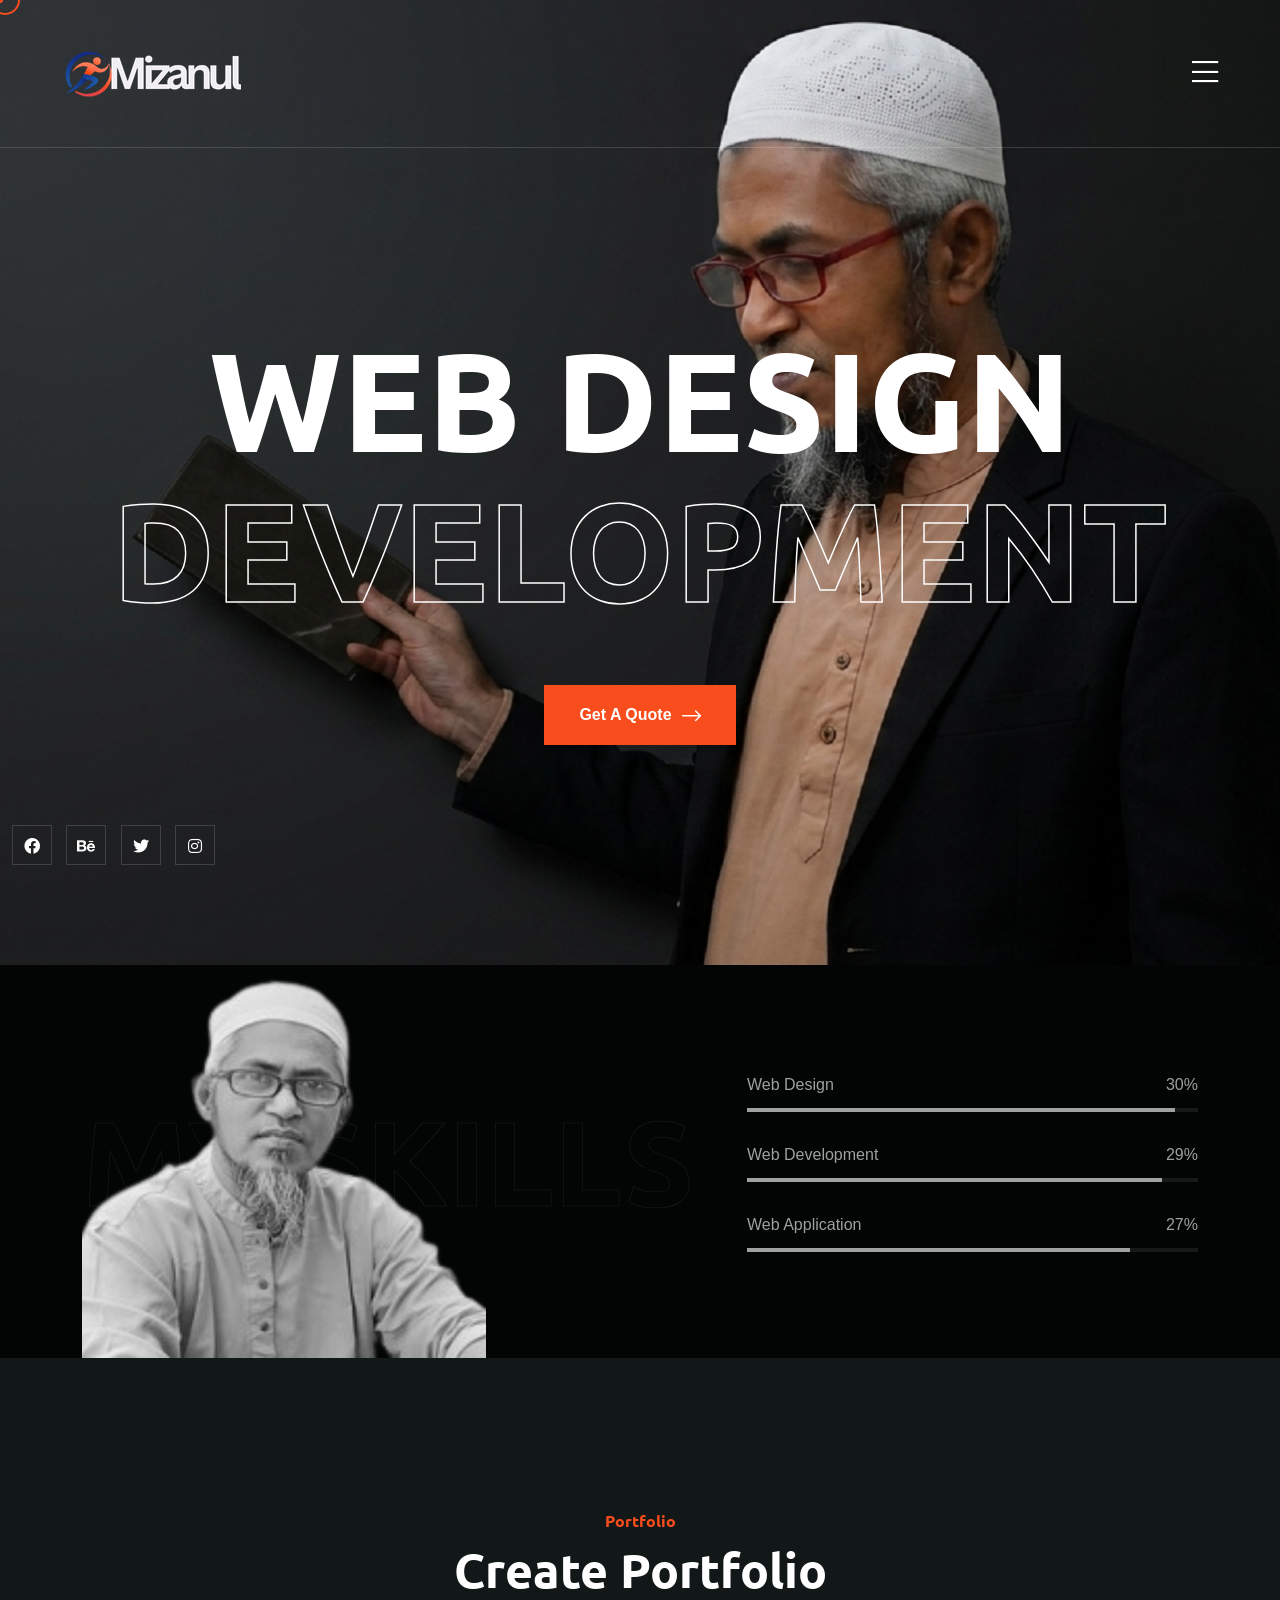
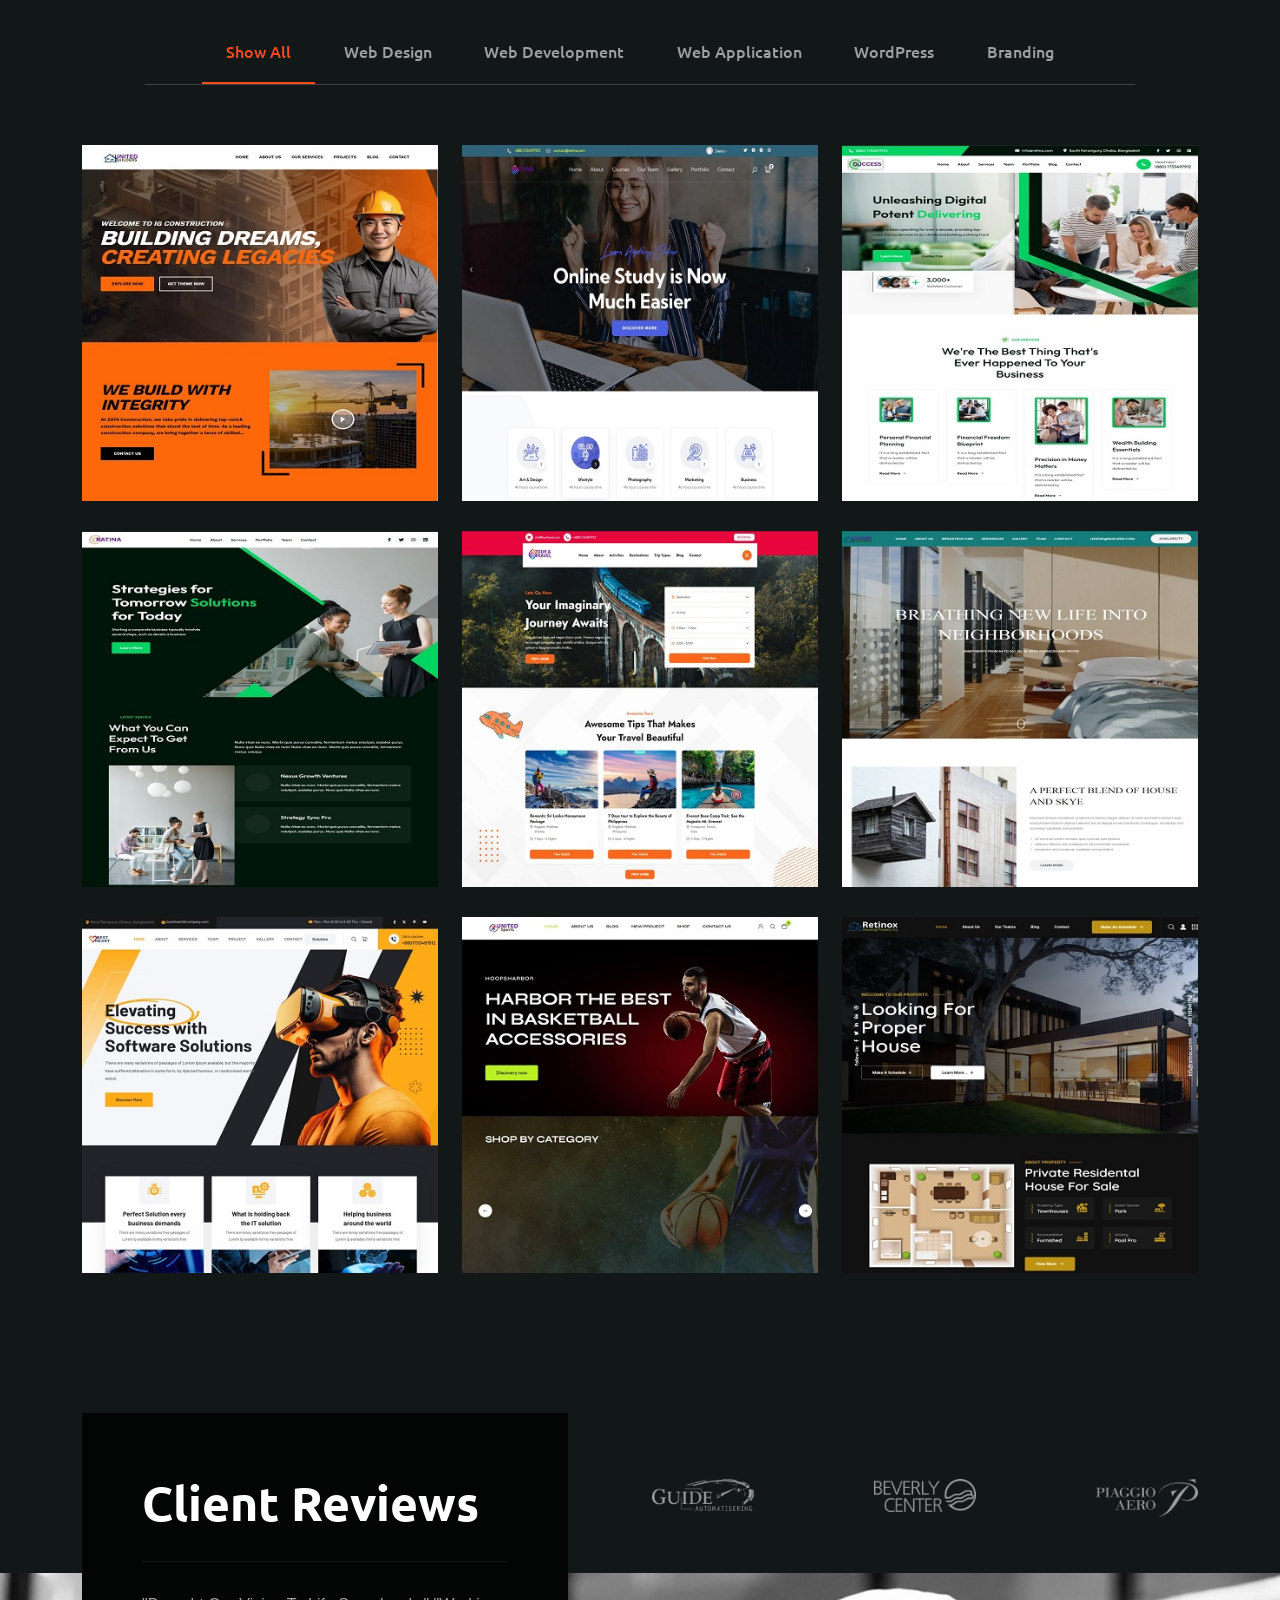
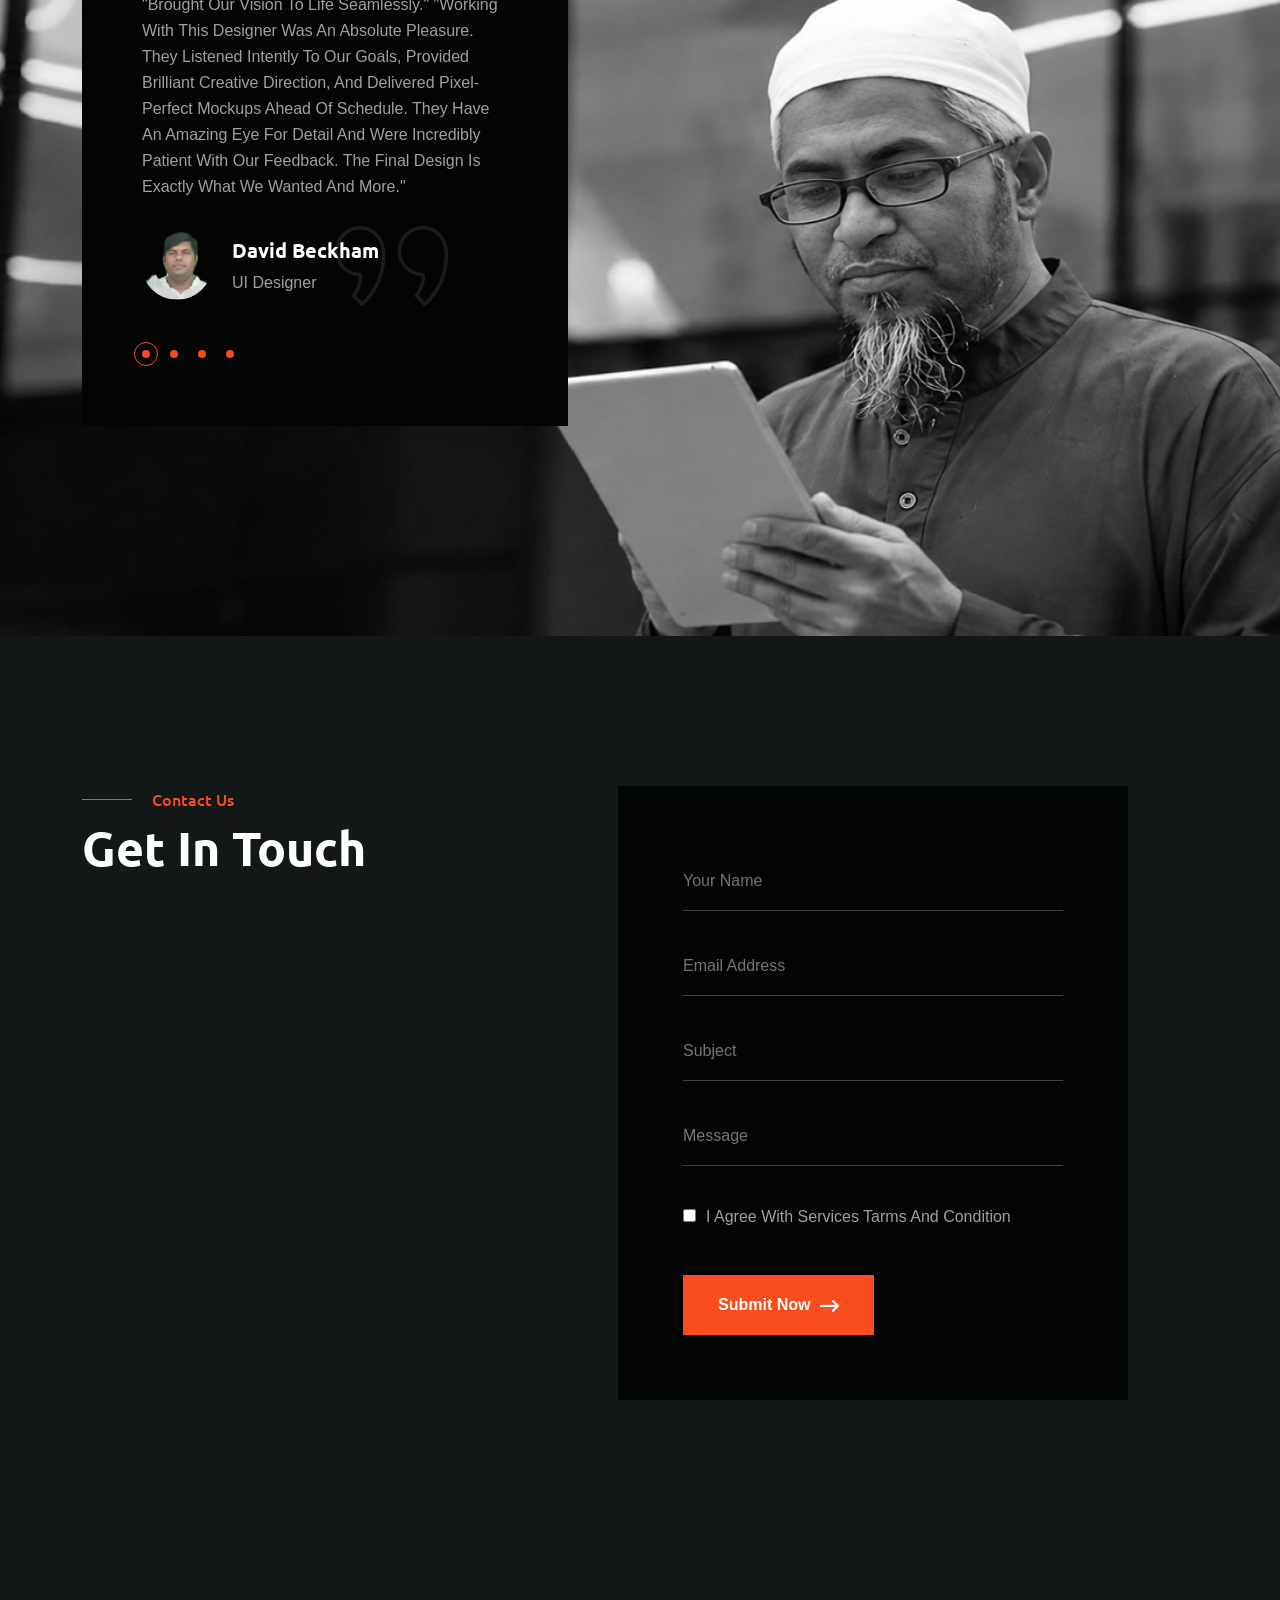
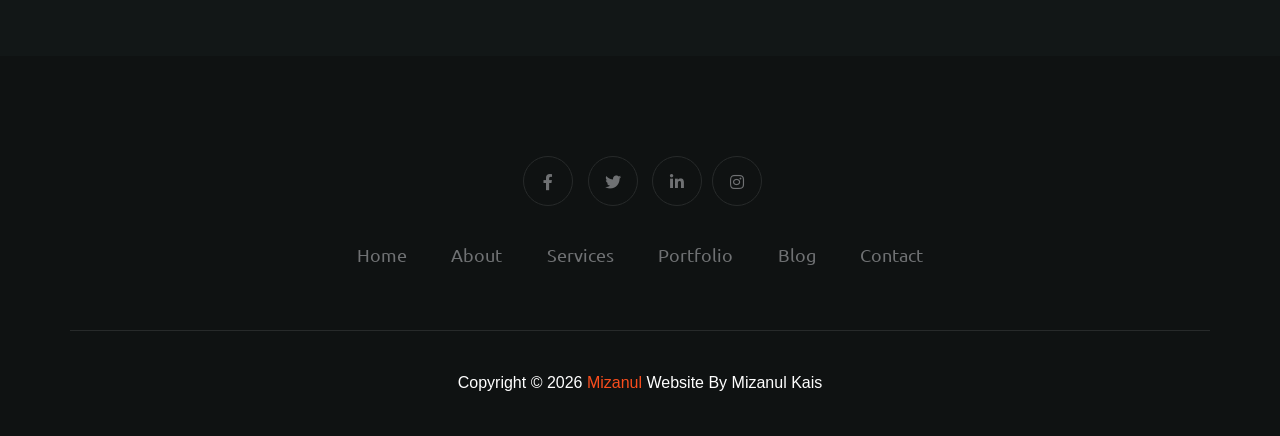
<file: index.html>
<!DOCTYPE html>
<html lang="en">
  <head>
    <!-- Start Meta -->
    <meta charset="UTF-8" />
    <meta http-equiv="X-UA-Compatible" content="IE=edge" />
    <meta name="description" content="Metier  - Portfolio HTML5 Template" />
    <meta
      name="keywords"
      content="Creative Web Designer, Web Designer, Web Developer, Landing Page Development, freelancer"
    />
    <meta name="author" content="Mizanul Kais" />
    <meta name="viewport" content="width=device-width, initial-scale=1" />
    <!-- Title of Site -->
    <title>Mizanul Kais</title>
    <!-- Favicons -->
    <link rel="icon" type="image/png" href="assets/img/favicon.png" />
    <!-- Bootstrap CSS -->
    <link rel="stylesheet" href="assets/css/bootstrap.min.css" />
    <!-- font awesome -->
    <link rel="stylesheet" href="assets/css/all.css" />
    <!-- Animate CSS -->
    <link rel="stylesheet" href="assets/css/animate.css" />
    <!-- Swiper -->
    <link rel="stylesheet" href="assets/css/swiper-bundle.min.css" />
    <!-- Magnific -->
    <link rel="stylesheet" href="assets/css/magnific-popup.css" />
    <!-- Mean menu -->
    <link rel="stylesheet" href="assets/css/meanmenu.min.css" />
    <!-- Custom CSS -->
    <link rel="stylesheet" href="assets/sass/style.css" />
  </head>

  <body class="custom__cursor">
    <div class="custom__cursor-one"></div>
    <div class="custom__cursor-two"></div>
    <!-- Preloader start -->
    <div class="theme-loader">
      <div class="spinner">
        <div class="double-bounce1"></div>
        <div class="double-bounce2"></div>
      </div>
    </div>
    <!-- Preloader end -->
    <!-- Header Area Start -->
    <div class="header__area three">
      <div class="container custom-container">
        <div class="header__area-box">
          <div class="header__area-box-logo">
            <a href="index.html">
              <img src="assets/img/logo-2.png" alt="" />
            </a>
          </div>
          <div class="header__area-box-sidebar d-block">
            <div class="header__area-box-sidebar-popup-icon">
              <a href="#"><i class="fal fa-bars"></i></a>
            </div>
          </div>
          <!-- sidebar Menu Start -->
          <div class="header__area-box-sidebar-popup">
            <div class="sidebar-close-btn">
              <a href="#"><i class="fal fa-times"></i></a>
            </div>
            <div class="header__area-box-sidebar-popup-logo">
              <a href="index.html">
                <img src="assets/img/logo-2.png" alt="" />
              </a>
            </div>
            <div class="header__area-box-sidebar-popup-menu">
              <ul>
               <li><a href="index.html">Home</a></li>
                  <!-- <ul class="sub-menu">
                    <li><a href="index.html">Home 01</a></li>
                    <li><a href="index-2.html">Home 02</a></li>
                    <li><a href="index-3.html">Home 03</a></li>
                  </ul> -->
                  
                  <li><a href="about.html">About</a></li>
                  <li><a href="services.html">Services</a></li>
                  <li><a href="portfolio.html">Portfolio</a></li>
                  <li><a href="blog.html">Blog</a></li>
                  <li><a href="contact.html">Contact</a></li>
               <!-- <li class="toggle-menu">
                  <a href="#">Page<i class="fal fa-angle-down change"></i></a>
                  <ul class="sub-menu">
                    <li><a href="about.html">About</a></li>
                    <li><a href="services.html">Services</a></li>
                    <li>
                      <a href="services-details.html">Services Details</a>
                    </li>
                    <li><a href="error.html">Error</a></li>
                  </ul>
                </li> 
                <li class="toggle-menu">
                  <a href="#"
                    >Portfolio<i class="fal fa-angle-down change"></i
                  ></a>
                  <ul class="sub-menu">
                    <li><a href="portfolio-1.html">Portfolio 01</a></li>
                    <li><a href="portfolio-2.html">Portfolio 02</a></li>
                    <li><a href="portfolio-3.html">Portfolio 03</a></li>
                    <li>
                      <a href="portfolio-details.html">Portfolio Details 01</a>
                    </li>
                    <li>
                      <a href="portfolio-details-2.html"
                        >Portfolio Details 02</a>
                    </li>
                  </ul>
                </li>
                <li class="toggle-menu">
                  <a href="#">News<i class="fal fa-angle-down change"></i></a>
                  <ul class="sub-menu">
                    <li><a href="blog-standard.html">News</a></li>
                    <li><a href="blog-details.html">News Details</a></li>
                  </ul>
                </li> 
                <li><a href="contact.html">Contact</a></li>-->
              </ul>
            </div>
            <div class="contact__info">
              <h4 class="mb-25">Contact Info</h4>
              <div class="contact__info-list">
                <a href="tel:89709806789"><i class="fal fa-phone-alt"></i>+880 1733497912</a>
                <a href="mailto:info@webmail.com"><i class="fal fa-envelope-open-text"></i>mizanulkais@gmail.com</a>
                <a href="#"><i class="fal fa-map-marker-alt"></i>South Keranigonj, Dhaka, Bd</a>
              </div>
            </div>
          </div>
          <div class="sidebar-overlay"></div>
          <!-- sidebar Menu Start -->
        </div>
      </div>
    </div>
    <!-- Header Area End -->
    <!-- Banner Area Start -->
    <div class="banner__area-three" data-background="assets/img/banner-3.jpg">
      <div class="container">
        <div class="row">
          <div class="col-xl-12">
            <div class="banner__area-three-content">
              <h1> Web Design <span>Development</span></h1>
              <a class="theme-btn-1" href="contact.html"
                >Get A Quote <i class="fal fa-long-arrow-right"></i
              ></a>
            </div>
          </div>
        </div>
      </div>
      <div class="banner__area-three-bottom">
        <div class="container custom-container">
          <div class="banner__area-three-bottom-icon">
            <ul>
              <li>
                <a href="https://www.facebook.com/mizanulkais/"><i class="fab fa-facebook"></i></a>
              </li>
              <li>
                <a href="#"><i class="fab fa-behance"></i></a>
              </li>
              <li>
                <a href="#"><i class="fab fa-twitter"></i></a>
              </li>
              <li>
                <a href="#"><i class="fab fa-instagram"></i></a>
              </li>
            </ul>
          </div>
        </div>
      </div>
    </div>
    <!-- Banner Area End -->
    <!-- Skill Area Start -->
    <div class="skill__area-two">
      <div class="container">
        <div class="row align-items-center">
          <div class="col-xl-7 col-lg-7 lg-mb-30">
            <div class="skill__area-two-left">
              <span>My Skills</span> <img src="assets/img/skills.png" alt="" />
            </div>
          </div>
          <div class="col-xl-5 col-lg-5">
            <div class="skill__area-two-right">
              <div class="skill__area-two-right-skill">
                <div class="skill__area-two-right-skill-item">
                  <div class="skill__area-two-right-skill-item-content">
                    <h6>Web Design</h6>
                    <span class="skill__area-two-right-skill-item-count">
                      <span class="counter">95</span>%</span
                    >
                  </div>
                  <div class="skill__area-two-right-skill-item-inner">
                    <div
                      class="skill__area-two-right-skill-item-bar"
                      data-width="95"
                    ></div>
                  </div>
                </div>
              </div>
              <div class="skill__area-two-right-skill mt-30">
                <div class="skill__area-two-right-skill-item">
                  <div class="skill__area-two-right-skill-item-content">
                    <h6>Web Development</h6>
                    <span class="skill__area-two-right-skill-item-count">
                      <span class="counter">92</span>%</span
                    >
                  </div>
                  <div class="skill__area-two-right-skill-item-inner">
                    <div
                      class="skill__area-two-right-skill-item-bar"
                      data-width="92"
                    ></div>
                  </div>
                </div>
              </div>
              <div class="skill__area-two-right-skill mt-30">
                <div class="skill__area-two-right-skill-item">
                  <div class="skill__area-two-right-skill-item-content">
                    <h6>Web Application</h6>
                    <span class="skill__area-two-right-skill-item-count">
                      <span class="counter">85</span>%</span
                    >
                  </div>
                  <div class="skill__area-two-right-skill-item-inner">
                    <div
                      class="skill__area-two-right-skill-item-bar"
                      data-width="85"
                    ></div>
                  </div>
                </div>
              </div>
            </div>
          </div>
        </div>
      </div>
    </div>
    <!-- Skill Area End -->
    <!-- Portfolio Area Start -->
    <div class="portfolio__area-two section-padding">
      <div class="container">
        <div class="row">
          <div class="col-xl-12 mb-60">
            <div class="portfolio__area-two-title">
              <span class="subtitle-one">Portfolio</span>
              <h2>Create Portfolio</h2>
            </div>
            <div class="portfolio__area-two-btn">
              <ul>
                <li class="active" data-filter="*">Show All</li>
                <li data-filter=".design">Web Design</li>
                <li data-filter=".development">Web Development</li>
                <li data-filter=".application">Web Application</li>
                <li data-filter=".wordPress">WordPress</li>
                <li data-filter=".branding">Branding</li>
              </ul>
            </div>
          </div>
        </div>
        <div class="row portfolio__area-two-active">
          <div class="col-xl-4 col-lg-4 col-md-6 portfolio-item application mb-30">
            <div class="portfolio__area-two-item">
              <img
                class="img__full"
                src="assets/img/portfolio/portfolio-7.jpg"
                alt=""
              />
              <div class="portfolio__area-two-item-content">
                <span>Web Application</span>
                <h4><a href="portfolio.html">Photography</a></h4>
              </div>
            </div>
          </div>
          <div class="col-xl-4 col-lg-4 col-md-6 portfolio-item application mb-30">
            <div class="portfolio__area-two-item">
              <img
                class="img__full"
                src="assets/img/portfolio/portfolio-8.jpg"
                alt=""
              />
              <div class="portfolio__area-two-item-content">
                <span>Web Application</span>
                <h4><a href="portfolio.html">Photography</a></h4>
              </div>
            </div>
          </div>
          <div
            class="col-xl-4 col-lg-4 col-md-6 portfolio-item branding design mb-30"
          >
            <div class="portfolio__area-two-item">
              <img
                class="img__full"
                src="assets/img/portfolio/portfolio-9.jpg"
                alt=""
              />
              <div class="portfolio__area-two-item-content">
                <span>Web Design</span>
                <h4><a href="portfolio.html">Photography</a></h4>
              </div>
            </div>
          </div>
          <div
            class="col-xl-4 col-lg-4 col-md-6 portfolio-item development mb-30">
            <div class="portfolio__area-two-item">
              <img
                class="img__full"
                src="assets/img/portfolio/portfolio-10.jpg"
                alt=""
              />
              <div class="portfolio__area-two-item-content">
                <span>Web Development</span>
                <h4><a href="portfolio.html">Photography</a></h4>
              </div>
            </div>
          </div>
          <div class="col-xl-4 col-lg-4 col-md-6 portfolio-item design mb-30">
            <div class="portfolio__area-two-item">
              <img
                class="img__full"
                src="assets/img/portfolio/portfolio-11.jpg"
                alt=""
              />
              <div class="portfolio__area-two-item-content">
                <span>Web Design</span>
                <h4><a href="portfolio.html">Photography</a></h4>
              </div>
            </div>
          </div>
          <div
            class="col-xl-4 col-lg-4 col-md-6 portfolio-item development branding wordPress mb-30"
          >
            <div class="portfolio__area-two-item">
              <img
                class="img__full"
                src="assets/img/portfolio/portfolio-12.jpg"
                alt=""
              />
              <div class="portfolio__area-two-item-content">
                <span>Web Development/WordPress</span>
                <h4><a href="portfolio.html">Photography</a></h4>
              </div>
            </div>
          </div>
          <div
            class="col-xl-4 col-lg-4 col-md-6 portfolio-item wordPress branding lg-mb-30"
          >
            <div class="portfolio__area-two-item">
              <img
                class="img__full"
                src="assets/img/portfolio/portfolio-13.jpg"
                alt=""
              />
              <div class="portfolio__area-two-item-content">
                <span>WordPress</span>
                <h4><a href="portfolio.html">Photography</a></h4>
              </div>
            </div>
          </div>
          <div
            class="col-xl-4 col-lg-4 col-md-6 portfolio-item design lg-mb-30"
          >
            <div class="portfolio__area-two-item">
              <img
                class="img__full"
                src="assets/img/portfolio/portfolio-14.jpg"
                alt=""
              />
              <div class="portfolio__area-two-item-content">
                <span>Web Design</span>
                <h4><a href="portfolio.html">Photography</a></h4>
              </div>
            </div>
          </div>
          <div
            class="col-xl-4 col-lg-4 col-md-6 portfolio-item wordPress development"
          >
            <div class="portfolio__area-two-item">
              <img
                class="img__full"
                src="assets/img/portfolio/portfolio-15.jpg"
                alt=""
              />
              <div class="portfolio__area-two-item-content">
                <span>Web Development/WordPress</span>
                <h4><a href="portfolio.html">Photography</a></h4>
              </div>
            </div>
          </div>
        </div>
      </div>
    </div>
    <!-- Portfolio Area End -->
    <!-- Sponsors Area Start -->
    <div class="sponsors__area">
      <div class="container">
        <div class="row">
          <div class="col-xl-6"></div>
          <div class="col-xl-6">
            <div class="swiper sponsors-slider">
              <div class="swiper-wrapper">
                <div class="sponsors__area-brand swiper-slide">
                  <a href="#"><img src="assets/img/brand-1.png" alt="" /></a>
                </div>
                <div class="sponsors__area-brand swiper-slide">
                  <a href="#"><img src="assets/img/brand-2.png" alt="" /></a>
                </div>
                <div class="sponsors__area-brand swiper-slide">
                  <a href="#"><img src="assets/img/brand-3.png" alt="" /></a>
                </div>
                <div class="sponsors__area-brand swiper-slide">
                  <a href="#"><img src="assets/img/brand-4.png" alt="" /></a>
                </div>
              </div>
            </div>
          </div>
        </div>
      </div>
    </div>
    <!-- Sponsors Area End -->
    <!-- Reviews Area Start -->
    <div class="reviews__area" data-background="assets/img/reviews.jpg">
      <div class="container">
        <div class="row">
          <div class="col-xl-6 col-lg-8">
            <div class="reviews__area-left">
              <div class="reviews__area-left-title">
                <h2>Client Reviews</h2>
              </div>
              <div class="swiper reviews">
                <div class="swiper-wrapper">
                  <div class="reviews__area-left-item swiper-slide">
                    <p>
                      "Brought our vision to life seamlessly."
"Working with this designer was an absolute pleasure. They listened intently to our goals, provided brilliant creative direction, and delivered pixel-perfect mockups ahead of schedule. They have an amazing eye for detail and were incredibly patient with our feedback. The final design is exactly what we wanted and more."
                    </p>
                    <div class="reviews__area-left-item-client">
                      <div class="reviews__area-left-item-client-avatar">
                        <img src="assets/img/avatar/client.jpg" alt="" />
                      </div>
                      <div class="reviews__area-left-item-client-content">
                        <h5>David Beckham</h5>
                        <span>UI Designer</span>
                      </div>
                    </div>
                  </div>
                  <div class="reviews__area-left-item swiper-slide">
                    <p>
                      "Incredible talent and a sharp eye for modern design!"
"If you want a website that stands out from the competition, look no further. They delivered a sleek, sophisticated, and incredibly engaging web design that perfectly captures our company's personality. 10/10 recommendation!"
                    </p>
                    <div class="reviews__area-left-item-client">
                      <div class="reviews__area-left-item-client-avatar">
                        <img src="assets/img/avatar/client-1.jpg" alt="" />
                      </div>
                      <div class="reviews__area-left-item-client-content">
                        <h5>Philip Kotler</h5>
                        <span>UI Designer</span>
                      </div>
                    </div>
                  </div>
                  <div class="reviews__area-left-item swiper-slide">
                    <p>
                      "Breathtaking design that elevated our entire brand."
"We hired them to completely redesign our brand's online presence, and they absolutely blew us away. The color palette, typography, and visual hierarchy are perfect. They took our rough ideas and turned them into a stunning, modern masterpiece. Our clients keep complimenting us on how beautiful the new site looks!"
                    </p>
                    <div class="reviews__area-left-item-client">
                      <div class="reviews__area-left-item-client-avatar">
                        <img src="assets/img/avatar/client-2.jpg" alt="" />
                      </div>
                      <div class="reviews__area-left-item-client-content">
                        <h5>Janet Jackson</h5>
                        <span>UI Designer</span>
                      </div>
                    </div>
                  </div>
                  <div class="reviews__area-left-item swiper-slide">
                    <p>
                      "Not just beautiful, but incredibly easy to navigate."
"An exceptional web designer who truly understands user behavior. They didn't just make our website look pretty; they made it highly intuitive. The mobile layout is flawless, the navigation flows naturally, and our visitors are staying on our pages much longer now. A true master of UI/UX design."
                    </p>
                    <div class="reviews__area-left-item-client">
                      <div class="reviews__area-left-item-client-avatar">
                        <img src="assets/img/avatar/client-3.jpg" alt="" />
                      </div>
                      <div class="reviews__area-left-item-client-content">
                        <h5>Paris Jackson</h5>
                        <span>UI Designer</span>
                      </div>
                    </div>
                  </div>
                </div>
              </div>
              <div class="reviews__area-left-dots">
                <div class="reviews-pagination"></div>
              </div>
              <div class="reviews__area-left-quote">
                <img src="assets/img/icon/quote.png" alt="" />
              </div>
            </div>
          </div>
        </div>
      </div>
    </div>
    <!-- Reviews Area End -->
    <!-- Contact Area Start -->
    <div class="contact__area section-padding">
      <div class="container">
        <div class="row mb-60">
          <div class="col-xl-12">
            <div class="contact__area-title lg-t-center">
              <span class="subtitle">Contact Us</span>
              <h2>Get in Touch</h2>
            </div>
          </div>
        </div>
        <div class="row">
          <div class="col-xl-12">
            <div class="contact__area-bottom">
              <div class="contact__area-bottom-form">
                <form
                  id="contact-form"
                  action="assets/form/mail.php"
                  method="POST"
                >
                  <div class="row">
                    <div class="col-sm-12 mb-25">
                      <div class="contact__area-bottom-form-item">
                        <input
                          type="text"
                          name="name"
                          placeholder="Your Name"
                          required="required"
                        />
                      </div>
                    </div>
                    <div class="col-sm-12 mb-25">
                      <div class="contact__area-bottom-form-item">
                        <input
                          type="text"
                          name="email"
                          placeholder="Email Address"
                          required="required"
                        />
                      </div>
                    </div>
                    <div class="col-sm-12 mb-25">
                      <div class="contact__area-bottom-form-item">
                        <input
                          type="text"
                          name="subject"
                          placeholder="Subject"
                          required="required"
                        />
                      </div>
                    </div>
                    <div class="col-sm-12 mb-30">
                      <div class="contact__area-bottom-form-item">
                        <textarea
                          name="message"
                          rows="5"
                          placeholder="Message"
                        ></textarea>
                      </div>
                    </div>
                    <div class="col-sm-12 mb-45">
                      <div class="contact__area-bottom-form-item">
                        <label>
                          <input class="mr-10" type="checkbox" />I agree with
                          services tarms and condition</label
                        >
                      </div>
                    </div>
                    <div class="col-sm-12">
                      <div class="contact__area-bottom-form-item">
                        <button class="theme-btn-1" type="submit">
                          Submit Now<i class="far fa-long-arrow-right"></i>
                        </button>
                      </div>
                    </div>
                  </div>
                </form>
              </div>
              <div class="contact__area-bottom-map">
                <!-- <iframe
                  src="https://www.google.com/maps/embed?pb=!1m18!1m12!1m3!1d193595.15830894606!2d-74.11976383964463!3d40.69766374865767!2m3!1f0!2f0!3f0!3m2!1i1024!2i768!4f13.1!3m3!1m2!1s0x89c24fa5d33f083b%3A0xc80b8f06e177fe62!2sNew%20York%2C%20NY%2C%20USA!5e0!3m2!1sen!2sbd!4v1652012644726!5m2!1sen!2sbd"
                  loading="lazy"
                ></iframe> -->
              <iframe src="https://www.google.com/maps/embed?pb=!1m18!1m12!1m3!1d7497568.715992224!2d85.04596142271288!3d23.427176529853078!2m3!1f0!2f0!3f0!3m2!1i1024!2i768!4f13.1!3m3!1m2!1s0x30adaaed80e18ba7%3A0xf2d28e0c4e1fc6b!2sBangladesh!5e0!3m2!1sen!2sbd!4v1783075596993!5m2!1sen!2sbd"loading="lazy"></iframe>



              </div>
            </div>
          </div>
        </div>
      </div>
    </div>
    <!-- Contact Area End -->
    <!-- Footer Area Start -->
    <div class="footer__area pt-60 pb-60">
      <div class="container">
        <div class="row align-items-center">
          <div class="col-xl-12">
            <div class="footer__area-widget t-center">
              <div class="footer__area-widget-about">
                <div class="footer__area-widget-about-social three">
                  <ul>
                    <li>
                      <a href="https://www.facebook.com/mizanulkais/"><i class="fab fa-facebook-f"></i></a>
                    </li>
                    <li>
                      <a href="#"><i class="fab fa-twitter"></i></a>
                    </li>
                    <li>
                      <a href="https://www.linkedin.com/in/mizanul-kais/"><i class="fab fa-linkedin-in"></i></a>
                    </li>
                    <li>
                      <a href="#"><i class="fab fa-instagram"></i></a>
                    </li>
                  </ul>
                </div>
                <div class="footer__area-widget-about-menu three">
                  <ul>
                    <li><a href="index.html">Home</a></li>
                    <li><a href="about.html">About</a></li>
                    <li><a href="services.html">Services</a></li>
                    <li><a href="portfolio.html">Portfolio</a></li>
                    <li><a href="blog.html">Blog</a></li>
                    <li><a href="contact.html">Contact</a></li>
                  </ul>
                </div>
              </div>
            </div>
          </div>
        </div>
      </div>
    </div>
    <!-- Footer Area End -->
    <!-- Copyright Area Start -->
    <div class="copyright__area">
      <div class="container">
        <div class="row align-items-center copyright__area-border">
          <div class="col-xl-12">
            <div class="copyright__area-left t-center">
              <p>
                Copyright © 2026<a href="index.html"> Mizanul</a> Website by
                Mizanul Kais
              </p>
            </div>
          </div>
        </div>
      </div>
    </div>
    <!-- Copyright Area End -->
    <!-- Scroll Btn Start -->
    <div class="scroll-up">
      <svg
        class="scroll-circle svg-content"
        width="100%"
        height="100%"
        viewBox="-1 -1 102 102"
      >
        <path d="M50,1 a49,49 0 0,1 0,98 a49,49 0 0,1 0,-98" />
      </svg>
    </div>
    <!-- Scroll Btn End -->
    <!-- Main JS -->
    <script src="assets/js/jquery-3.6.0.min.js"></script>
    <!-- Bootstrap JS -->
    <script src="assets/js/bootstrap.min.js"></script>
    <!-- Counter up -->
    <script src="assets/js/jquery.counterup.min.js"></script>
    <!-- Popper JS -->
    <script src="assets/js/popper.min.js"></script>
    <!-- Progressbar JS -->
    <script src="assets/js/progressbar.min.js"></script>
    <!-- Magnific JS -->
    <script src="assets/js/jquery.magnific-popup.min.js"></script>
    <!-- Swiper JS -->
    <script src="assets/js/swiper-bundle.min.js"></script>
    <!-- Waypoints JS -->
    <script src="assets/js/jquery.waypoints.min.js"></script>
    <!-- Isotope JS -->
    <script src="assets/js/isotope.pkgd.min.js"></script>
    <!-- Mean menu -->
    <script src="assets/js/jquery.meanmenu.min.js"></script>
    <!-- Custom JS -->
    <script src="assets/js/custom.js"></script>
  </body>
</html>
</file>
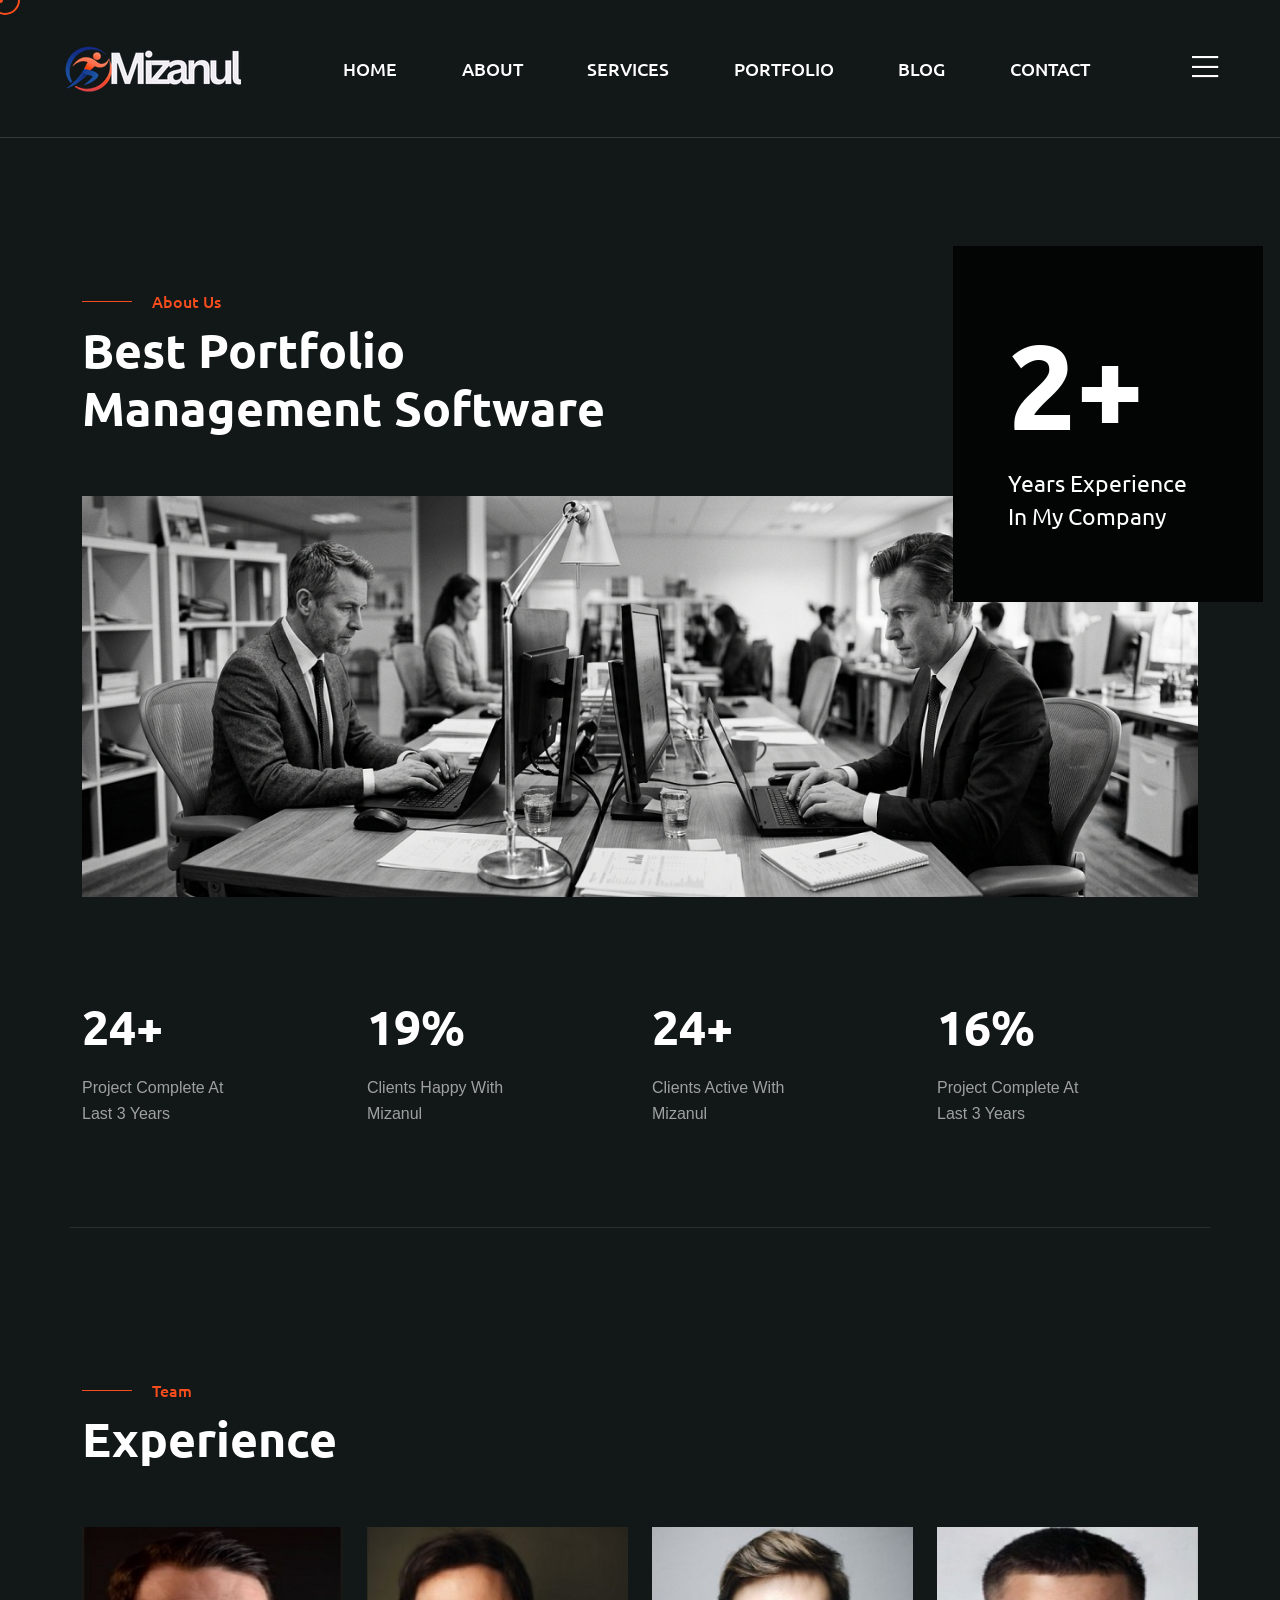
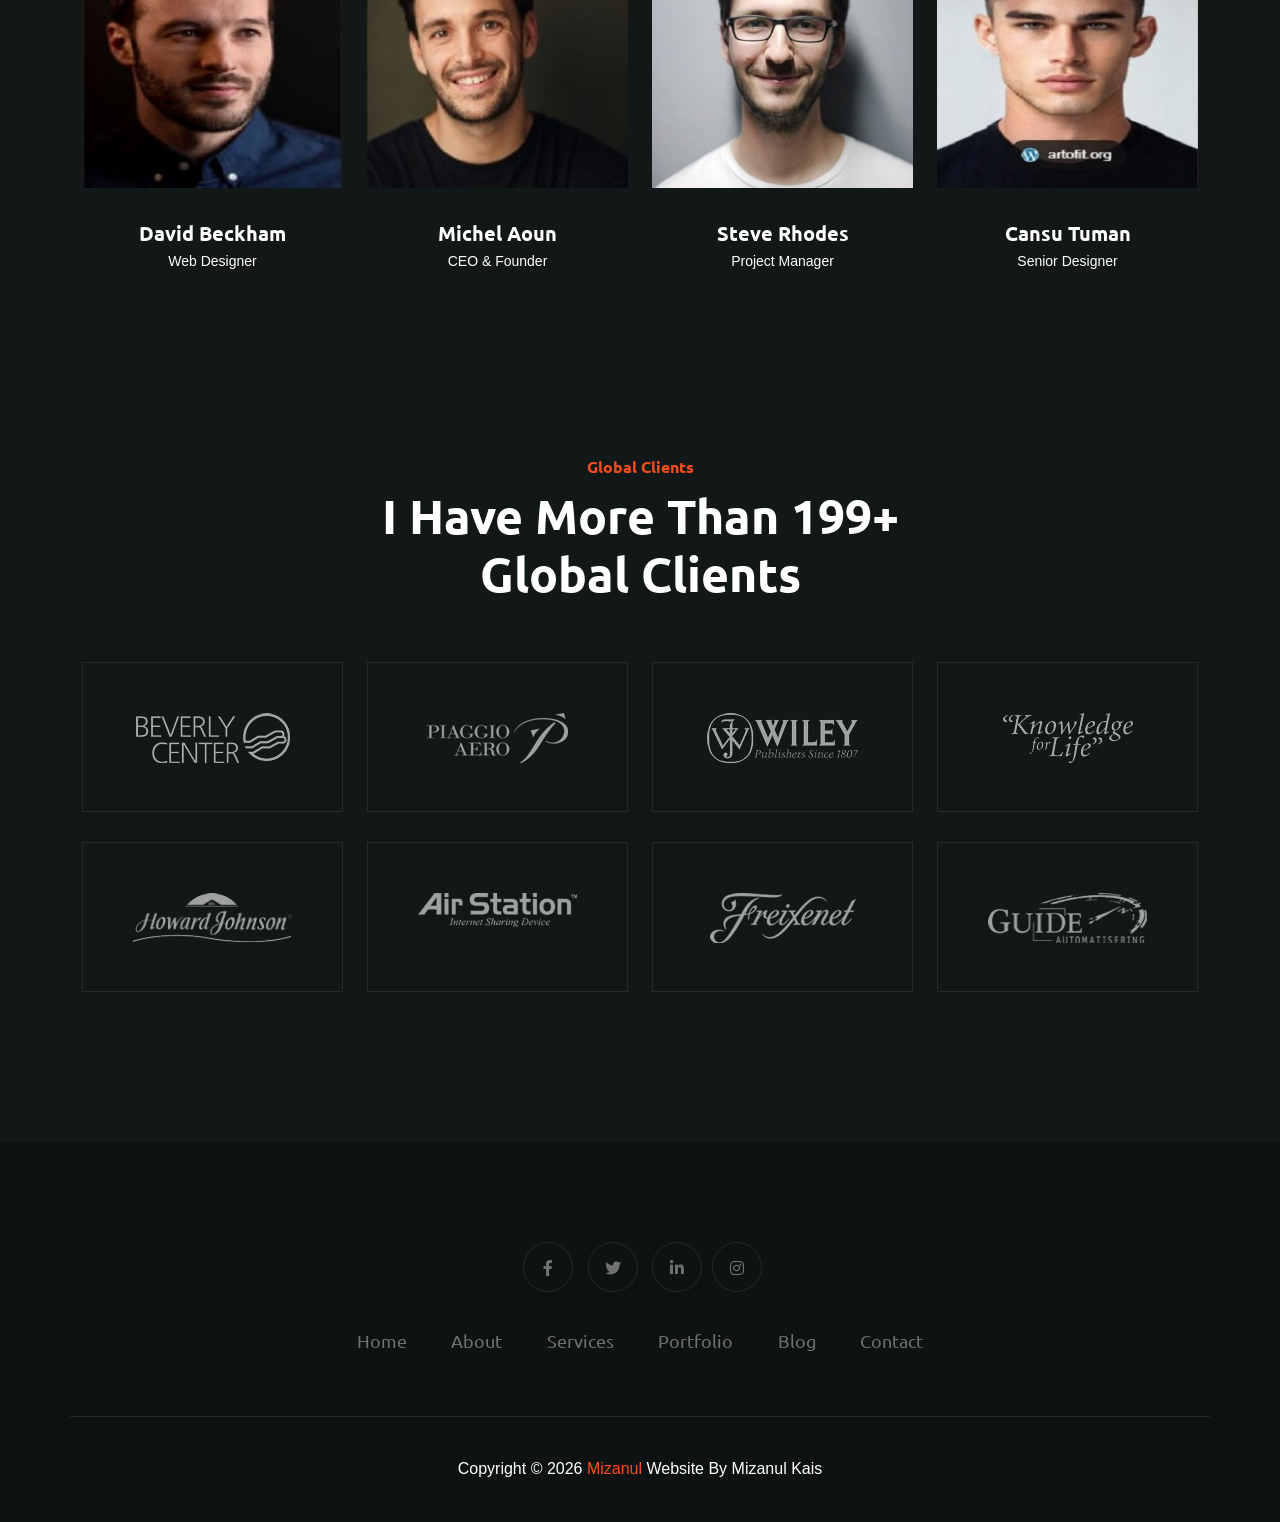
<file: about.html>
<!DOCTYPE html>
<html lang="en">
  <head>
    <!-- Start Meta -->
    <meta charset="UTF-8" />
    <meta http-equiv="X-UA-Compatible" content="IE=edge" />
    <meta name="description" content="Metier  - Portfolio HTML5 Template" />
    <meta
      name="keywords"
      content="Creative, Digital, multipage, landing, freelancer template"
    />
    <meta name="author" content="ThemeOri" />
    <meta name="viewport" content="width=device-width, initial-scale=1" />
    <!-- Title of Site -->
    <title>Mizanul Kais</title>
    <!-- Favicons -->
    <link rel="icon" type="image/png" href="assets/img/favicon.png" />
    <!-- Bootstrap CSS -->
    <link rel="stylesheet" href="assets/css/bootstrap.min.css" />
    <!-- font awesome -->
    <link rel="stylesheet" href="assets/css/all.css" />
    <!-- Animate CSS -->
    <link rel="stylesheet" href="assets/css/animate.css" />
    <!-- Swiper -->
    <link rel="stylesheet" href="assets/css/swiper-bundle.min.css" />
    <!-- Magnific -->
    <link rel="stylesheet" href="assets/css/magnific-popup.css" />
    <!-- Mean menu -->
    <link rel="stylesheet" href="assets/css/meanmenu.min.css" />
    <!-- Custom CSS -->
    <link rel="stylesheet" href="assets/sass/style.css" />
  </head>

  <body class="custom__cursor">
    <div class="custom__cursor-one"></div>
    <div class="custom__cursor-two"></div>
    <!-- Preloader start -->
    <div class="theme-loader">
      <div class="spinner">
        <div class="double-bounce1"></div>
        <div class="double-bounce2"></div>
      </div>
    </div>
    <!-- Preloader end -->
    <!-- Header Area Start -->
    <div class="header__area all-page">
      <div class="container custom-container">
        <div class="header__area-box">
          <div class="header__area-box-logo two">
            <a href="index.html">
              <img src="assets/img/logo-2.png" alt="" />
            </a>
            <div class="responsive-menu"></div>
          </div>
          <div class="header__area-box-main-menu meanmenu-responsive">
            <ul id="mobilemenu">
              <li class="menu-item-has-children">
                  <li><a href="index.html">Home</a></li>
                  <li><a href="about.html">About</a></li>
                  <li><a href="services.html">Services</a></li>
                  <li><a href="portfolio.html">Portfolio</a></li>
                  <li><a href="blog.html">Blog</a></li>
                  <li><a href="contact.html">Contact</a></li>
                </li>
                <!-- <a href="#">Home</a>
                <ul class="sub-menu">
                  <li><a href="index.html">Home 01</a></li>
                  <li><a href="index-2.html">Home 02</a></li>
                  <li><a href="index-3.html">Home 03</a></li>
                </ul>
              </li>
              <li class="menu-item-has-children">
                <a href="#">Page</a>
                <ul class="sub-menu">
                  <li><a href="about.html">About</a></li>
                  <li><a href="services.html">Services</a></li>
                  <li><a href="services-details.html">Services Details</a></li>
                  <li><a href="error.html">Error</a></li>
                </ul>
              </li>
              <li class="menu-item-has-children">
                <a href="#">Portfolio</a>
                <ul class="sub-menu">
                  <li><a href="portfolio-1.html">Portfolio 01</a></li>
                  <li><a href="portfolio-2.html">Portfolio 02</a></li>
                  <li><a href="portfolio-3.html">Portfolio 03</a></li>
                  <li>
                    <a href="portfolio-details.html">Portfolio Details 01</a>
                  </li>
                  <li>
                    <a href="portfolio-details-2.html">Portfolio Details 02</a>
                  </li>
                </ul>
              </li>
              <li class="menu-item-has-children">
                <a href="#">News</a>
                <ul class="sub-menu">
                  <li><a href="blog-standard.html">News</a></li>
                  <li><a href="blog-details.html">News Details</a></li>
                </ul>
              </li>
              <li><a href="contact.html">Contact</a></li> -->
            </ul>
          </div>
          <div class="header__area-box-sidebar">
            <div class="header__area-box-sidebar-popup-icon">
              <a href="#"><i class="fal fa-bars"></i></a>
            </div>
          </div>
          <!-- sidebar Menu Start -->
          <div class="header__area-box-sidebar-popup">
            <div class="sidebar-close-btn">
              <a href="#"><i class="fal fa-times"></i></a>
            </div>
            <div class="header__area-box-sidebar-popup-logo">
              <a href="index.html">
                <img src="assets/img/logo-2.png" alt="" />
              </a>
            </div>
            <p>
              As a fellow web developer, you already know that our jobs are about much more than just making things look pretty or forcing code to compile. At its core, web development is about bridging the gap between human intent and digital execution.
            </p>
            <div class="header__area-box-sidebar-popup-contact">
              <h4 class="mb-25">Contact Us</h4>
              <form action="#">
                <div class="row">
                  <div class="col-sm-12 mb-30">
                    <div
                      class="header__area-box-sidebar-popup-contact-form-item two"
                    >
                      <i class="far fa-user"></i>
                      <input
                        type="text"
                        name="name"
                        placeholder="Your Name"
                        required="required"
                      />
                    </div>
                  </div>
                  <div class="col-sm-12 mb-30">
                    <div
                      class="header__area-box-sidebar-popup-contact-form-item two"
                    >
                      <i class="far fa-envelope-open"></i>
                      <input
                        type="text"
                        name="email"
                        placeholder="Email Address"
                        required="required"
                      />
                    </div>
                  </div>
                  <div class="col-sm-12 mb-30">
                    <div
                      class="header__area-box-sidebar-popup-contact-form-item two"
                    >
                      <i class="fal fa-pen"></i>
                      <textarea
                        name="message"
                        rows="5"
                        placeholder="Message"
                      ></textarea>
                    </div>
                  </div>
                  <div class="col-sm-12">
                    <div
                      class="header__area-box-sidebar-popup-contact-form-item"
                    >
                      <button class="theme-btn-1" type="submit">
                        Submit Now<i class="fal fa-long-arrow-right"></i>
                      </button>
                    </div>
                  </div>
                </div>
              </form>
            </div>
            <div class="header__area-box-sidebar-popup-follow-us">
              <h4 class="mb-25">Follow Us</h4>
              <div class="header__area-box-sidebar-popup-follow-us-social two">
                <ul>
                  <li>
                    <a href="#"><i class="fab fa-facebook-f"></i></a>
                  </li>
                  <li>
                    <a href="#"><i class="fab fa-twitter"></i></a>
                  </li>
                  <li>
                    <a href="#"><i class="fab fa-instagram"></i></a>
                  </li>
                  <li>
                    <a href="#"><i class="fab fa-linkedin-in"></i></a>
                  </li>
                </ul>
              </div>
            </div>
          </div>
          <div class="sidebar-overlay"></div>
          <!-- sidebar Menu Start -->
        </div>
      </div>
    </div>
    <!-- Header Area End -->
    <!-- About Area Start -->
    <div class="about__page section-padding pb-100">
      <div class="container">
        <div class="row mb-60">
          <div class="col-xl-6 col-lg-8">
            <div class="about__page-title">
              <span class="subtitle">About Us</span>
              <h2>Best Portfolio Management Software</h2>
            </div>
          </div>
        </div>
        <div class="row mb-100">
          <div class="col-xl-12">
            <div class="about__page-area">
              <div class="about__page-area-experience">
                <h3><span class="counter">3</span>+</h3>
                <p>Years Experience In My Company</p>
              </div>
              <img src="assets/img/about.jpg" alt="" />
            </div>
          </div>
        </div>
        <div class="row">
          <div class="col-xl-3 col-lg-3 col-md-4 col-sm-6 lg-mb-30">
            <div class="about__page-area-item">
              <h2><span class="counter">120</span>+</h2>
              <p>Project complete at last 3 years</p>
            </div>
          </div>
          <div class="col-xl-3 col-lg-3 col-md-4 col-sm-6 sm-mb-30">
            <div class="about__page-area-item">
              <h2><span class="counter">95</span>%</h2>
              <p>Clients Happy with Mizanul</p>
            </div>
          </div>
          <div class="col-xl-3 col-lg-3 col-md-4 col-sm-6 sm-mb-30">
            <div class="about__page-area-item">
              <h2><span class="counter">120</span>+</h2>
              <p>Clients Active With Mizanul</p>
            </div>
          </div>
          <div class="col-xl-3 col-lg-3 col-md-4 col-sm-6">
            <div class="about__page-area-item">
              <h2><span class="counter">80</span>%</h2>
              <p>Project complete at last 3 years</p>
            </div>
          </div>
        </div>
      </div>
    </div>
    <!-- About Area End -->
    <!-- Team Area Start -->
    <div class="team__area">
      <div class="container">
        <div class="row mb-60 team__area-border">
          <div class="col-xl-12">
            <div class="team__area-title lg-t-center">
              <span class="subtitle">Team</span>
              <h2>Experience</h2>
            </div>
          </div>
        </div>
        <div class="row">
          <div class="col-xl-3 col-lg-4 col-md-6 xl-mb-30">
            <div class="team__area-item">
              <div class="team__area-item-image">
                <img src="assets/img/team/team-1.jpg" alt="" />
                <div class="team__area-item-image-social">
                  <ul>
                    <li>
                      <a href="#"><i class="fab fa-twitter"></i></a>
                    </li>
                    <li>
                      <a href="#"><i class="fab fa-behance"></i></a>
                    </li>
                    <li>
                      <a href="#"><i class="fal fa-basketball-ball"></i></a>
                    </li>
                  </ul>
                </div>
              </div>
              <div class="team__area-item-content">
                <h5>David beckham</h5>
                <span>Web Designer</span>
              </div>
            </div>
          </div>
          <div class="col-xl-3 col-lg-4 col-md-6 md-mb-30">
            <div class="team__area-item">
              <div class="team__area-item-image">
                <img src="assets/img/team/team-2.jpg" alt="" />
                <div class="team__area-item-image-social">
                  <ul>
                    <li>
                      <a href="#"><i class="fab fa-twitter"></i></a>
                    </li>
                    <li>
                      <a href="#"><i class="fab fa-behance"></i></a>
                    </li>
                    <li>
                      <a href="#"><i class="fal fa-basketball-ball"></i></a>
                    </li>
                  </ul>
                </div>
              </div>
              <div class="team__area-item-content">
                <h5>Michel Aoun</h5>
                <span>CEO & Founder</span>
              </div>
            </div>
          </div>
          <div class="col-xl-3 col-lg-4 col-md-6 md-mb-30">
            <div class="team__area-item">
              <div class="team__area-item-image">
                <img src="assets/img/team/team-3.jpg" alt="" />
                <div class="team__area-item-image-social">
                  <ul>
                    <li>
                      <a href="#"><i class="fab fa-twitter"></i></a>
                    </li>
                    <li>
                      <a href="#"><i class="fab fa-behance"></i></a>
                    </li>
                    <li>
                      <a href="#"><i class="fal fa-basketball-ball"></i></a>
                    </li>
                  </ul>
                </div>
              </div>
              <div class="team__area-item-content">
                <h5>Steve Rhodes</h5>
                <span>Project Manager</span>
              </div>
            </div>
          </div>
          <div class="col-xl-3 col-lg-4 col-md-6">
            <div class="team__area-item">
              <div class="team__area-item-image">
                <img src="assets/img/team/team-4.jpg" alt="" />
                <div class="team__area-item-image-social">
                  <ul>
                    <li>
                      <a href="#"><i class="fab fa-twitter"></i></a>
                    </li>
                    <li>
                      <a href="#"><i class="fab fa-behance"></i></a>
                    </li>
                    <li>
                      <a href="#"><i class="fal fa-basketball-ball"></i></a>
                    </li>
                  </ul>
                </div>
              </div>
              <div class="team__area-item-content">
                <h5>Cansu Tuman</h5>
                <span>Senior Designer</span>
              </div>
            </div>
          </div>
        </div>
      </div>
    </div>
    <!-- Team Area End -->
    <!-- Client Area Start -->
    <div class="client__area">
      <div class="container">
        <div class="row mb-60">
          <div class="col-xl-12">
            <div class="client__area-title">
              <span class="subtitle-one">Global Clients</span>
              <h2>I have more than 199+ global clients</h2>
            </div>
          </div>
        </div>
        <div class="row">
          <div class="col-xl-3 col-lg-3 col-md-6 col-sm-6 mb-30">
            <div class="client__area-item">
              <img src="assets/img/brand/brand-1.png" alt="" />
            </div>
          </div>
          <div class="col-xl-3 col-lg-3 col-md-6 col-sm-6 sm-mb-30">
            <div class="client__area-item">
              <img src="assets/img/brand/brand-2.png" alt="" />
            </div>
          </div>
          <div class="col-xl-3 col-lg-3 col-md-6 col-sm-6 lg-mb-30">
            <div class="client__area-item">
              <img src="assets/img/brand/brand-3.png" alt="" />
            </div>
          </div>
          <div class="col-xl-3 col-lg-3 col-md-6 col-sm-6 sm-mb-30">
            <div class="client__area-item">
              <img src="assets/img/brand/brand-4.png" alt="" />
            </div>
          </div>
          <div class="col-xl-3 col-lg-3 col-md-6 col-sm-6 lg-mb-30">
            <div class="client__area-item">
              <img src="assets/img/brand/brand-5.png" alt="" />
            </div>
          </div>
          <div class="col-xl-3 col-lg-3 col-md-6 col-sm-6 sm-mb-30">
            <div class="client__area-item">
              <img src="assets/img/brand/brand-6.png" alt="" />
            </div>
          </div>
          <div class="col-xl-3 col-lg-3 col-md-6 col-sm-6 sm-mb-30">
            <div class="client__area-item">
              <img src="assets/img/brand/brand-7.png" alt="" />
            </div>
          </div>
          <div class="col-xl-3 col-lg-3 col-md-6 col-sm-6">
            <div class="client__area-item">
              <img src="assets/img/brand/brand-8.png" alt="" />
            </div>
          </div>
        </div>
      </div>
    </div>
    <!-- Client Area End -->
  <!-- Footer Area Start -->
    <div class="footer__area pt-60 pb-60">
      <div class="container">
        <div class="row align-items-center">
          <div class="col-xl-12">
            <div class="footer__area-widget t-center">
              <div class="footer__area-widget-about">
                <div class="footer__area-widget-about-social three">
                  <ul>
                    <li>
                      <a href="https://www.facebook.com/mizanulkais/"><i class="fab fa-facebook-f"></i></a>
                    </li>
                    <li>
                      <a href="#"><i class="fab fa-twitter"></i></a>
                    </li>
                    <li>
                      <a href="https://www.linkedin.com/in/mizanul-kais/"><i class="fab fa-linkedin-in"></i></a>
                    </li>
                    <li>
                      <a href="#"><i class="fab fa-instagram"></i></a>
                    </li>
                  </ul>
                </div>
                <div class="footer__area-widget-about-menu three">
                  <ul>
                    <li><a href="index.html">Home</a></li>
                    <li><a href="about.html">About</a></li>
                    <li><a href="services.html">Services</a></li>
                    <li><a href="portfolio.html">Portfolio</a></li>
                    <li><a href="blog.html">Blog</a></li>
                    <li><a href="contact.html">Contact</a></li>
                  </ul>
                </div>
              </div>
            </div>
          </div>
        </div>
      </div>
    </div>
    <!-- Footer Area End -->
    <!-- Copyright Area Start -->
    <div class="copyright__area">
      <div class="container">
        <div class="row align-items-center copyright__area-border">
          <div class="col-xl-12">
            <div class="copyright__area-left t-center">
              <p>
                Copyright © 2026<a href="index.html"> Mizanul</a> Website by
                Mizanul Kais
              </p>
            </div>
          </div>
        </div>
      </div>
    </div>
    <!-- Copyright Area End -->
    <!-- Scroll Btn Start -->
    <div class="scroll-up">
      <svg
        class="scroll-circle svg-content"
        width="100%"
        height="100%"
        viewBox="-1 -1 102 102"
      >
        <path d="M50,1 a49,49 0 0,1 0,98 a49,49 0 0,1 0,-98" />
      </svg>
    </div>
    <!-- Scroll Btn End -->
    <!-- Main JS -->
    <script src="assets/js/jquery-3.6.0.min.js"></script>
    <!-- Bootstrap JS -->
    <script src="assets/js/bootstrap.min.js"></script>
    <!-- Counter up -->
    <script src="assets/js/jquery.counterup.min.js"></script>
    <!-- Popper JS -->
    <script src="assets/js/popper.min.js"></script>
    <!-- Progressbar JS -->
    <script src="assets/js/progressbar.min.js"></script>
    <!-- Magnific JS -->
    <script src="assets/js/jquery.magnific-popup.min.js"></script>
    <!-- Swiper JS -->
    <script src="assets/js/swiper-bundle.min.js"></script>
    <!-- Waypoints JS -->
    <script src="assets/js/jquery.waypoints.min.js"></script>
    <!-- Isotope JS -->
    <script src="assets/js/isotope.pkgd.min.js"></script>
    <!-- Mean menu -->
    <script src="assets/js/jquery.meanmenu.min.js"></script>
    <!-- Custom JS -->
    <script src="assets/js/custom.js"></script>
  </body>
</html>
</file>
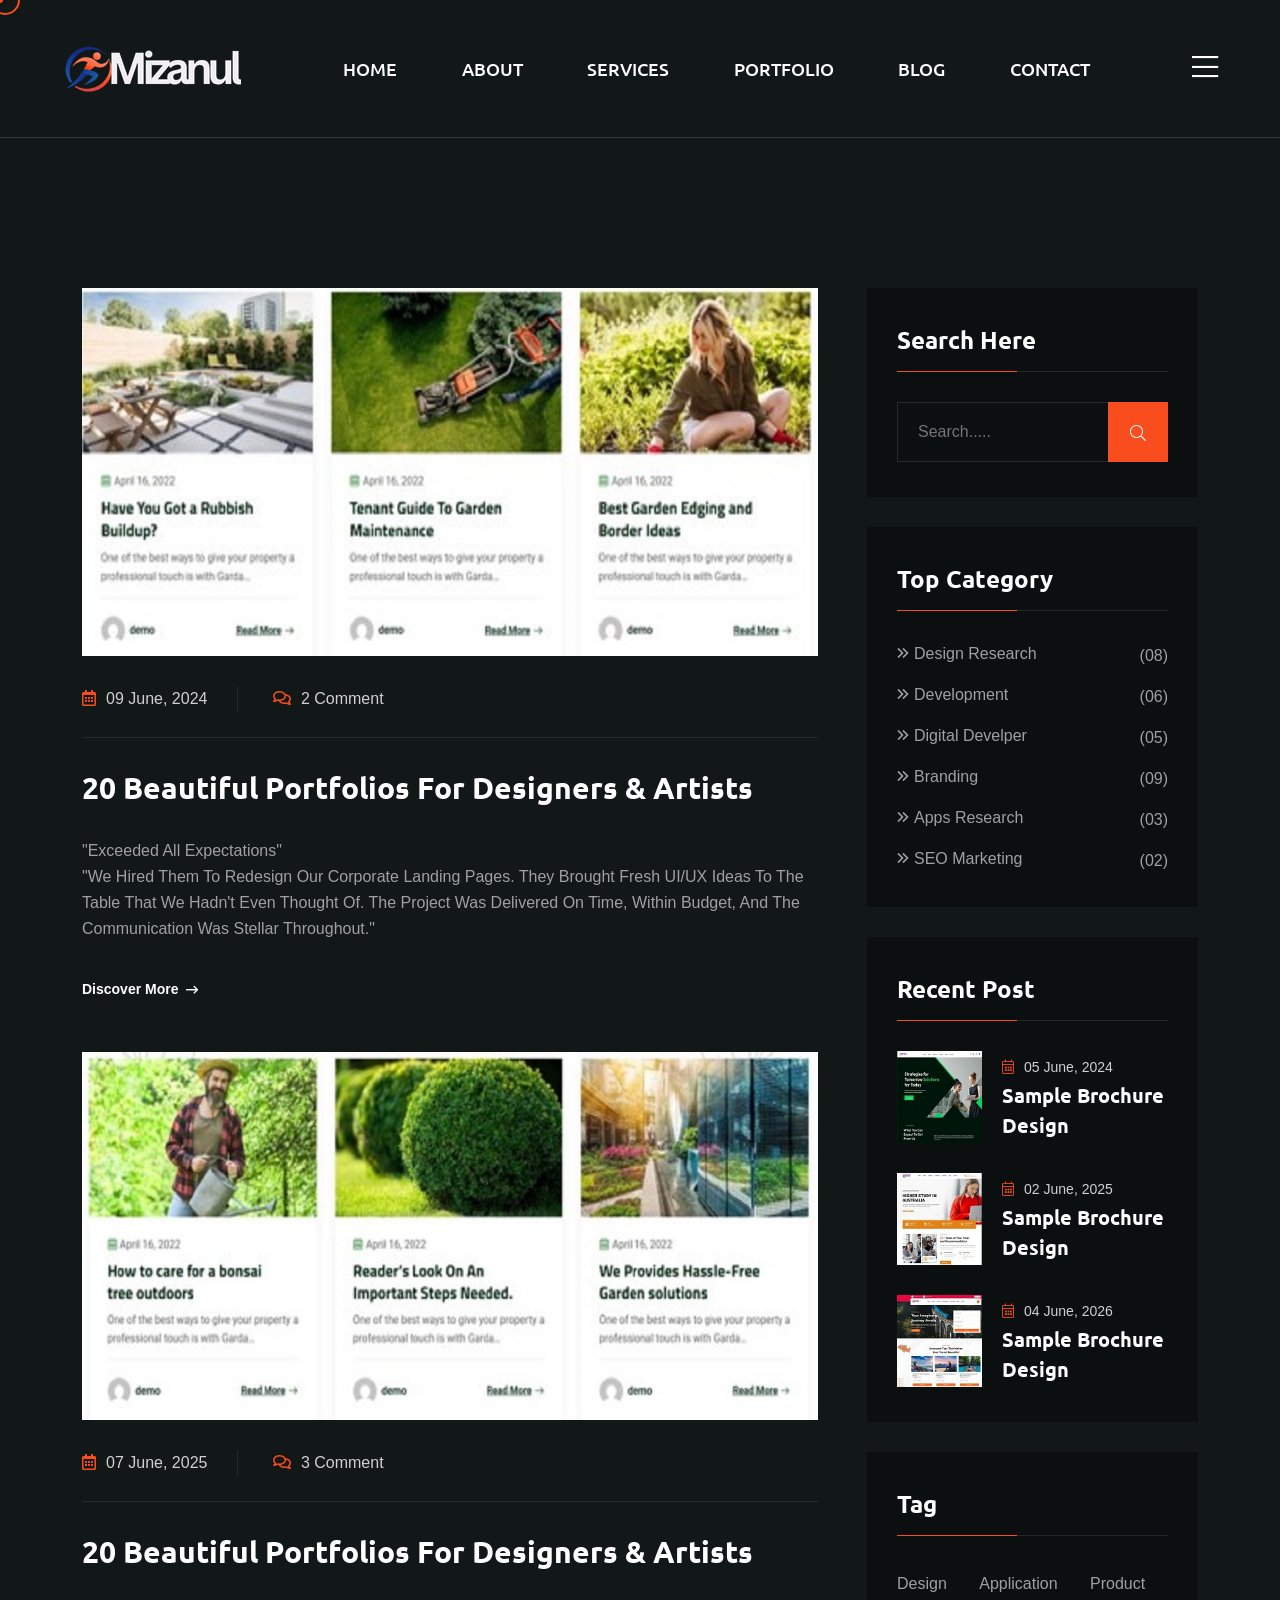
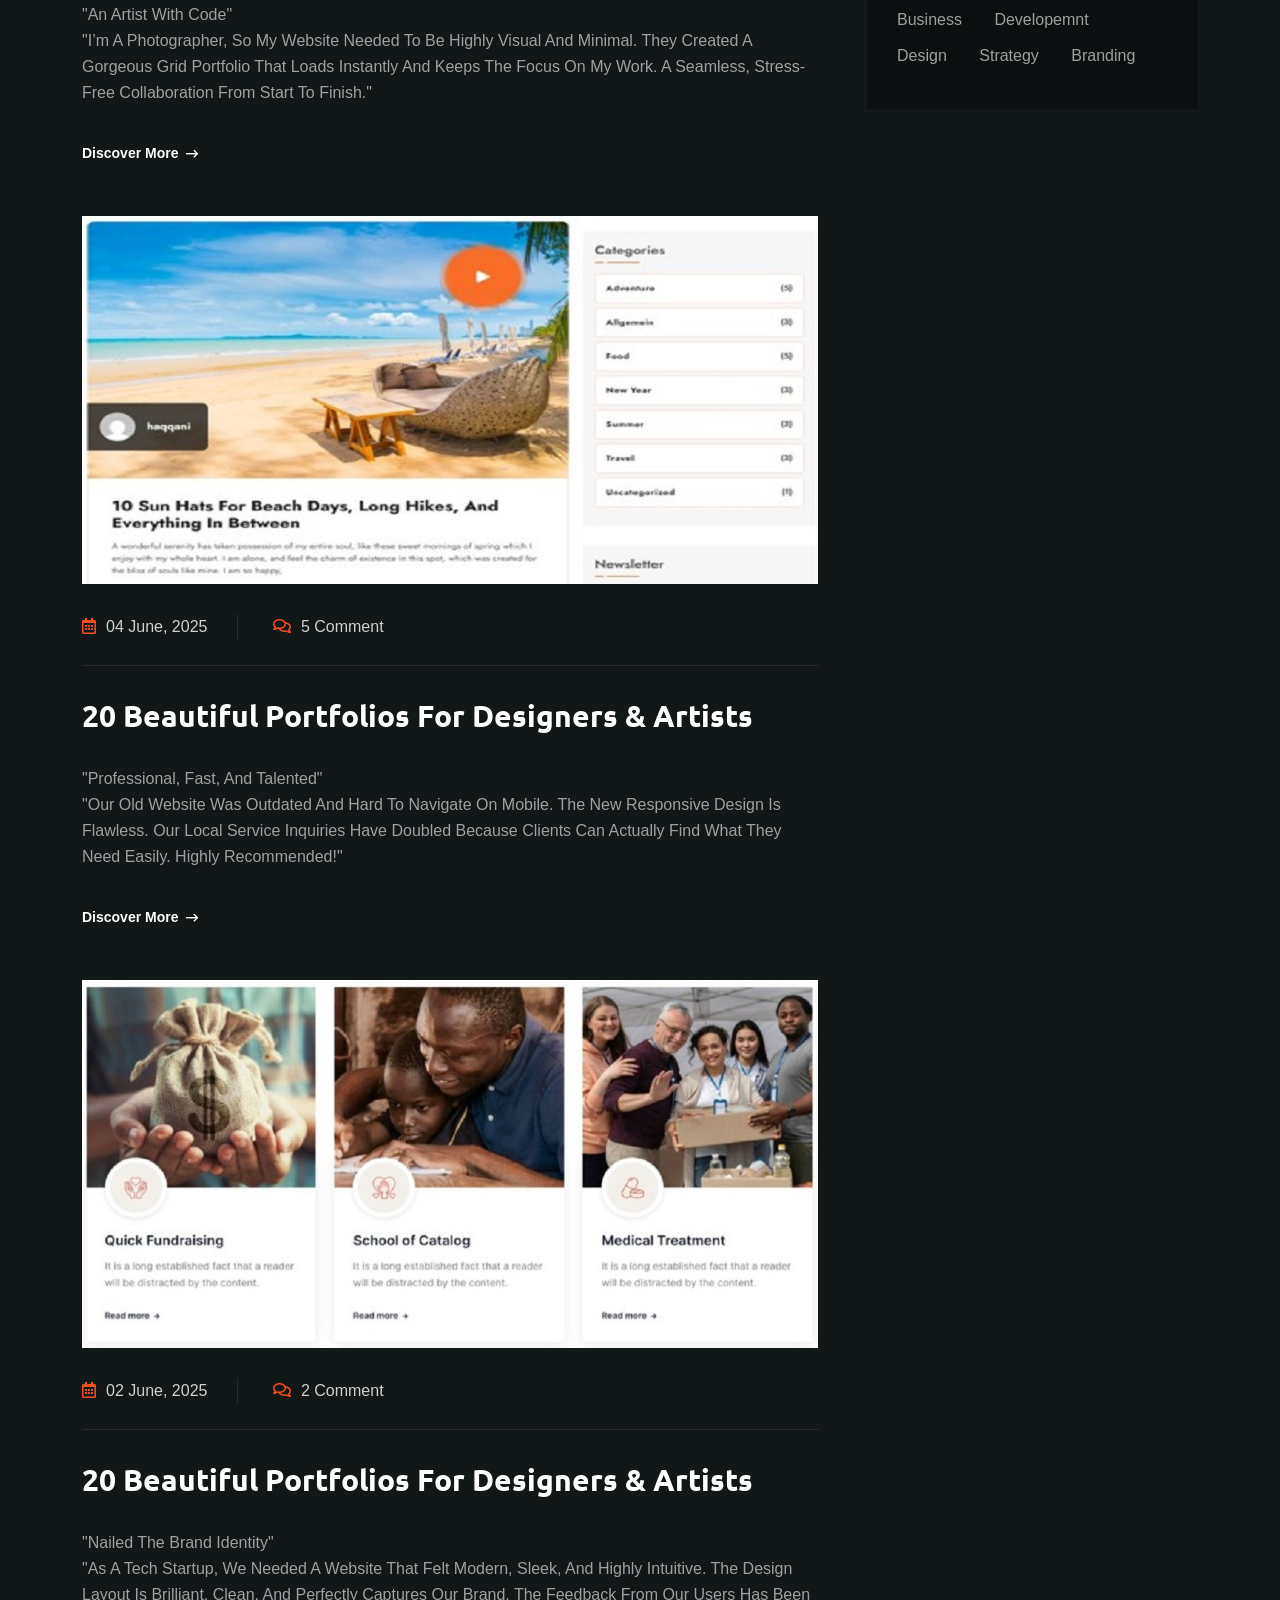
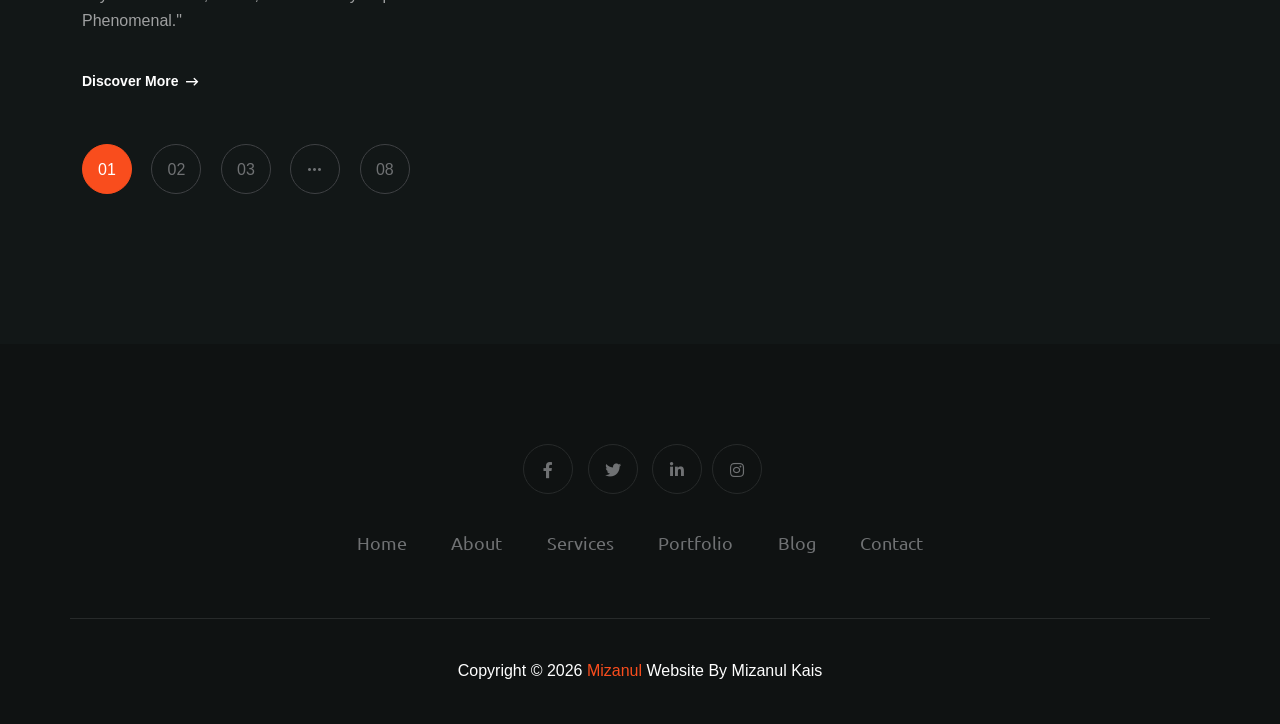
<file: blog.html>
<!DOCTYPE html>
<html lang="en">
  <head>
    <!-- Start Meta -->
    <meta charset="UTF-8" />
    <meta http-equiv="X-UA-Compatible" content="IE=edge" />
    <meta name="description" content="Metier  - Portfolio HTML5 Template" />
    <meta
      name="keywords"
      content="Creative, Digital, multipage, landing, freelancer template"
    />
    <meta name="author" content="ThemeOri" />
    <meta name="viewport" content="width=device-width, initial-scale=1" />
    <!-- Title of Site -->
    <title>Mizanul Kais</title>
    <!-- Favicons -->
    <link rel="icon" type="image/png" href="assets/img/favicon.png" />
    <!-- Bootstrap CSS -->
    <link rel="stylesheet" href="assets/css/bootstrap.min.css" />
    <!-- font awesome -->
    <link rel="stylesheet" href="assets/css/all.css" />
    <!-- Animate CSS -->
    <link rel="stylesheet" href="assets/css/animate.css" />
    <!-- Swiper -->
    <link rel="stylesheet" href="assets/css/swiper-bundle.min.css" />
    <!-- Magnific -->
    <link rel="stylesheet" href="assets/css/magnific-popup.css" />
    <!-- Mean menu -->
    <link rel="stylesheet" href="assets/css/meanmenu.min.css" />
    <!-- Custom CSS -->
    <link rel="stylesheet" href="assets/sass/style.css" />
  </head>

  <body class="custom__cursor">
    <div class="custom__cursor-one"></div>
    <div class="custom__cursor-two"></div>
    <!-- Preloader start -->
    <div class="theme-loader">
      <div class="spinner">
        <div class="double-bounce1"></div>
        <div class="double-bounce2"></div>
      </div>
    </div>
    <!-- Preloader end -->
    <!-- Header Area Start -->
    <div class="header__area all-page">
      <div class="container custom-container">
        <div class="header__area-box">
          <div class="header__area-box-logo two">
            <a href="index.html">
              <img src="assets/img/logo-2.png" alt="" />
            </a>
            <div class="responsive-menu"></div>
          </div>
          <div class="header__area-box-main-menu meanmenu-responsive">
            <ul id="mobilemenu">
              <li class="menu-item-has-children">
                  <li><a href="index.html">Home</a></li>
                  <li><a href="about.html">About</a></li>
                  <li><a href="services.html">Services</a></li>
                  <li><a href="portfolio.html">Portfolio</a></li>
                  <li><a href="blog.html">Blog</a></li>
                  <li><a href="contact.html">Contact</a></li>
                </li>
              <!-- <li class="menu-item-has-children">
                <a href="#">Home</a>
                <ul class="sub-menu">
                  <li><a href="index.html">Home 01</a></li>
                  <li><a href="index-2.html">Home 02</a></li>
                  <li><a href="index-3.html">Home 03</a></li>
                </ul>
              </li>
              <li class="menu-item-has-children">
                <a href="#">Page</a>
                <ul class="sub-menu">
                  <li><a href="about.html">About</a></li>
                  <li><a href="services.html">Services</a></li>
                  <li><a href="services-details.html">Services Details</a></li>
                  <li><a href="error.html">Error</a></li>
                </ul>
              </li>
              <li class="menu-item-has-children">
                <a href="#">Portfolio</a>
                <ul class="sub-menu">
                  <li><a href="portfolio-1.html">Portfolio 01</a></li>
                  <li><a href="portfolio-2.html">Portfolio 02</a></li>
                  <li><a href="portfolio-3.html">Portfolio 03</a></li>
                  <li>
                    <a href="portfolio-details.html">Portfolio Details 01</a>
                  </li>
                  <li>
                    <a href="portfolio-details-2.html">Portfolio Details 02</a>
                  </li>
                </ul>
              </li>
              <li class="menu-item-has-children">
                <a href="#">News</a>
                <ul class="sub-menu">
                  <li><a href="blog-standard.html">News</a></li>
                  <li><a href="blog-details.html">News Details</a></li>
                </ul>
              </li>
              <li><a href="contact.html">Contact</a></li> -->
            </ul>
          </div>
          <div class="header__area-box-sidebar">
            <div class="header__area-box-sidebar-popup-icon">
              <a href="#"><i class="fal fa-bars"></i></a>
            </div>
          </div>
          <!-- sidebar Menu Start -->
          <div class="header__area-box-sidebar-popup">
            <div class="sidebar-close-btn">
              <a href="#"><i class="fal fa-times"></i></a>
            </div>
            <div class="header__area-box-sidebar-popup-logo">
              <a href="index.html">
                <img src="assets/img/logo-2.png" alt="" />
              </a>
            </div>
            <p>
              As a fellow web developer, you already know that our jobs are about much more than just making things look pretty or forcing code to compile. At its core, web development is about bridging the gap between human intent and digital execution.
            </p>            
            <div class="header__area-box-sidebar-popup-contact">
              <h4 class="mb-25">Contact Us</h4>
              <form action="#">
                <div class="row">
                  <div class="col-sm-12 mb-30">
                    <div
                      class="header__area-box-sidebar-popup-contact-form-item two"
                    >
                      <i class="far fa-user"></i>
                      <input
                        type="text"
                        name="name"
                        placeholder="Your Name"
                        required="required"
                      />
                    </div>
                  </div>
                  <div class="col-sm-12 mb-30">
                    <div
                      class="header__area-box-sidebar-popup-contact-form-item two"
                    >
                      <i class="far fa-envelope-open"></i>
                      <input
                        type="text"
                        name="email"
                        placeholder="Email Address"
                        required="required"
                      />
                    </div>
                  </div>
                  <div class="col-sm-12 mb-30">
                    <div
                      class="header__area-box-sidebar-popup-contact-form-item two"
                    >
                      <i class="fal fa-pen"></i>
                      <textarea
                        name="message"
                        rows="5"
                        placeholder="Message"
                      ></textarea>
                    </div>
                  </div>
                  <div class="col-sm-12">
                    <div
                      class="header__area-box-sidebar-popup-contact-form-item"
                    >
                      <button class="theme-btn-1" type="submit">
                        Submit Now<i class="fal fa-long-arrow-right"></i>
                      </button>
                    </div>
                  </div>
                </div>
              </form>
            </div>
            <div class="header__area-box-sidebar-popup-follow-us">
              <h4 class="mb-25">Follow Us</h4>
              <div class="header__area-box-sidebar-popup-follow-us-social two">
                <ul>
                  <li>
                    <a href="#"><i class="fab fa-facebook-f"></i></a>
                  </li>
                  <li>
                    <a href="#"><i class="fab fa-twitter"></i></a>
                  </li>
                  <li>
                    <a href="#"><i class="fab fa-instagram"></i></a>
                  </li>
                  <li>
                    <a href="#"><i class="fab fa-linkedin-in"></i></a>
                  </li>
                </ul>
              </div>
            </div>
          </div>
          <div class="sidebar-overlay"></div>
          <!-- sidebar Menu Start -->
        </div>
      </div>
    </div>
    <!-- Header Area End -->
    <!-- Blog Standard Start -->
    <div class="blog__standard section-padding">
      <div class="container">
        <div class="row">
          <div class="col-xl-8 col-lg-8 lg-mb-30">
            <div class="blog__standard-item">
              <div class="blog__standard-item-image">
                <a href="blog-details.html"
                  ><img src="assets/img/blog-4.jpg" alt=""
                /></a>
              </div>
              <div class="blog__standard-item-meta">
                <ul>
                  <li>
                    <a href="#"
                      ><i class="far fa-calendar-alt"></i>09 June, 2024</a
                    >
                  </li>
                  <li>
                    <a href="#"><i class="far fa-comments"></i>2 Comment</a>
                  </li>
                </ul>
              </div>
              <div class="blog__standard-item-content">
                <h3>
                  <a href="blog-details.html"
                    >20 Beautiful Portfolios For Designers & Artists</a
                  >
                </h3>
                <p>
                  "Exceeded All Expectations"<br>
                  "We hired them to redesign our corporate landing pages. They brought fresh UI/UX ideas to the table that we hadn't even thought of. The project was delivered on time, within budget, and the communication was stellar throughout."
                </p>
                <a class="simple-btn mt-35" href="blog-details.html"
                  >Discover More<i class="far fa-long-arrow-right"></i
                ></a>
              </div>
            </div>
            <div class="blog__standard-item">
              <div class="blog__standard-item-image">
                <a href="blog-details.html"
                  ><img src="assets/img/blog-5.jpg" alt=""
                /></a>
              </div>
              <div class="blog__standard-item-meta">
                <ul>
                  <li>
                    <a href="#"
                      ><i class="far fa-calendar-alt"></i>07 June, 2025</a
                    >
                  </li>
                  <li>
                    <a href="#"><i class="far fa-comments"></i>3 Comment</a>
                  </li>
                </ul>
              </div>
              <div class="blog__standard-item-content">
                <h3>
                  <a href="blog-details.html"
                    >20 Beautiful Portfolios For Designers & Artists</a
                  >
                </h3>
                <p>
                  "An Artist with Code" <br>
                  "I’m a photographer, so my website needed to be highly visual and minimal. They created a gorgeous grid portfolio that loads instantly and keeps the focus on my work. A seamless, stress-free collaboration from start to finish."
                </p>
                <a class="simple-btn mt-35" href="blog-details.html"
                  >Discover More<i class="far fa-long-arrow-right"></i
                ></a>
              </div>
            </div>
            <div class="blog__standard-item">
              <div class="blog__standard-item-image">
                <a href="blog-details.html"
                  ><img src="assets/img/blog-6.jpg" alt=""
                /></a>
              </div>
              <div class="blog__standard-item-meta">
                <ul>
                  <li>
                    <a href="#"
                      ><i class="far fa-calendar-alt"></i>04 June, 2025</a
                    >
                  </li>
                  <li>
                    <a href="#"><i class="far fa-comments"></i>5 Comment</a>
                  </li>
                </ul>
              </div>
              <div class="blog__standard-item-content">
                <h3>
                  <a href="blog-details.html"
                    >20 Beautiful Portfolios For Designers & Artists</a
                  >
                </h3>
                <p>
                  "Professional, Fast, and Talented" <br>
                  "Our old website was outdated and hard to navigate on mobile. The new responsive design is flawless. Our local service inquiries have doubled because clients can actually find what they need easily. Highly recommended!"
                </p>
                <a class="simple-btn mt-35" href="blog-details.html"
                  >Discover More<i class="far fa-long-arrow-right"></i
                ></a>
              </div>
            </div>
            <div class="blog__standard-item">
              <div class="blog__standard-item-image">
                <a href="blog-details.html"
                  ><img src="assets/img/blog-7.jpg" alt=""
                /></a>
              </div>
              <div class="blog__standard-item-meta">
                <ul>
                  <li>
                    <a href="#"
                      ><i class="far fa-calendar-alt"></i>02 June, 2025</a
                    >
                  </li>
                  <li>
                    <a href="#"><i class="far fa-comments"></i>2 Comment</a>
                  </li>
                </ul>
              </div>
              <div class="blog__standard-item-content">
                <h3>
                  <a href="blog-details.html"
                    >20 Beautiful Portfolios For Designers & Artists</a
                  >
                </h3>
                <p>
                  "Nailed the Brand Identity" <br>
                  "As a tech startup, we needed a website that felt modern, sleek, and highly intuitive. The design layout is brilliant, clean, and perfectly captures our brand. The feedback from our users has been phenomenal."
                </p>
                <a class="simple-btn mt-35" href="blog-details.html"
                  >Discover More<i class="far fa-long-arrow-right"></i
                ></a>
              </div>
            </div>
            <div class="pagination mt-50">
              <ul>
                <li><a class="active" href="#">01</a></li>
                <li><a href="#">02</a></li>
                <li><a href="#">03</a></li>
                <li>
                  <a href="#"><i class="far fa-ellipsis-h"></i></a>
                </li>
                <li><a href="#">08</a></li>
              </ul>
            </div>
          </div>
          <div class="col-xl-4 col-lg-4">
            <div class="all__sidebar ml-25 xl-ml-0">
              <div class="all__sidebar-item">
                <h4>Search Here</h4>
                <div class="all__sidebar-item-search">
                  <form action="#">
                    <input type="text" placeholder="Search....." />
                    <button type="submit"><i class="fal fa-search"></i></button>
                  </form>
                </div>
              </div>
              <div class="all__sidebar-item">
                <h4>Top Category</h4>
                <div class="all__sidebar-item-category">
                  <ul>
                    <li>
                      <a href="blog-standard.html"
                        ><i class="far fa-angle-double-right"></i>Design
                        Research<span>(08)</span></a
                      >
                    </li>
                    <li>
                      <a href="blog-standard.html"
                        ><i class="far fa-angle-double-right"></i
                        >Development<span>(06)</span></a
                      >
                    </li>
                    <li>
                      <a href="blog-standard.html"
                        ><i class="far fa-angle-double-right"></i>Digital
                        Develper<span>(05)</span></a
                      >
                    </li>
                    <li>
                      <a href="blog-standard.html"
                        ><i class="far fa-angle-double-right"></i>Branding<span
                          >(09)</span
                        ></a
                      >
                    </li>
                    <li>
                      <a href="blog-standard.html"
                        ><i class="far fa-angle-double-right"></i>Apps
                        Research<span>(03)</span></a
                      >
                    </li>
                    <li>
                      <a href="blog-standard.html"
                        ><i class="far fa-angle-double-right"></i>SEO
                        marketing<span>(02)</span></a
                      >
                    </li>
                  </ul>
                </div>
              </div>
              <div class="all__sidebar-item">
                <h4>Recent Post</h4>
                <div class="all__sidebar-item-post">
                  <div class="all__sidebar-item-post-item">
                    <div class="all__sidebar-item-post-item-image">
                      <a href="blog-details.html"
                        ><img src="assets/img/post-1.jpg" alt=""
                      /></a>
                    </div>
                    <div class="all__sidebar-item-post-item-content">
                      <span
                        ><i class="fal fa-calendar-alt"></i>05 June, 2024</span
                      >
                      <h5>
                        <a href="blog-details.html">Sample Brochure Design</a>
                      </h5>
                    </div>
                  </div>
                  <div class="all__sidebar-item-post-item">
                    <div class="all__sidebar-item-post-item-image">
                      <a href="blog-details.html"
                        ><img src="assets/img/post-2.jpg" alt=""
                      /></a>
                    </div>
                    <div class="all__sidebar-item-post-item-content">
                      <span
                        ><i class="fal fa-calendar-alt"></i>02 June, 2025</span
                      >
                      <h5>
                        <a href="blog-details.html">Sample Brochure Design</a>
                      </h5>
                    </div>
                  </div>
                  <div class="all__sidebar-item-post-item">
                    <div class="all__sidebar-item-post-item-image">
                      <a href="blog-details.html"
                        ><img src="assets/img/post-3.jpg" alt=""
                      /></a>
                    </div>
                    <div class="all__sidebar-item-post-item-content">
                      <span
                        ><i class="fal fa-calendar-alt"></i>04 June, 2026</span
                      >
                      <h5>
                        <a href="blog-details.html">Sample Brochure Design</a>
                      </h5>
                    </div>
                  </div>
                </div>
              </div>
              <div class="all__sidebar-item">
                <h4>Tag</h4>
                <div class="all__sidebar-item-tag">
                  <ul>
                    <li><a href="blog-standard.html">Design</a></li>
                    <li><a href="blog-standard.html">Application</a></li>
                    <li><a href="blog-standard.html">Product</a></li>
                    <li><a href="blog-standard.html">Business</a></li>
                    <li><a href="blog-standard.html">Developemnt</a></li>
                    <li><a href="blog-standard.html">Design</a></li>
                    <li><a href="blog-standard.html">Strategy</a></li>
                    <li><a href="blog-standard.html">Branding</a></li>
                  </ul>
                </div>
              </div>
            </div>
          </div>
        </div>
      </div>
    </div>
    <!-- Blog Standard End -->
  <!-- Footer Area Start -->
    <div class="footer__area pt-60 pb-60">
      <div class="container">
        <div class="row align-items-center">
          <div class="col-xl-12">
            <div class="footer__area-widget t-center">
              <div class="footer__area-widget-about">
                <div class="footer__area-widget-about-social three">
                  <ul>
                    <li>
                      <a href="https://www.facebook.com/mizanulkais/"><i class="fab fa-facebook-f"></i></a>
                    </li>
                    <li>
                      <a href="#"><i class="fab fa-twitter"></i></a>
                    </li>
                    <li>
                      <a href="https://www.linkedin.com/in/mizanul-kais/"><i class="fab fa-linkedin-in"></i></a>
                    </li>
                    <li>
                      <a href="#"><i class="fab fa-instagram"></i></a>
                    </li>
                  </ul>
                </div>
                <div class="footer__area-widget-about-menu three">
                  <ul>
                    <li><a href="index.html">Home</a></li>
                    <li><a href="about.html">About</a></li>
                    <li><a href="services.html">Services</a></li>
                    <li><a href="portfolio.html">Portfolio</a></li>
                    <li><a href="blog.html">Blog</a></li>
                    <li><a href="contact.html">Contact</a></li>
                  </ul>
                </div>
              </div>
            </div>
          </div>
        </div>
      </div>
    </div>
    <!-- Footer Area End -->
    <!-- Copyright Area Start -->
    <div class="copyright__area">
      <div class="container">
        <div class="row align-items-center copyright__area-border">
          <div class="col-xl-12">
            <div class="copyright__area-left t-center">
              <p>
                Copyright © 2026<a href="index.html"> Mizanul</a> Website by
                Mizanul Kais
              </p>
            </div>
          </div>
        </div>
      </div>
    </div>
    <!-- Copyright Area End -->
    <!-- Scroll Btn Start -->
    <div class="scroll-up">
      <svg
        class="scroll-circle svg-content"
        width="100%"
        height="100%"
        viewBox="-1 -1 102 102"
      >
        <path d="M50,1 a49,49 0 0,1 0,98 a49,49 0 0,1 0,-98" />
      </svg>
    </div>
    <!-- Scroll Btn End -->
    <!-- Main JS -->
    <script src="assets/js/jquery-3.6.0.min.js"></script>
    <!-- Bootstrap JS -->
    <script src="assets/js/bootstrap.min.js"></script>
    <!-- Counter up -->
    <script src="assets/js/jquery.counterup.min.js"></script>
    <!-- Popper JS -->
    <script src="assets/js/popper.min.js"></script>
    <!-- Progressbar JS -->
    <script src="assets/js/progressbar.min.js"></script>
    <!-- Magnific JS -->
    <script src="assets/js/jquery.magnific-popup.min.js"></script>
    <!-- Swiper JS -->
    <script src="assets/js/swiper-bundle.min.js"></script>
    <!-- Waypoints JS -->
    <script src="assets/js/jquery.waypoints.min.js"></script>
    <!-- Isotope JS -->
    <script src="assets/js/isotope.pkgd.min.js"></script>
    <!-- Mean menu -->
    <script src="assets/js/jquery.meanmenu.min.js"></script>
    <!-- Custom JS -->
    <script src="assets/js/custom.js"></script>
  </body>
</html>
</file>
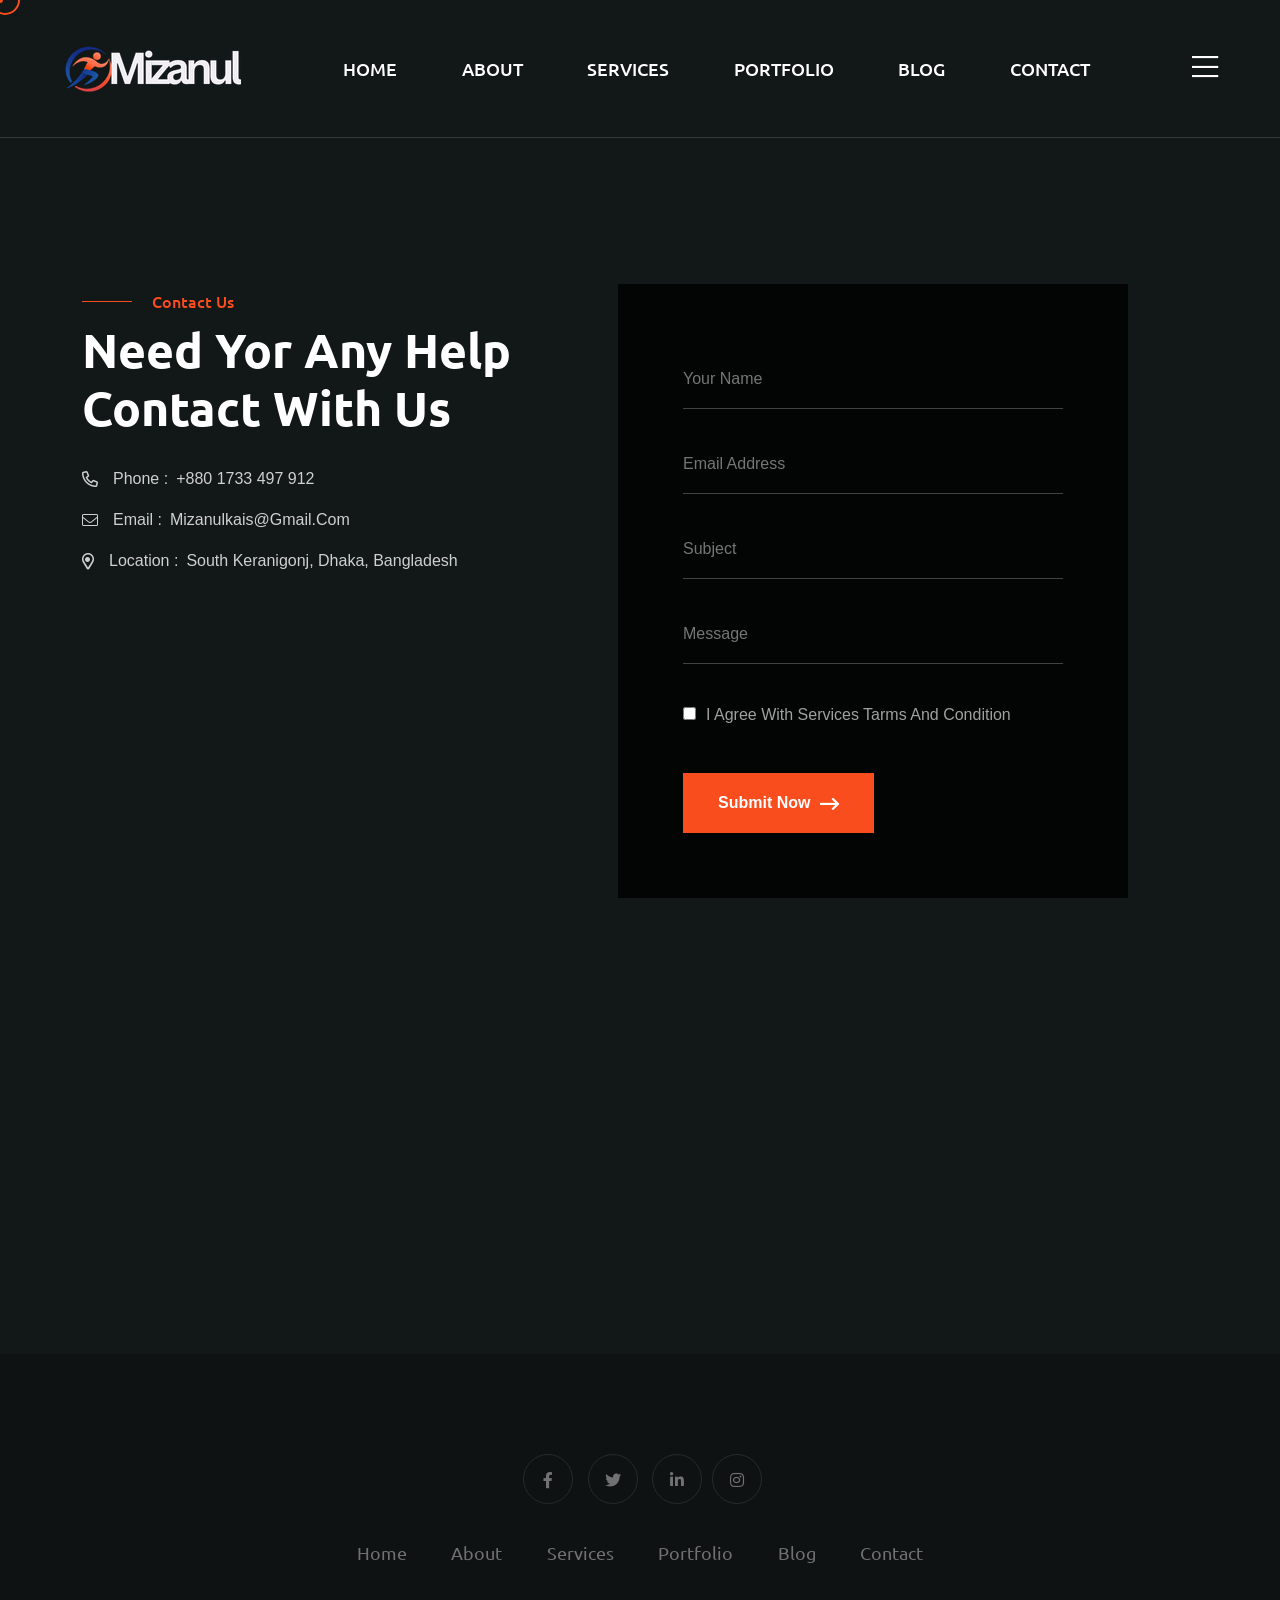
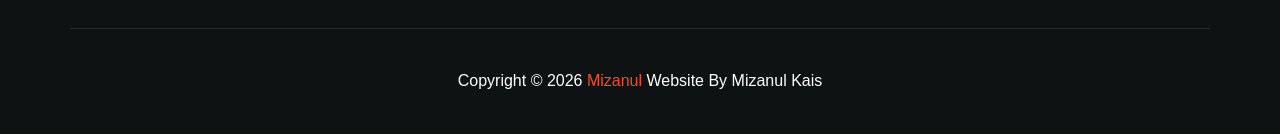
<file: contact.html>
<!DOCTYPE html>
<html lang="en">
  <head>
    <!-- Start Meta -->
    <meta charset="UTF-8" />
    <meta http-equiv="X-UA-Compatible" content="IE=edge" />
    <meta name="description" content="Metier  - Portfolio HTML5 Template" />
    <meta
      name="keywords"
      content="Creative, Digital, multipage, landing, freelancer template"
    />
    <meta name="author" content="ThemeOri" />
    <meta name="viewport" content="width=device-width, initial-scale=1" />
    <!-- Title of Site -->
    <title>Mizanul Kais</title>
    <!-- Favicons -->
    <link rel="icon" type="image/png" href="assets/img/favicon.png" />
    <!-- Bootstrap CSS -->
    <link rel="stylesheet" href="assets/css/bootstrap.min.css" />
    <!-- font awesome -->
    <link rel="stylesheet" href="assets/css/all.css" />
    <!-- Animate CSS -->
    <link rel="stylesheet" href="assets/css/animate.css" />
    <!-- Swiper -->
    <link rel="stylesheet" href="assets/css/swiper-bundle.min.css" />
    <!-- Magnific -->
    <link rel="stylesheet" href="assets/css/magnific-popup.css" />
    <!-- Mean menu -->
    <link rel="stylesheet" href="assets/css/meanmenu.min.css" />
    <!-- Custom CSS -->
    <link rel="stylesheet" href="assets/sass/style.css" />
  </head>

  <body class="custom__cursor">
    <div class="custom__cursor-one"></div>
    <div class="custom__cursor-two"></div>
    <!-- Preloader start -->
    <div class="theme-loader">
      <div class="spinner">
        <div class="double-bounce1"></div>
        <div class="double-bounce2"></div>
      </div>
    </div>
    <!-- Preloader end -->
    <!-- Header Area Start -->
    <div class="header__area all-page">
      <div class="container custom-container">
        <div class="header__area-box">
          <div class="header__area-box-logo two">
            <a href="index.html">
              <img src="assets/img/logo-2.png" alt="" />
            </a>
            <div class="responsive-menu"></div>
          </div>
          <div class="header__area-box-main-menu meanmenu-responsive">
            <ul id="mobilemenu">
              <li class="menu-item-has-children">
                  <li><a href="index.html">Home</a></li>
                  <li><a href="about.html">About</a></li>
                  <li><a href="services.html">Services</a></li>
                  <li><a href="portfolio.html">Portfolio</a></li>
                  <li><a href="blog.html">Blog</a></li>
                  <li><a href="contact.html">Contact</a></li>
                </li>
              <!-- <li class="menu-item-has-children">
                <a href="#">Home</a>
                <ul class="sub-menu">
                  <li><a href="index.html">Home 01</a></li>
                  <li><a href="index-2.html">Home 02</a></li>
                  <li><a href="index-3.html">Home 03</a></li>
                </ul>
              </li>
              <li class="menu-item-has-children">
                <a href="#">Page</a>
                <ul class="sub-menu">
                  <li><a href="about.html">About</a></li>
                  <li><a href="services.html">Services</a></li>
                  <li><a href="services-details.html">Services Details</a></li>
                  <li><a href="error.html">Error</a></li>
                </ul>
              </li>
              <li class="menu-item-has-children">
                <a href="#">Portfolio</a>
                <ul class="sub-menu">
                  <li><a href="portfolio-1.html">Portfolio 01</a></li>
                  <li><a href="portfolio-2.html">Portfolio 02</a></li>
                  <li><a href="portfolio-3.html">Portfolio 03</a></li>
                  <li>
                    <a href="portfolio-details.html">Portfolio Details 01</a>
                  </li>
                  <li>
                    <a href="portfolio-details-2.html">Portfolio Details 02</a>
                  </li>
                </ul>
              </li>
              <li class="menu-item-has-children">
                <a href="#">News</a>
                <ul class="sub-menu">
                  <li><a href="blog-standard.html">News</a></li>
                  <li><a href="blog-details.html">News Details</a></li>
                </ul>
              </li>
              <li><a href="contact.html">Contact</a></li> -->
            </ul>
          </div>
          <div class="header__area-box-sidebar">
            <div class="header__area-box-sidebar-popup-icon">
              <a href="#"><i class="fal fa-bars"></i></a>
            </div>
          </div>
          <!-- sidebar Menu Start -->
          <div class="header__area-box-sidebar-popup">
            <div class="sidebar-close-btn">
              <a href="#"><i class="fal fa-times"></i></a>
            </div>
            <div class="header__area-box-sidebar-popup-logo">
              <a href="index.html">
                <img src="assets/img/logo-2.png" alt="" />
              </a>
            </div>
            <p>
              As a fellow web developer, you already know that our jobs are about much more than just making things look pretty or forcing code to compile. At its core, web development is about bridging the gap between human intent and digital execution.
            </p>
            <div class="header__area-box-sidebar-popup-contact">
              <h4 class="mb-25">Contact Us</h4>
              <form action="#">
                <div class="row">
                  <div class="col-sm-12 mb-30">
                    <div
                      class="header__area-box-sidebar-popup-contact-form-item two"
                    >
                      <i class="far fa-user"></i>
                      <input
                        type="text"
                        name="name"
                        placeholder="Your Name"
                        required="required"
                      />
                    </div>
                  </div>
                  <div class="col-sm-12 mb-30">
                    <div
                      class="header__area-box-sidebar-popup-contact-form-item two"
                    >
                      <i class="far fa-envelope-open"></i>
                      <input
                        type="text"
                        name="email"
                        placeholder="Email Address"
                        required="required"
                      />
                    </div>
                  </div>
                  <div class="col-sm-12 mb-30">
                    <div
                      class="header__area-box-sidebar-popup-contact-form-item two"
                    >
                      <i class="fal fa-pen"></i>
                      <textarea
                        name="message"
                        rows="5"
                        placeholder="Message"
                      ></textarea>
                    </div>
                  </div>
                  <div class="col-sm-12">
                    <div
                      class="header__area-box-sidebar-popup-contact-form-item"
                    >
                      <button class="theme-btn-1" type="submit">
                        Submit Now<i class="fal fa-long-arrow-right"></i>
                      </button>
                    </div>
                  </div>
                </div>
              </form>
            </div>
            <div class="header__area-box-sidebar-popup-follow-us">
              <h4 class="mb-25">Follow Us</h4>
              <div class="header__area-box-sidebar-popup-follow-us-social two">
                <ul>
                  <li>
                    <a href="#"><i class="fab fa-facebook-f"></i></a>
                  </li>
                  <li>
                    <a href="#"><i class="fab fa-twitter"></i></a>
                  </li>
                  <li>
                    <a href="#"><i class="fab fa-instagram"></i></a>
                  </li>
                  <li>
                    <a href="#"><i class="fab fa-linkedin-in"></i></a>
                  </li>
                </ul>
              </div>
            </div>
          </div>
          <div class="sidebar-overlay"></div>
          <!-- sidebar Menu Start -->
        </div>
      </div>
    </div>
    <!-- Header Area End -->
    <!-- Contact Area Start -->
    <div class="contact__area section-padding">
      <div class="container">
        <div class="row mb-60">
          <div class="col-xl-5 col-lg-6">
            <div class="contact__area-title">
              <span class="subtitle">Contact Us</span>
              <h2>Need Yor any help Contact with Us</h2>
            </div>
            <div class="contact__area-info">
              <div class="contact__area-info-item">
                <div class="contact__area-info-item-icon">
                  <i class="far fa-phone-alt"></i>
                  <span>Phone :</span>
                </div>
                <div class="contact__area-info-item-content">
                  <a href="tel:+123(458)896895">+880 1733 497 912</a>
                </div>
              </div>
              <div class="contact__area-info-item">
                <div class="contact__area-info-item-icon">
                  <i class="fal fa-envelope"></i>
                  <span>Email :</span>
                </div>
                <div class="contact__area-info-item-content">
                  <a href="mailto:support@gamil.com">mizanulkais@gmail.com</a>
                </div>
              </div>
              <div class="contact__area-info-item">
                <div class="contact__area-info-item-icon">
                  <i class="far fa-map-marker-alt"></i>
                  <span>Location :</span>
                </div>
                <div class="contact__area-info-item-content">
                  <a href="#">South Keranigonj, Dhaka, Bangladesh</a>
                </div>
              </div>
            </div>
          </div>
        </div>
        <div class="row">
          <div class="col-xl-12">
            <div class="contact__area-bottom">
              <div class="contact__area-bottom-form page">
                <form
                  id="contact-form"
                  action="assets/form/mail.php"
                  method="POST"
                >
                  <div class="row">
                    <div class="col-sm-12 mb-25">
                      <div class="contact__area-bottom-form-item">
                        <input
                          type="text"
                          name="name"
                          placeholder="Your Name"
                          required="required"
                        />
                      </div>
                    </div>
                    <div class="col-sm-12 mb-25">
                      <div class="contact__area-bottom-form-item">
                        <input
                          type="text"
                          name="email"
                          placeholder="Email Address"
                          required="required"
                        />
                      </div>
                    </div>
                    <div class="col-sm-12 mb-25">
                      <div class="contact__area-bottom-form-item">
                        <input
                          type="text"
                          name="subject"
                          placeholder="Subject"
                          required="required"
                        />
                      </div>
                    </div>
                    <div class="col-sm-12 mb-30">
                      <div class="contact__area-bottom-form-item">
                        <textarea
                          name="message"
                          rows="5"
                          placeholder="Message"
                        ></textarea>
                      </div>
                    </div>
                    <div class="col-sm-12 mb-45">
                      <div class="contact__area-bottom-form-item">
                        <label>
                          <input class="mr-10" type="checkbox" />I agree with
                          services tarms and condition</label
                        >
                      </div>
                    </div>
                    <div class="col-sm-12">
                      <div class="contact__area-bottom-form-item">
                        <button class="theme-btn-1" type="submit">
                          Submit Now<i class="far fa-long-arrow-right"></i>
                        </button>
                      </div>
                    </div>
                  </div>
                </form>
              </div>
              <div class="contact__area-bottom-map">
                <!-- <iframe
                  src="https://www.google.com/maps/embed?pb=!1m18!1m12!1m3!1d193595.15830894606!2d-74.11976383964463!3d40.69766374865767!2m3!1f0!2f0!3f0!3m2!1i1024!2i768!4f13.1!3m3!1m2!1s0x89c24fa5d33f083b%3A0xc80b8f06e177fe62!2sNew%20York%2C%20NY%2C%20USA!5e0!3m2!1sen!2sbd!4v1652012644726!5m2!1sen!2sbd"
                  loading="lazy"
                ></iframe> -->

                <iframe src="https://www.google.com/maps/embed?pb=!1m18!1m12!1m3!1d7498141.481412949!2d85.04647091635947!3d23.417072915563015!2m3!1f0!2f0!3f0!3m2!1i1024!2i768!4f13.1!3m3!1m2!1s0x30adaaed80e18ba7%3A0xf2d28e0c4e1fc6b!2sBangladesh!5e0!3m2!1sen!2sbd!4v1783081937107!5m2!1sen!2sbd" loading="lazy"></iframe>


              </div>
            </div>
          </div>
        </div>
      </div>
    </div>
    <!-- Contact Area End -->
  <!-- Footer Area Start -->
    <div class="footer__area pt-60 pb-60">
      <div class="container">
        <div class="row align-items-center">
          <div class="col-xl-12">
            <div class="footer__area-widget t-center">
              <div class="footer__area-widget-about">
                <div class="footer__area-widget-about-social three">
                  <ul>
                    <li>
                      <a href="https://www.facebook.com/mizanulkais/"><i class="fab fa-facebook-f"></i></a>
                    </li>
                    <li>
                      <a href="#"><i class="fab fa-twitter"></i></a>
                    </li>
                    <li>
                      <a href="https://www.linkedin.com/in/mizanul-kais/"><i class="fab fa-linkedin-in"></i></a>
                    </li>
                    <li>
                      <a href="#"><i class="fab fa-instagram"></i></a>
                    </li>
                  </ul>
                </div>
                <div class="footer__area-widget-about-menu three">
                  <ul>
                    <li><a href="index.html">Home</a></li>
                    <li><a href="about.html">About</a></li>
                    <li><a href="services.html">Services</a></li>
                    <li><a href="portfolio.html">Portfolio</a></li>
                    <li><a href="blog.html">Blog</a></li>
                    <li><a href="contact.html">Contact</a></li>
                  </ul>
                </div>
              </div>
            </div>
          </div>
        </div>
      </div>
    </div>
    <!-- Footer Area End -->
    <!-- Copyright Area Start -->
    <div class="copyright__area">
      <div class="container">
        <div class="row align-items-center copyright__area-border">
          <div class="col-xl-12">
            <div class="copyright__area-left t-center">
              <p>
                Copyright © 2026<a href="index.html"> Mizanul</a> Website by
                Mizanul Kais
              </p>
            </div>
          </div>
        </div>
      </div>
    </div>
    <!-- Copyright Area End -->
    <!-- Scroll Btn Start -->
    <div class="scroll-up">
      <svg
        class="scroll-circle svg-content"
        width="100%"
        height="100%"
        viewBox="-1 -1 102 102"
      >
        <path d="M50,1 a49,49 0 0,1 0,98 a49,49 0 0,1 0,-98" />
      </svg>
    </div>
    <!-- Scroll Btn End -->
    <!-- Main JS -->
    <script src="assets/js/jquery-3.6.0.min.js"></script>
    <!-- Bootstrap JS -->
    <script src="assets/js/bootstrap.min.js"></script>
    <!-- Counter up -->
    <script src="assets/js/jquery.counterup.min.js"></script>
    <!-- Popper JS -->
    <script src="assets/js/popper.min.js"></script>
    <!-- Progressbar JS -->
    <script src="assets/js/progressbar.min.js"></script>
    <!-- Magnific JS -->
    <script src="assets/js/jquery.magnific-popup.min.js"></script>
    <!-- Swiper JS -->
    <script src="assets/js/swiper-bundle.min.js"></script>
    <!-- Waypoints JS -->
    <script src="assets/js/jquery.waypoints.min.js"></script>
    <!-- Isotope JS -->
    <script src="assets/js/isotope.pkgd.min.js"></script>
    <!-- Mean menu -->
    <script src="assets/js/jquery.meanmenu.min.js"></script>
    <!-- Custom JS -->
    <script src="assets/js/custom.js"></script>
  </body>
</html>
</file>
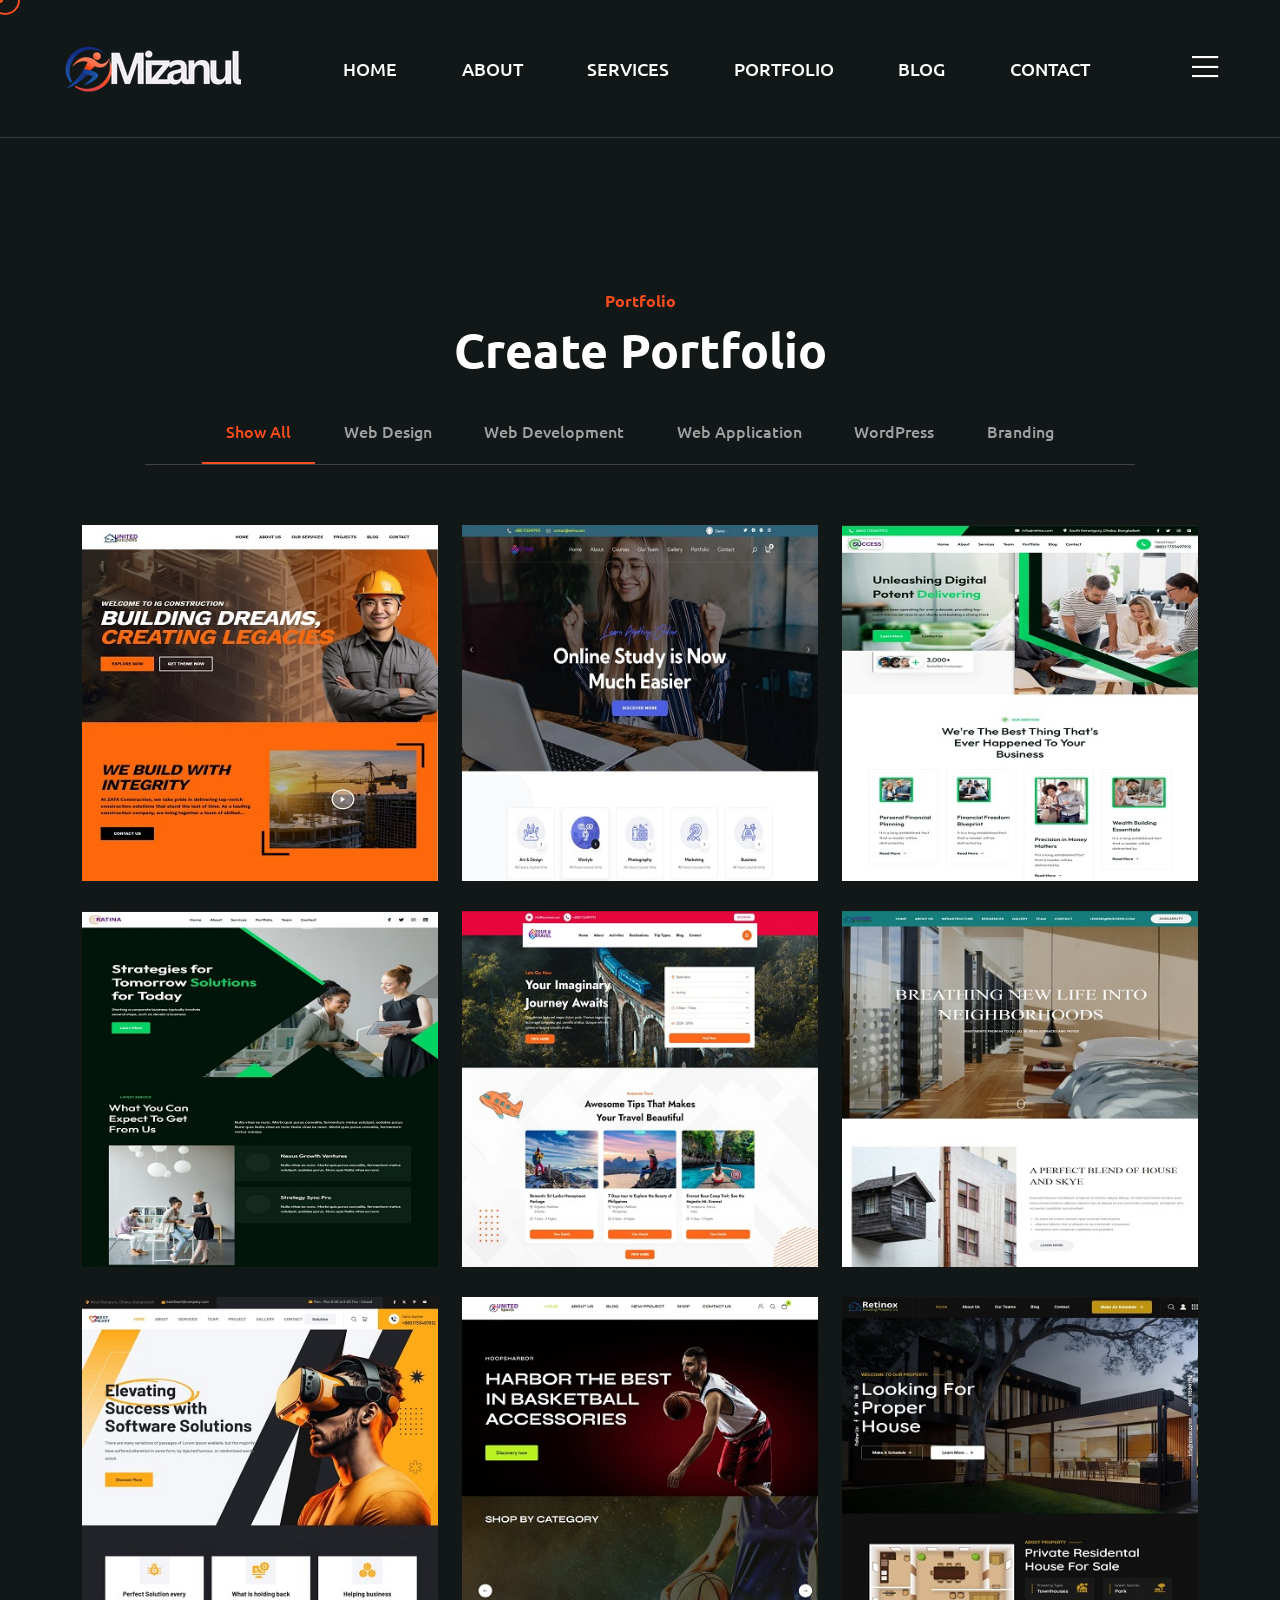
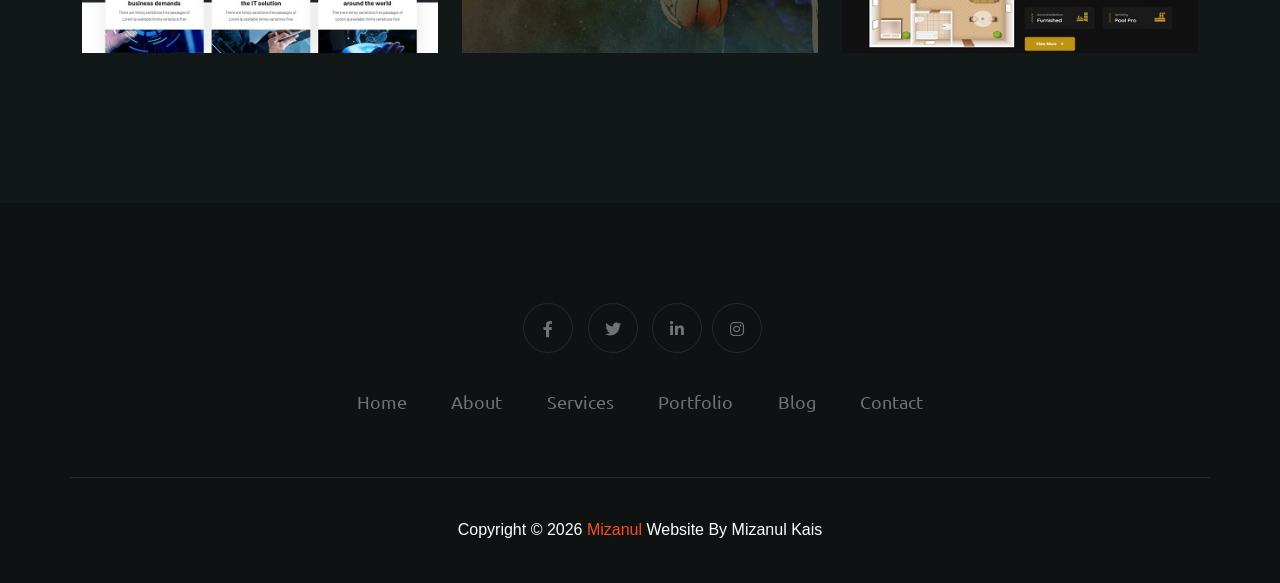
<file: portfolio.html>
<!DOCTYPE html>
<html lang="en">
  <head>
    <!-- Start Meta -->
    <meta charset="UTF-8" />
    <meta http-equiv="X-UA-Compatible" content="IE=edge" />
    <meta name="description" content="Metier  - Portfolio HTML5 Template" />
    <meta
      name="keywords"
      content="Creative, Digital, multipage, landing, freelancer template"
    />
    <meta name="author" content="ThemeOri" />
    <meta name="viewport" content="width=device-width, initial-scale=1" />
    <!-- Title of Site -->
    <title>Mizanul Kais</title>
    <!-- Favicons -->
    <link rel="icon" type="image/png" href="assets/img/favicon.png" />
    <!-- Bootstrap CSS -->
    <link rel="stylesheet" href="assets/css/bootstrap.min.css" />
    <!-- font awesome -->
    <link rel="stylesheet" href="assets/css/all.css" />
    <!-- Animate CSS -->
    <link rel="stylesheet" href="assets/css/animate.css" />
    <!-- Swiper -->
    <link rel="stylesheet" href="assets/css/swiper-bundle.min.css" />
    <!-- Magnific -->
    <link rel="stylesheet" href="assets/css/magnific-popup.css" />
    <!-- Mean menu -->
    <link rel="stylesheet" href="assets/css/meanmenu.min.css" />
    <!-- Custom CSS -->
    <link rel="stylesheet" href="assets/sass/style.css" />
  </head>

  <body class="custom__cursor">
    <div class="custom__cursor-one"></div>
    <div class="custom__cursor-two"></div>
    <!-- Preloader start -->
    <div class="theme-loader">
      <div class="spinner">
        <div class="double-bounce1"></div>
        <div class="double-bounce2"></div>
      </div>
    </div>
    <!-- Preloader end -->
    <!-- Header Area Start -->
    <div class="header__area all-page">
      <div class="container custom-container">
        <div class="header__area-box">
          <div class="header__area-box-logo two">
            <a href="index.html">
              <img src="assets/img/logo-2.png" alt="" />
            </a>
            <div class="responsive-menu"></div>
          </div>
          <div class="header__area-box-main-menu meanmenu-responsive">
            <ul id="mobilemenu">
              <li class="menu-item-has-children">
                  <li><a href="index.html">Home</a></li>
                  <li><a href="about.html">About</a></li>
                  <li><a href="services.html">Services</a></li>
                  <li><a href="portfolio.html">Portfolio</a></li>
                  <li><a href="blog.html">Blog</a></li>
                  <li><a href="contact.html">Contact</a></li>
                </li>
              <!-- <li class="menu-item-has-children">
                <a href="#">Home</a>
                <ul class="sub-menu">
                  <li><a href="index.html">Home 01</a></li>
                  <li><a href="index-2.html">Home 02</a></li>
                  <li><a href="index-3.html">Home 03</a></li>
                </ul>
              </li>
              <li class="menu-item-has-children">
                <a href="#">Page</a>
                <ul class="sub-menu">
                  <li><a href="about.html">About</a></li>
                  <li><a href="services.html">Services</a></li>
                  <li><a href="services-details.html">Services Details</a></li>
                  <li><a href="error.html">Error</a></li>
                </ul>
              </li>
              <li class="menu-item-has-children">
                <a href="#">Portfolio</a>
                <ul class="sub-menu">
                  <li><a href="portfolio-1.html">Portfolio 01</a></li>
                  <li><a href="portfolio-2.html">Portfolio 02</a></li>
                  <li><a href="portfolio-3.html">Portfolio 03</a></li>
                  <li>
                    <a href="portfolio-details.html">Portfolio Details 01</a>
                  </li>
                  <li>
                    <a href="portfolio-details-2.html">Portfolio Details 02</a>
                  </li>
                </ul>
              </li>
              <li class="menu-item-has-children">
                <a href="#">News</a>
                <ul class="sub-menu">
                  <li><a href="blog-standard.html">News</a></li>
                  <li><a href="blog-details.html">News Details</a></li>
                </ul>
              </li>
              <li><a href="contact.html">Contact</a></li> -->
            </ul>
          </div>
          <div class="header__area-box-sidebar">
            <div class="header__area-box-sidebar-popup-icon">
              <a href="#"><i class="fal fa-bars"></i></a>
            </div>
          </div>
          <!-- sidebar Menu Start -->
          <div class="header__area-box-sidebar-popup">
            <div class="sidebar-close-btn">
              <a href="#"><i class="fal fa-times"></i></a>
            </div>
            <div class="header__area-box-sidebar-popup-logo">
              <a href="index.html">
                <img src="assets/img/logo-2.png" alt="" />
              </a>
            </div>
            <p>
              As a fellow web developer, you already know that our jobs are about much more than just making things look pretty or forcing code to compile. At its core, web development is about bridging the gap between human intent and digital execution.
            </p>
            <div class="header__area-box-sidebar-popup-contact">
              <h4 class="mb-25">Contact Us</h4>
              <form action="#">
                <div class="row">
                  <div class="col-sm-12 mb-30">
                    <div
                      class="header__area-box-sidebar-popup-contact-form-item two"
                    >
                      <i class="far fa-user"></i>
                      <input
                        type="text"
                        name="name"
                        placeholder="Your Name"
                        required="required"
                      />
                    </div>
                  </div>
                  <div class="col-sm-12 mb-30">
                    <div
                      class="header__area-box-sidebar-popup-contact-form-item two"
                    >
                      <i class="far fa-envelope-open"></i>
                      <input
                        type="text"
                        name="email"
                        placeholder="Email Address"
                        required="required"
                      />
                    </div>
                  </div>
                  <div class="col-sm-12 mb-30">
                    <div
                      class="header__area-box-sidebar-popup-contact-form-item two"
                    >
                      <i class="fal fa-pen"></i>
                      <textarea
                        name="message"
                        rows="5"
                        placeholder="Message"
                      ></textarea>
                    </div>
                  </div>
                  <div class="col-sm-12">
                    <div
                      class="header__area-box-sidebar-popup-contact-form-item"
                    >
                      <button class="theme-btn-1" type="submit">
                        Submit Now<i class="fal fa-long-arrow-right"></i>
                      </button>
                    </div>
                  </div>
                </div>
              </form>
            </div>
            <div class="header__area-box-sidebar-popup-follow-us">
              <h4 class="mb-25">Follow Us</h4>
              <div class="header__area-box-sidebar-popup-follow-us-social two">
                <ul>
                  <li>
                    <a href="#"><i class="fab fa-facebook-f"></i></a>
                  </li>
                  <li>
                    <a href="#"><i class="fab fa-twitter"></i></a>
                  </li>
                  <li>
                    <a href="#"><i class="fab fa-instagram"></i></a>
                  </li>
                  <li>
                    <a href="#"><i class="fab fa-linkedin-in"></i></a>
                  </li>
                </ul>
              </div>
            </div>
          </div>
          <div class="sidebar-overlay"></div>
          <!-- sidebar Menu Start -->
        </div>
      </div>
    </div>
    <!-- Header Area End -->
    <!-- Portfolio Area Start -->
    <div class="portfolio__area-two section-padding">
      <div class="container">
        <div class="row">
          <div class="col-xl-12 mb-60">
            <div class="portfolio__area-two-title">
              <span class="subtitle-one">Portfolio</span>
              <h2>Create Portfolio</h2>
            </div>
            <div class="portfolio__area-two-btn">
              <ul>
                <li class="active" data-filter="*">Show All</li>
                <li data-filter=".design">Web Design</li>
                <li data-filter=".development">Web Development</li>
                <li data-filter=".application">Web Application</li>
                <li data-filter=".wordPress">WordPress</li>
                <li data-filter=".branding">Branding</li>
              </ul>
            </div>
          </div>
        </div>
        <div class="row portfolio__area-two-active">
          <div class="col-xl-4 col-lg-4 col-md-6 portfolio-item application mb-30">
            <div class="portfolio__area-two-item">
              <img
                class="img__full"
                src="assets/img/portfolio/portfolio-7.jpg"
                alt=""
              />
              <div class="portfolio__area-two-item-content">
                <span>Web Application</span>
                <h4><a href="portfolio.html">Photography</a></h4>
              </div>
            </div>
          </div>
          <div class="col-xl-4 col-lg-4 col-md-6 portfolio-item application mb-30">
            <div class="portfolio__area-two-item">
              <img
                class="img__full"
                src="assets/img/portfolio/portfolio-8.jpg"
                alt=""
              />
              <div class="portfolio__area-two-item-content">
                <span>Web Application</span>
                <h4><a href="portfolio.html">Photography</a></h4>
              </div>
            </div>
          </div>
          <div
            class="col-xl-4 col-lg-4 col-md-6 portfolio-item branding design mb-30"
          >
            <div class="portfolio__area-two-item">
              <img
                class="img__full"
                src="assets/img/portfolio/portfolio-9.jpg"
                alt=""
              />
              <div class="portfolio__area-two-item-content">
                <span>Web Design</span>
                <h4><a href="portfolio.html">Photography</a></h4>
              </div>
            </div>
          </div>
          <div
            class="col-xl-4 col-lg-4 col-md-6 portfolio-item development mb-30">
            <div class="portfolio__area-two-item">
              <img
                class="img__full"
                src="assets/img/portfolio/portfolio-10.jpg"
                alt=""
              />
              <div class="portfolio__area-two-item-content">
                <span>Web Development</span>
                <h4><a href="portfolio.html">Photography</a></h4>
              </div>
            </div>
          </div>
          <div class="col-xl-4 col-lg-4 col-md-6 portfolio-item design mb-30">
            <div class="portfolio__area-two-item">
              <img
                class="img__full"
                src="assets/img/portfolio/portfolio-11.jpg"
                alt=""
              />
              <div class="portfolio__area-two-item-content">
                <span>Web Design</span>
                <h4><a href="portfolio.html">Photography</a></h4>
              </div>
            </div>
          </div>
          <div
            class="col-xl-4 col-lg-4 col-md-6 portfolio-item development branding wordPress mb-30"
          >
            <div class="portfolio__area-two-item">
              <img
                class="img__full"
                src="assets/img/portfolio/portfolio-12.jpg"
                alt=""
              />
              <div class="portfolio__area-two-item-content">
                <span>Web Development/WordPress</span>
                <h4><a href="portfolio.html">Photography</a></h4>
              </div>
            </div>
          </div>
          <div
            class="col-xl-4 col-lg-4 col-md-6 portfolio-item wordPress branding lg-mb-30"
          >
            <div class="portfolio__area-two-item">
              <img
                class="img__full"
                src="assets/img/portfolio/portfolio-13.jpg"
                alt=""
              />
              <div class="portfolio__area-two-item-content">
                <span>WordPress</span>
                <h4><a href="portfolio.html">Photography</a></h4>
              </div>
            </div>
          </div>
          <div
            class="col-xl-4 col-lg-4 col-md-6 portfolio-item design lg-mb-30"
          >
            <div class="portfolio__area-two-item">
              <img
                class="img__full"
                src="assets/img/portfolio/portfolio-14.jpg"
                alt=""
              />
              <div class="portfolio__area-two-item-content">
                <span>Web Design</span>
                <h4><a href="portfolio.html">Photography</a></h4>
              </div>
            </div>
          </div>
          <div
            class="col-xl-4 col-lg-4 col-md-6 portfolio-item wordPress development"
          >
            <div class="portfolio__area-two-item">
              <img
                class="img__full"
                src="assets/img/portfolio/portfolio-15.jpg"
                alt=""
              />
              <div class="portfolio__area-two-item-content">
                <span>Web Development/WordPress</span>
                <h4><a href="portfolio.html">Photography</a></h4>
              </div>
            </div>
          </div>
        </div>
      </div>
    </div>
    <!-- Portfolio Area End -->
 <!-- Footer Area Start -->
    <div class="footer__area pt-60 pb-60">
      <div class="container">
        <div class="row align-items-center">
          <div class="col-xl-12">
            <div class="footer__area-widget t-center">
              <div class="footer__area-widget-about">
                <div class="footer__area-widget-about-social three">
                  <ul>
                    <li>
                      <a href="https://www.facebook.com/mizanulkais/"><i class="fab fa-facebook-f"></i></a>
                    </li>
                    <li>
                      <a href="#"><i class="fab fa-twitter"></i></a>
                    </li>
                    <li>
                      <a href="https://www.linkedin.com/in/mizanul-kais/"><i class="fab fa-linkedin-in"></i></a>
                    </li>
                    <li>
                      <a href="#"><i class="fab fa-instagram"></i></a>
                    </li>
                  </ul>
                </div>
                <div class="footer__area-widget-about-menu three">
                  <ul>
                    <li><a href="index.html">Home</a></li>
                    <li><a href="about.html">About</a></li>
                    <li><a href="services.html">Services</a></li>
                    <li><a href="portfolio.html">Portfolio</a></li>
                    <li><a href="blog.html">Blog</a></li>
                    <li><a href="contact.html">Contact</a></li>
                  </ul>
                </div>
              </div>
            </div>
          </div>
        </div>
      </div>
    </div>
    <!-- Footer Area End -->
    <!-- Copyright Area Start -->
    <div class="copyright__area">
      <div class="container">
        <div class="row align-items-center copyright__area-border">
          <div class="col-xl-12">
            <div class="copyright__area-left t-center">
              <p>
                Copyright © 2026<a href="index.html"> Mizanul</a> Website by
                Mizanul Kais
              </p>
            </div>
          </div>
        </div>
      </div>
    </div>
    <!-- Copyright Area End -->
    <!-- Scroll Btn Start -->
    <div class="scroll-up">
      <svg
        class="scroll-circle svg-content"
        width="100%"
        height="100%"
        viewBox="-1 -1 102 102"
      >
        <path d="M50,1 a49,49 0 0,1 0,98 a49,49 0 0,1 0,-98" />
      </svg>
    </div>
    <!-- Scroll Btn End -->
    <!-- Main JS -->
    <script src="assets/js/jquery-3.6.0.min.js"></script>
    <!-- Bootstrap JS -->
    <script src="assets/js/bootstrap.min.js"></script>
    <!-- Counter up -->
    <script src="assets/js/jquery.counterup.min.js"></script>
    <!-- Popper JS -->
    <script src="assets/js/popper.min.js"></script>
    <!-- Progressbar JS -->
    <script src="assets/js/progressbar.min.js"></script>
    <!-- Magnific JS -->
    <script src="assets/js/jquery.magnific-popup.min.js"></script>
    <!-- Swiper JS -->
    <script src="assets/js/swiper-bundle.min.js"></script>
    <!-- Waypoints JS -->
    <script src="assets/js/jquery.waypoints.min.js"></script>
    <!-- Isotope JS -->
    <script src="assets/js/isotope.pkgd.min.js"></script>
    <!-- Mean menu -->
    <script src="assets/js/jquery.meanmenu.min.js"></script>
    <!-- Custom JS -->
    <script src="assets/js/custom.js"></script>
  </body>
</html>
</file>
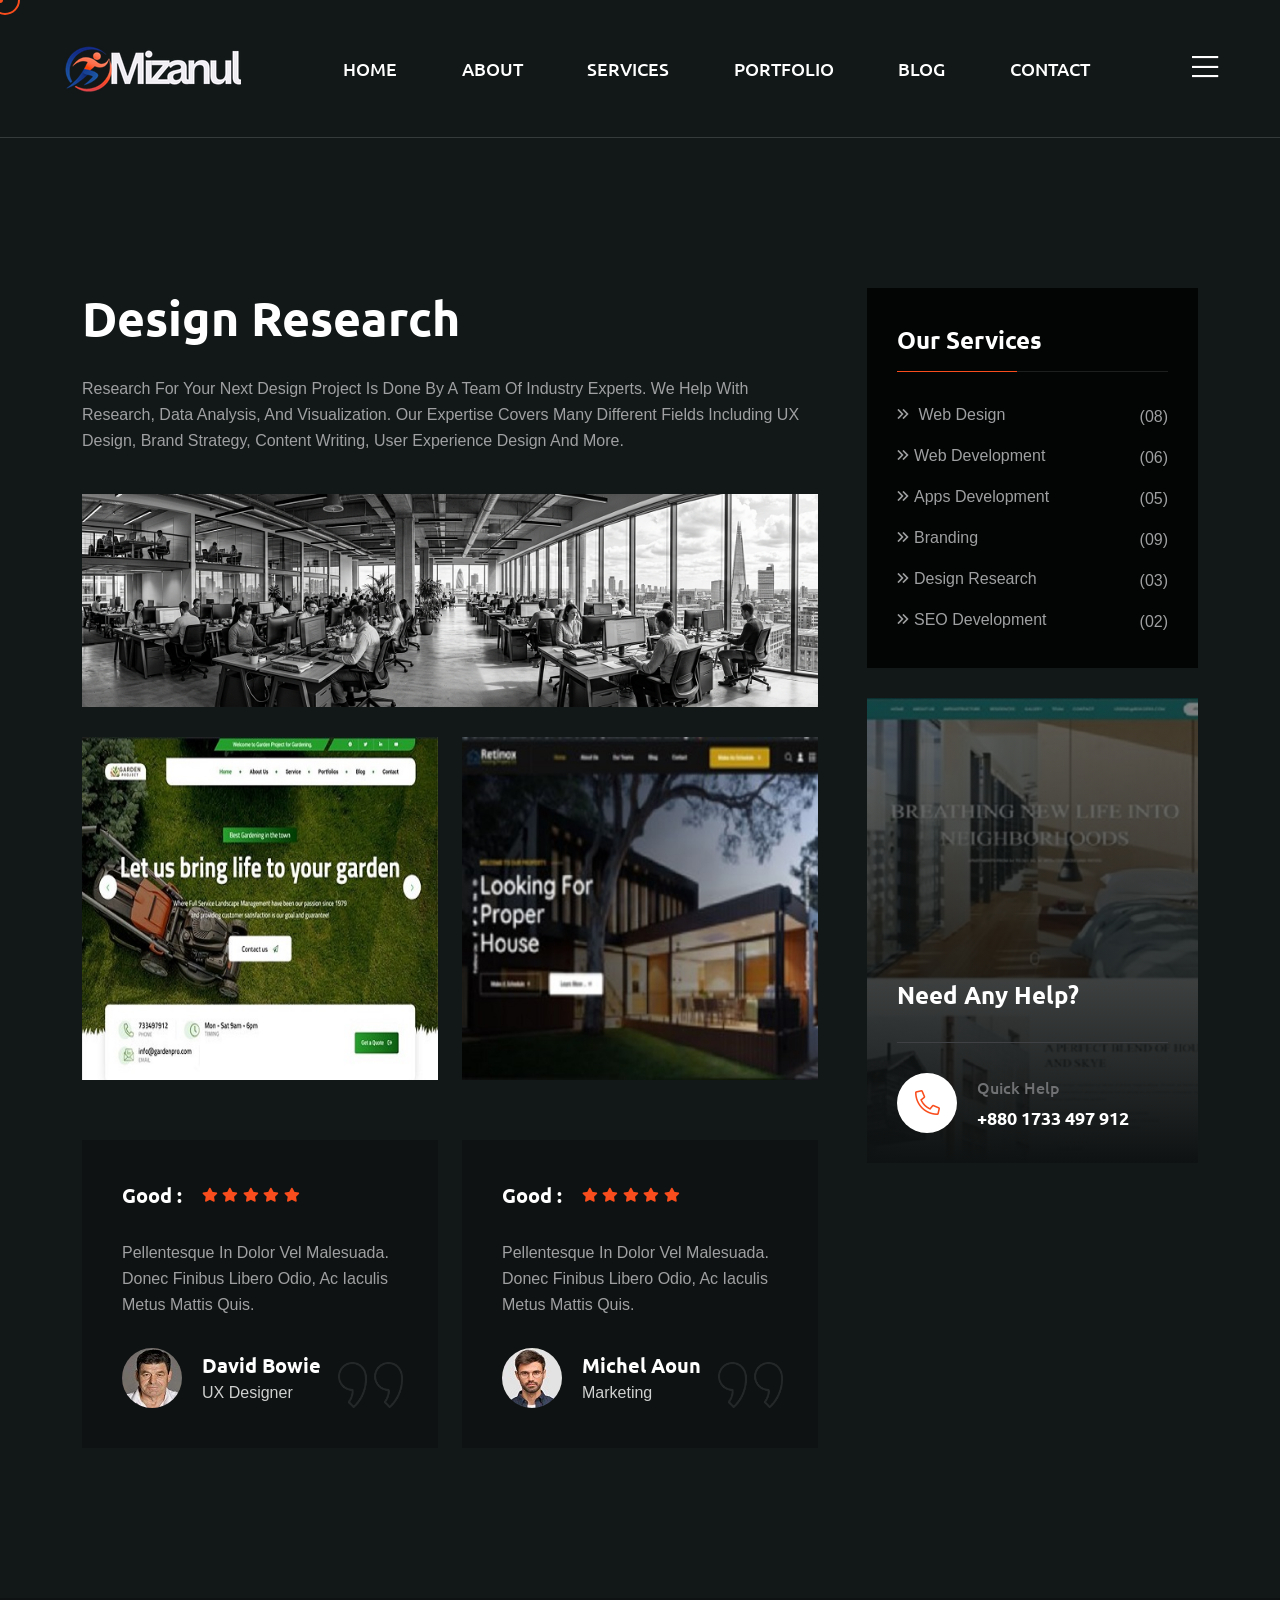
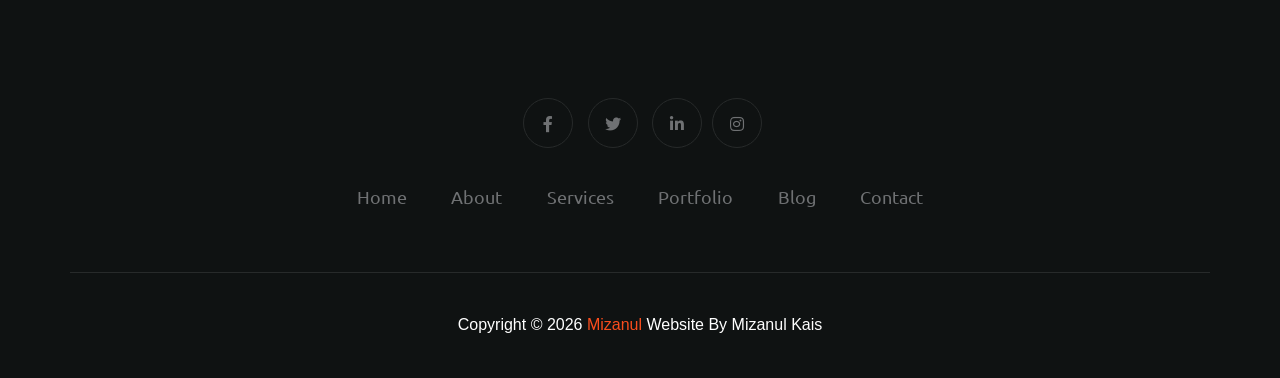
<file: services-details.html>
<!DOCTYPE html>
<html lang="en">
  <head>
    <!-- Start Meta -->
    <meta charset="UTF-8" />
    <meta http-equiv="X-UA-Compatible" content="IE=edge" />
    <meta name="description" content="Metier  - Portfolio HTML5 Template" />
    <meta
      name="keywords"
      content="Creative, Digital, multipage, landing, freelancer template"
    />
    <meta name="author" content="ThemeOri" />
    <meta name="viewport" content="width=device-width, initial-scale=1" />
    <!-- Title of Site -->
    <title>Mizanul Kais</title>
    <!-- Favicons -->
    <link rel="icon" type="image/png" href="assets/img/favicon.png" />
    <!-- Bootstrap CSS -->
    <link rel="stylesheet" href="assets/css/bootstrap.min.css" />
    <!-- font awesome -->
    <link rel="stylesheet" href="assets/css/all.css" />
    <!-- Animate CSS -->
    <link rel="stylesheet" href="assets/css/animate.css" />
    <!-- Swiper -->
    <link rel="stylesheet" href="assets/css/swiper-bundle.min.css" />
    <!-- Magnific -->
    <link rel="stylesheet" href="assets/css/magnific-popup.css" />
    <!-- Mean menu -->
    <link rel="stylesheet" href="assets/css/meanmenu.min.css" />
    <!-- Custom CSS -->
    <link rel="stylesheet" href="assets/sass/style.css" />
  </head>

  <body class="custom__cursor">
    <div class="custom__cursor-one"></div>
    <div class="custom__cursor-two"></div>
    <!-- Preloader start -->
    <div class="theme-loader">
      <div class="spinner">
        <div class="double-bounce1"></div>
        <div class="double-bounce2"></div>
      </div>
    </div>
    <!-- Preloader end -->
    <!-- Header Area Start -->
    <div class="header__area all-page">
      <div class="container custom-container">
        <div class="header__area-box">
          <div class="header__area-box-logo two">
            <a href="index.html">
              <img src="assets/img/logo-2.png" alt="" />
            </a>
            <div class="responsive-menu"></div>
          </div>
          <div class="header__area-box-main-menu meanmenu-responsive">
            <ul id="mobilemenu">
              <li class="menu-item-has-children">
                  <li><a href="index.html">Home</a></li>
                  <li><a href="about.html">About</a></li>
                  <li><a href="services.html">Services</a></li>
                  <li><a href="portfolio.html">Portfolio</a></li>
                  <li><a href="blog.html">Blog</a></li>
                  <li><a href="contact.html">Contact</a></li>
                </li>
              <!-- <li class="menu-item-has-children">
                <a href="#">Home</a>
                <ul class="sub-menu">
                  <li><a href="index.html">Home 01</a></li>
                  <li><a href="index-2.html">Home 02</a></li>
                  <li><a href="index-3.html">Home 03</a></li>
                </ul>
              </li>
              <li class="menu-item-has-children">
                <a href="#">Page</a>
                <ul class="sub-menu">
                  <li><a href="about.html">About</a></li>
                  <li><a href="services.html">Services</a></li>
                  <li><a href="services-details.html">Services Details</a></li>
                  <li><a href="error.html">Error</a></li>
                </ul>
              </li>
              <li class="menu-item-has-children">
                <a href="#">Portfolio</a>
                <ul class="sub-menu">
                  <li><a href="portfolio-1.html">Portfolio 01</a></li>
                  <li><a href="portfolio-2.html">Portfolio 02</a></li>
                  <li><a href="portfolio-3.html">Portfolio 03</a></li>
                  <li>
                    <a href="portfolio-details.html">Portfolio Details 01</a>
                  </li>
                  <li>
                    <a href="portfolio-details-2.html">Portfolio Details 02</a>
                  </li>
                </ul>
              </li>
              <li class="menu-item-has-children">
                <a href="#">News</a>
                <ul class="sub-menu">
                  <li><a href="blog-standard.html">News</a></li>
                  <li><a href="blog-details.html">News Details</a></li>
                </ul>
              </li>
              <li><a href="contact.html">Contact</a></li> -->
            </ul>
          </div>
          <div class="header__area-box-sidebar">
            <div class="header__area-box-sidebar-popup-icon">
              <a href="#"><i class="fal fa-bars"></i></a>
            </div>
          </div>
          <!-- sidebar Menu Start -->
          <div class="header__area-box-sidebar-popup">
            <div class="sidebar-close-btn">
              <a href="#"><i class="fal fa-times"></i></a>
            </div>
            <div class="header__area-box-sidebar-popup-logo">
              <a href="index.html">
                <img src="assets/img/logo-2.png" alt="" />
              </a>
            </div>
            <p>
              As a fellow web developer, you already know that our jobs are about much more than just making things look pretty or forcing code to compile. At its core, web development is about bridging the gap between human intent and digital execution.
            </p>
            <div class="header__area-box-sidebar-popup-contact">
              <h4 class="mb-25">Contact Us</h4>
              <form action="#">
                <div class="row">
                  <div class="col-sm-12 mb-30">
                    <div
                      class="header__area-box-sidebar-popup-contact-form-item two"
                    >
                      <i class="far fa-user"></i>
                      <input
                        type="text"
                        name="name"
                        placeholder="Your Name"
                        required="required"
                      />
                    </div>
                  </div>
                  <div class="col-sm-12 mb-30">
                    <div
                      class="header__area-box-sidebar-popup-contact-form-item two"
                    >
                      <i class="far fa-envelope-open"></i>
                      <input
                        type="text"
                        name="email"
                        placeholder="Email Address"
                        required="required"
                      />
                    </div>
                  </div>
                  <div class="col-sm-12 mb-30">
                    <div
                      class="header__area-box-sidebar-popup-contact-form-item two"
                    >
                      <i class="fal fa-pen"></i>
                      <textarea
                        name="message"
                        rows="5"
                        placeholder="Message"
                      ></textarea>
                    </div>
                  </div>
                  <div class="col-sm-12">
                    <div
                      class="header__area-box-sidebar-popup-contact-form-item"
                    >
                      <button class="theme-btn-1" type="submit">
                        Submit Now<i class="fal fa-long-arrow-right"></i>
                      </button>
                    </div>
                  </div>
                </div>
              </form>
            </div>
            <div class="header__area-box-sidebar-popup-follow-us">
              <h4 class="mb-25">Follow Us</h4>
              <div class="header__area-box-sidebar-popup-follow-us-social two">
                <ul>
                  <li>
                    <a href="#"><i class="fab fa-facebook-f"></i></a>
                  </li>
                  <li>
                    <a href="#"><i class="fab fa-twitter"></i></a>
                  </li>
                  <li>
                    <a href="#"><i class="fab fa-instagram"></i></a>
                  </li>
                  <li>
                    <a href="#"><i class="fab fa-linkedin-in"></i></a>
                  </li>
                </ul>
              </div>
            </div>
          </div>
          <div class="sidebar-overlay"></div>
          <!-- sidebar Menu Start -->
        </div>
      </div>
    </div>
    <!-- Header Area End -->
    <!-- Services Details Area Start -->
    <div class="services__details section-padding">
      <div class="container">
        <div class="row">
          <div class="col-xl-8 col-lg-8">
            <div class="services__details-left">
              <div class="services__details-left-content mb-40">
                <h2 class="mb-30">Design Research</h2>
                <p>
                  Research for your next design project is done by a team of
                  industry experts. We help with research, data analysis, and
                  visualization. Our expertise covers many different fields
                  including UX Design, Brand Strategy, Content Writing, User
                  Experience Design and more.
                </p>
              </div>
              <div class="services__details-left-image mb-60">
                <img src="assets/img/services_details-1.jpg" alt="" />
                <div class="row mt-30">
                  <div class="col-sm-6 sm-mb-30">
                    <img
                      class="img__full"
                      src="assets/img/services_details-2.jpg"
                      alt=""
                    />
                  </div>
                  <div class="col-sm-6">
                    <img
                      class="img__full"
                      src="assets/img/services_details-3.jpg"
                      alt=""
                    />
                  </div>
                </div>
              </div>
              <div class="services__details-left-feedback">
                <div class="row">
                  <div class="col-xl-6 xl-mb-30">
                    <div class="feedback__area-item">
                      <div class="feedback__area-item-quote">
                        <img src="assets/img/icon/quote.png" alt="" />
                      </div>
                      <div class="feedback__area-item-reviews">
                        <h5>Good :</h5>
                        <ul>
                          <li>
                            <a href="#"><i class="fas fa-star"></i></a>
                          </li>
                          <li>
                            <a href="#"><i class="fas fa-star"></i></a>
                          </li>
                          <li>
                            <a href="#"><i class="fas fa-star"></i></a>
                          </li>
                          <li>
                            <a href="#"><i class="fas fa-star"></i></a>
                          </li>
                          <li>
                            <a href="#"><i class="fas fa-star"></i></a>
                          </li>
                        </ul>
                      </div>
                      <div class="feedback__area-item-content">
                        <p>
                          pellentesque in dolor vel malesuada. Donec finibus
                          libero odio, ac iaculis metus mattis quis.
                        </p>
                      </div>
                      <div class="feedback__area-item-bottom">
                        <div class="feedback__area-item-bottom-avatar">
                          <img src="assets/img/avatar/feedback-1.jpg" alt="" />
                        </div>
                        <div class="feedback__area-item-bottom-title">
                          <h5>david bowie</h5>
                          <span>UX Designer</span>
                        </div>
                      </div>
                    </div>
                  </div>
                  <div class="col-xl-6 lg-mb-30">
                    <div class="feedback__area-item">
                      <div class="feedback__area-item-quote">
                        <img src="assets/img/icon/quote.png" alt="" />
                      </div>
                      <div class="feedback__area-item-reviews">
                        <h5>Good :</h5>
                        <ul>
                          <li>
                            <a href="#"><i class="fas fa-star"></i></a>
                          </li>
                          <li>
                            <a href="#"><i class="fas fa-star"></i></a>
                          </li>
                          <li>
                            <a href="#"><i class="fas fa-star"></i></a>
                          </li>
                          <li>
                            <a href="#"><i class="fas fa-star"></i></a>
                          </li>
                          <li>
                            <a href="#"><i class="fas fa-star"></i></a>
                          </li>
                        </ul>
                      </div>
                      <div class="feedback__area-item-content">
                        <p>
                          pellentesque in dolor vel malesuada. Donec finibus
                          libero odio, ac iaculis metus mattis quis.
                        </p>
                      </div>
                      <div class="feedback__area-item-bottom">
                        <div class="feedback__area-item-bottom-avatar">
                          <img src="assets/img/avatar/feedback-2.jpg" alt="" />
                        </div>
                        <div class="feedback__area-item-bottom-title">
                          <h5>michel aoun</h5>
                          <span>Marketing</span>
                        </div>
                      </div>
                    </div>
                  </div>
                </div>
              </div>
            </div>
          </div>
          <div class="col-xl-4 col-lg-4">
            <div class="all__sidebar ml-25 xl-ml-0">
              <div class="all__sidebar-item services">
                <h4>Our Services</h4>
                <div class="all__sidebar-item-category">
                  <ul>
                    <li>
                      <a href="services-details.html"
                        ><i class="far fa-angle-double-right"></i> Web Design
                        <span>(08)</span></a>
                    </li>
                    <li>
                      <a href="services-details.html"
                        ><i class="far fa-angle-double-right"></i
                        >Web Development<span>(06)</span></a>                      
                    </li>
                    <li>
                      <a href="services-details.html"
                        ><i class="far fa-angle-double-right"></i>Apps Development<span>(05)</span></a>
                    </li>
                    <li>
                      <a href="services-details.html"
                        ><i class="far fa-angle-double-right"></i>Branding<span
                          >(09)</span
                        ></a>
                    </li>
                    <li>
                      <a href="services-details.html"
                        ><i class="far fa-angle-double-right"></i>Design
                        Research<span>(03)</span></a>
                    </li>
                    <li>
                      <a href="services-details.html"
                        ><i class="far fa-angle-double-right"></i>SEO
                        Development<span>(02)</span></a>
                    </li>
                  </ul>
                </div>
              </div>
              <div
                class="all__sidebar-item-help"
                data-background="assets/img/details-3.jpg"
              >
                <h4>Need Any Help?</h4>
                <div class="all__sidebar-item-help-contact">
                  <div class="all__sidebar-item-help-contact-icon">
                    <i class="fal fa-phone-alt"></i>
                  </div>
                  <div class="all__sidebar-item-help-contact-content">
                    <span>Quick Help</span>
                    <h6>
                      <a href="tel:+123(458)896895">+880 1733 497 912</a>
                    </h6>
                  </div>
                </div>
              </div>
            </div>
          </div>
        </div>
      </div>
    </div>
    <!-- Services Details Area End -->
<!-- Footer Area Start -->
    <div class="footer__area pt-60 pb-60">
      <div class="container">
        <div class="row align-items-center">
          <div class="col-xl-12">
            <div class="footer__area-widget t-center">
              <div class="footer__area-widget-about">
                <div class="footer__area-widget-about-social three">
                  <ul>
                    <li>
                      <a href="https://www.facebook.com/mizanulkais/"><i class="fab fa-facebook-f"></i></a>
                    </li>
                    <li>
                      <a href="#"><i class="fab fa-twitter"></i></a>
                    </li>
                    <li>
                      <a href="https://www.linkedin.com/in/mizanul-kais/"><i class="fab fa-linkedin-in"></i></a>
                    </li>
                    <li>
                      <a href="#"><i class="fab fa-instagram"></i></a>
                    </li>
                  </ul>
                </div>
                <div class="footer__area-widget-about-menu three">
                  <ul>
                    <li><a href="index.html">Home</a></li>
                    <li><a href="about.html">About</a></li>
                    <li><a href="services.html">Services</a></li>
                    <li><a href="portfolio.html">Portfolio</a></li>
                    <li><a href="blog.html">Blog</a></li>
                    <li><a href="contact.html">Contact</a></li>
                  </ul>
                </div>
              </div>
            </div>
          </div>
        </div>
      </div>
    </div>
    <!-- Footer Area End -->
    <!-- Copyright Area Start -->
    <div class="copyright__area">
      <div class="container">
        <div class="row align-items-center copyright__area-border">
          <div class="col-xl-12">
            <div class="copyright__area-left t-center">
              <p>
                Copyright © 2026<a href="index.html"> Mizanul</a> Website by
                Mizanul Kais
              </p>
            </div>
          </div>
        </div>
      </div>
    </div>
    <!-- Copyright Area End -->
    <!-- Scroll Btn Start -->
    <div class="scroll-up">
      <svg
        class="scroll-circle svg-content"
        width="100%"
        height="100%"
        viewBox="-1 -1 102 102"
      >
        <path d="M50,1 a49,49 0 0,1 0,98 a49,49 0 0,1 0,-98" />
      </svg>
    </div>
    <!-- Scroll Btn End -->
    <!-- Main JS -->
    <script src="assets/js/jquery-3.6.0.min.js"></script>
    <!-- Bootstrap JS -->
    <script src="assets/js/bootstrap.min.js"></script>
    <!-- Counter up -->
    <script src="assets/js/jquery.counterup.min.js"></script>
    <!-- Popper JS -->
    <script src="assets/js/popper.min.js"></script>
    <!-- Progressbar JS -->
    <script src="assets/js/progressbar.min.js"></script>
    <!-- Magnific JS -->
    <script src="assets/js/jquery.magnific-popup.min.js"></script>
    <!-- Swiper JS -->
    <script src="assets/js/swiper-bundle.min.js"></script>
    <!-- Waypoints JS -->
    <script src="assets/js/jquery.waypoints.min.js"></script>
    <!-- Isotope JS -->
    <script src="assets/js/isotope.pkgd.min.js"></script>
    <!-- Mean menu -->
    <script src="assets/js/jquery.meanmenu.min.js"></script>
    <!-- Custom JS -->
    <script src="assets/js/custom.js"></script>
  </body>
</html>
</file>
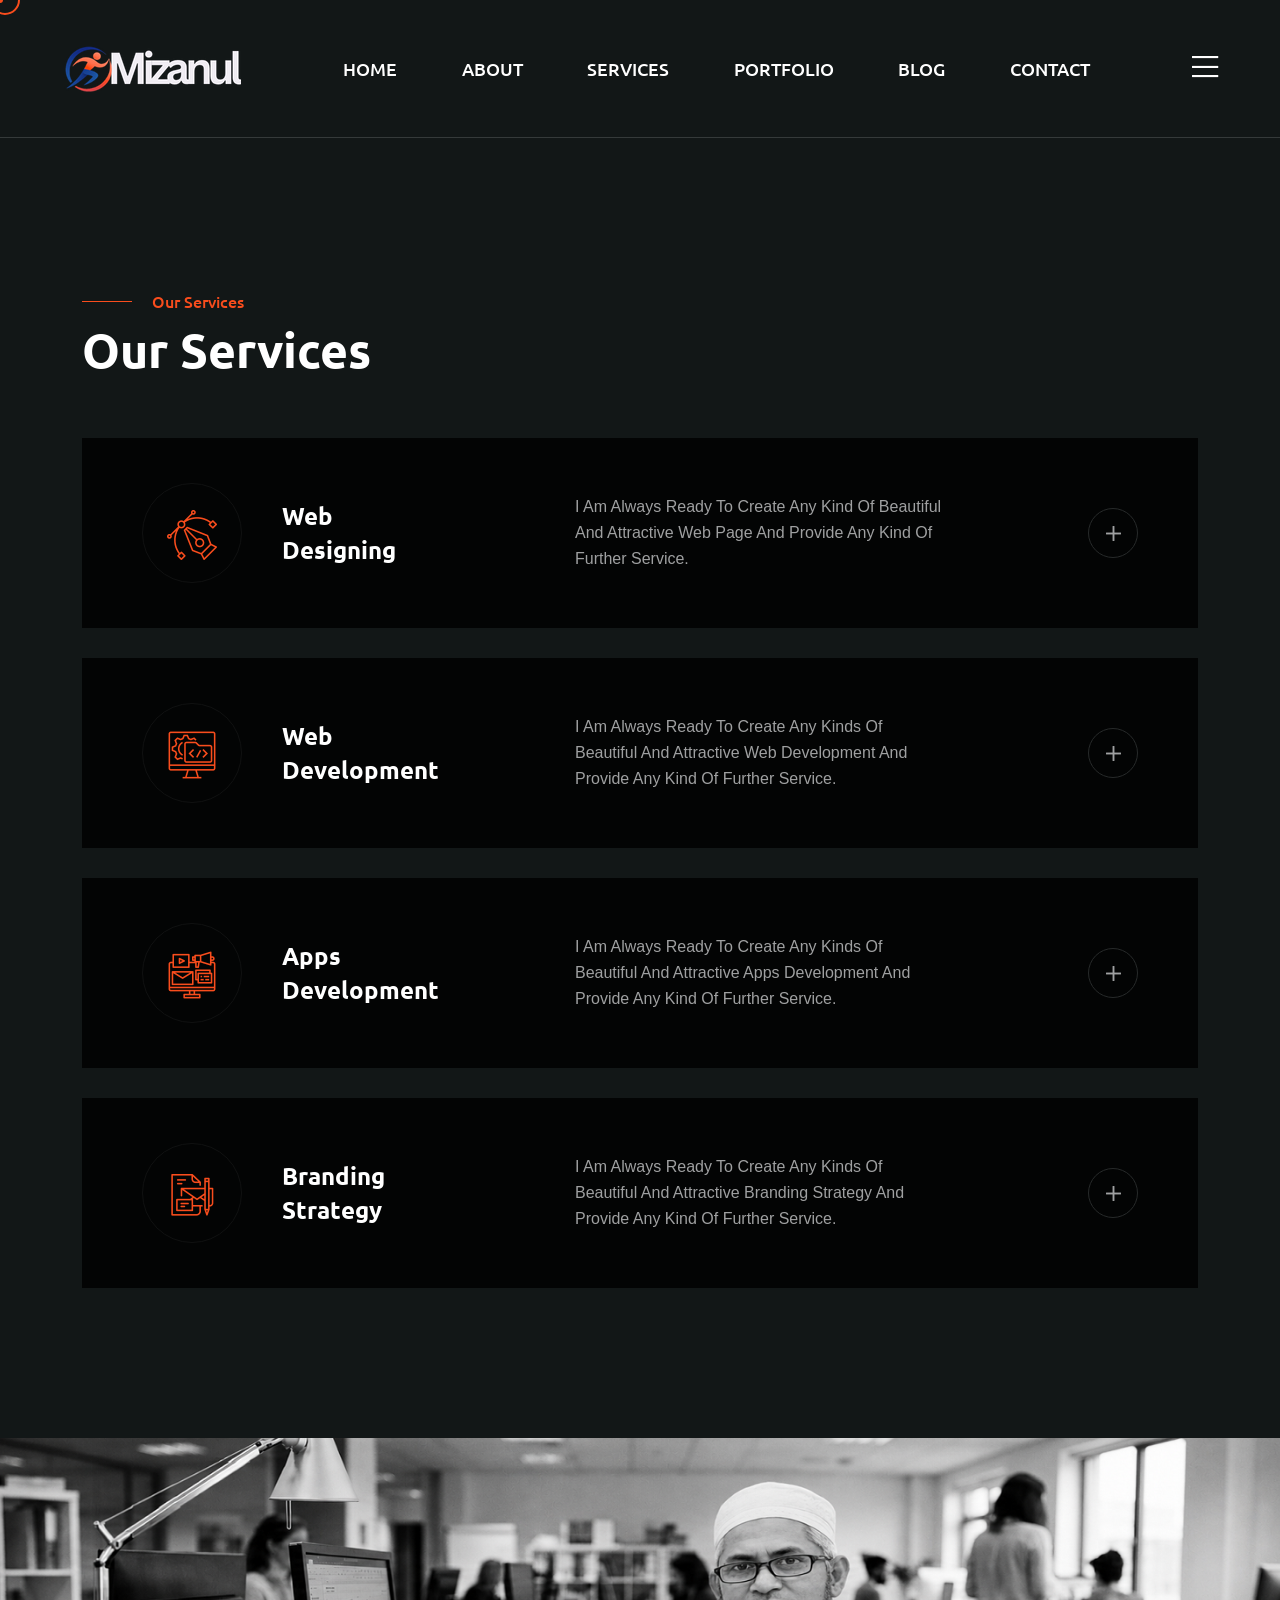
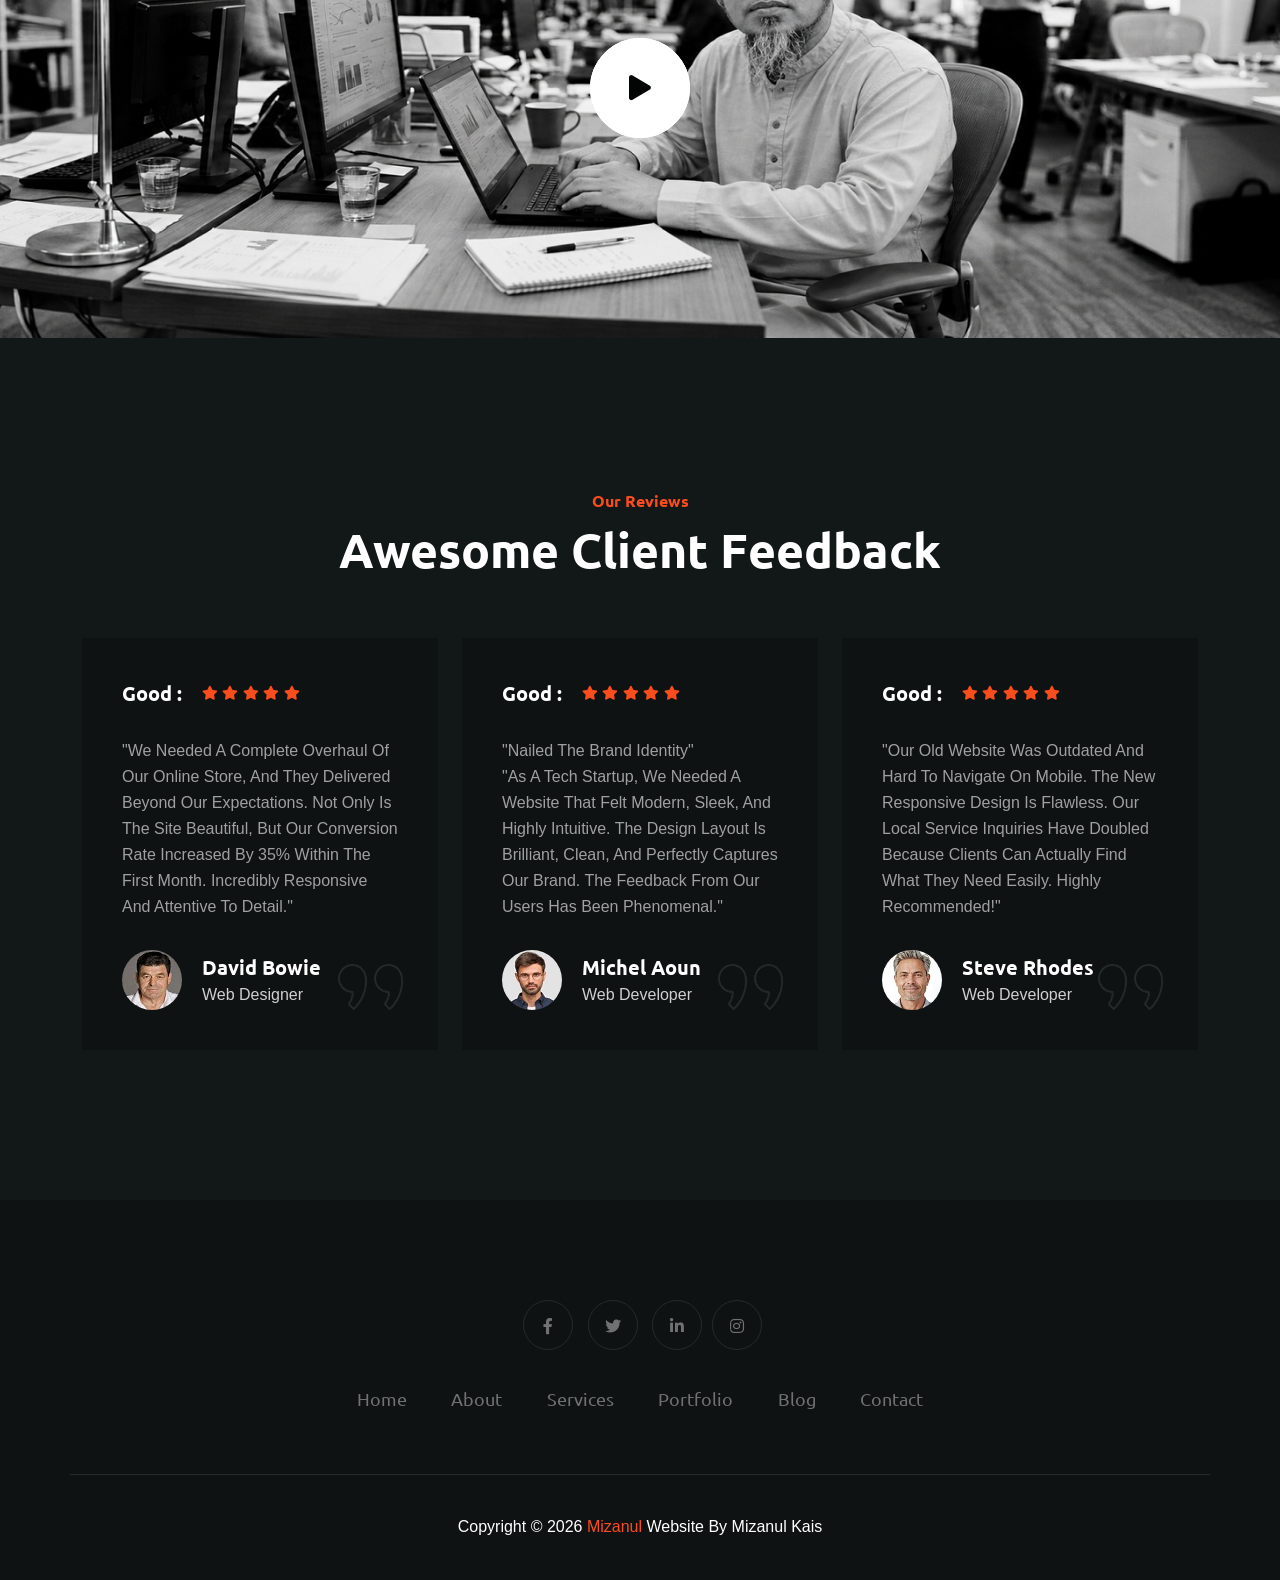
<file: services.html>
<!DOCTYPE html>
<html lang="en">
  <head>
    <!-- Start Meta -->
    <meta charset="UTF-8" />
    <meta http-equiv="X-UA-Compatible" content="IE=edge" />
    <meta name="description" content="Metier  - Portfolio HTML5 Template" />
    <meta
      name="keywords"
      content="Creative, Digital, multipage, landing, freelancer template"
    />
    <meta name="author" content="ThemeOri" />
    <meta name="viewport" content="width=device-width, initial-scale=1" />
    <!-- Title of Site -->
    <title>Mizanul Kais</title>
    <!-- Favicons -->
    <link rel="icon" type="image/png" href="assets/img/favicon.png" />
    <!-- Bootstrap CSS -->
    <link rel="stylesheet" href="assets/css/bootstrap.min.css" />
    <!-- font awesome -->
    <link rel="stylesheet" href="assets/css/all.css" />
    <!-- Animate CSS -->
    <link rel="stylesheet" href="assets/css/animate.css" />
    <!-- Swiper -->
    <link rel="stylesheet" href="assets/css/swiper-bundle.min.css" />
    <!-- Magnific -->
    <link rel="stylesheet" href="assets/css/magnific-popup.css" />
    <!-- Mean menu -->
    <link rel="stylesheet" href="assets/css/meanmenu.min.css" />
    <!-- Custom CSS -->
    <link rel="stylesheet" href="assets/sass/style.css" />
  </head>

  <body class="custom__cursor">
    <div class="custom__cursor-one"></div>
    <div class="custom__cursor-two"></div>
    <!-- Preloader start -->
    <div class="theme-loader">
      <div class="spinner">
        <div class="double-bounce1"></div>
        <div class="double-bounce2"></div>
      </div>
    </div>
    <!-- Preloader end -->
    <!-- Header Area Start -->
    <div class="header__area all-page">
      <div class="container custom-container">
        <div class="header__area-box">
          <div class="header__area-box-logo two">
            <a href="index.html">
              <img src="assets/img/logo-2.png" alt="" />
            </a>
            <div class="responsive-menu"></div>
          </div>
          <div class="header__area-box-main-menu meanmenu-responsive">
            <ul id="mobilemenu">
              <li class="menu-item-has-children">
                  <li><a href="index.html">Home</a></li>
                  <li><a href="about.html">About</a></li>
                  <li><a href="services.html">Services</a></li>
                  <li><a href="portfolio.html">Portfolio</a></li>
                  <li><a href="blog.html">Blog</a></li>
                  <li><a href="contact.html">Contact</a></li>
                </li>
              <!-- <li class="menu-item-has-children">
                <a href="#">Home</a>
                <ul class="sub-menu">
                  <li><a href="index.html">Home 01</a></li>
                  <li><a href="index-2.html">Home 02</a></li>
                  <li><a href="index-3.html">Home 03</a></li>
                </ul>
              </li>
              <li class="menu-item-has-children">
                <a href="#">Page</a>
                <ul class="sub-menu">
                  <li><a href="about.html">About</a></li>
                  <li><a href="services.html">Services</a></li>
                  <li><a href="services-details.html">Services Details</a></li>
                  <li><a href="error.html">Error</a></li>
                </ul>
              </li>
              <li class="menu-item-has-children">
                <a href="#">Portfolio</a>
                <ul class="sub-menu">
                  <li><a href="portfolio-1.html">Portfolio 01</a></li>
                  <li><a href="portfolio-2.html">Portfolio 02</a></li>
                  <li><a href="portfolio-3.html">Portfolio 03</a></li>
                  <li>
                    <a href="portfolio-details.html">Portfolio Details 01</a>
                  </li>
                  <li>
                    <a href="portfolio-details-2.html">Portfolio Details 02</a>
                  </li>
                </ul>
              </li>
              <li class="menu-item-has-children">
                <a href="#">News</a>
                <ul class="sub-menu">
                  <li><a href="blog-standard.html">News</a></li>
                  <li><a href="blog-details.html">News Details</a></li>
                </ul>
              </li>
              <li><a href="contact.html">Contact</a></li> -->
            </ul>
          </div>
          <div class="header__area-box-sidebar">
            <div class="header__area-box-sidebar-popup-icon">
              <a href="#"><i class="fal fa-bars"></i></a>
            </div>
          </div>
          <!-- sidebar Menu Start -->
          <div class="header__area-box-sidebar-popup">
            <div class="sidebar-close-btn">
              <a href="#"><i class="fal fa-times"></i></a>
            </div>
            <div class="header__area-box-sidebar-popup-logo">
              <a href="index.html">
                <img src="assets/img/logo-2.png" alt="" />
              </a>
            </div>
            <p>
              As a fellow web developer, you already know that our jobs are about much more than just making things look pretty or forcing code to compile. At its core, web development is about bridging the gap between human intent and digital execution.
            </p>
            <div class="header__area-box-sidebar-popup-contact">
              <h4 class="mb-25">Contact Us</h4>
              <form action="#">
                <div class="row">
                  <div class="col-sm-12 mb-30">
                    <div
                      class="header__area-box-sidebar-popup-contact-form-item two"
                    >
                      <i class="far fa-user"></i>
                      <input
                        type="text"
                        name="name"
                        placeholder="Your Name"
                        required="required"
                      />
                    </div>
                  </div>
                  <div class="col-sm-12 mb-30">
                    <div
                      class="header__area-box-sidebar-popup-contact-form-item two"
                    >
                      <i class="far fa-envelope-open"></i>
                      <input
                        type="text"
                        name="email"
                        placeholder="Email Address"
                        required="required"
                      />
                    </div>
                  </div>
                  <div class="col-sm-12 mb-30">
                    <div
                      class="header__area-box-sidebar-popup-contact-form-item two"
                    >
                      <i class="fal fa-pen"></i>
                      <textarea
                        name="message"
                        rows="5"
                        placeholder="Message"
                      ></textarea>
                    </div>
                  </div>
                  <div class="col-sm-12">
                    <div
                      class="header__area-box-sidebar-popup-contact-form-item"
                    >
                      <button class="theme-btn-1" type="submit">
                        Submit Now<i class="fal fa-long-arrow-right"></i>
                      </button>
                    </div>
                  </div>
                </div>
              </form>
            </div>
            <div class="header__area-box-sidebar-popup-follow-us">
              <h4 class="mb-25">Follow Us</h4>
              <div class="header__area-box-sidebar-popup-follow-us-social two">
                <ul>
                  <li>
                    <a href="#"><i class="fab fa-facebook-f"></i></a>
                  </li>
                  <li>
                    <a href="#"><i class="fab fa-twitter"></i></a>
                  </li>
                  <li>
                    <a href="#"><i class="fab fa-instagram"></i></a>
                  </li>
                  <li>
                    <a href="#"><i class="fab fa-linkedin-in"></i></a>
                  </li>
                </ul>
              </div>
            </div>
          </div>
          <div class="sidebar-overlay"></div>
          <!-- sidebar Menu Start -->
        </div>
      </div>
    </div>
    <!-- Header Area End -->
    <!-- Services Area Start -->
    <div class="services__page section-padding">
      <div class="container">
        <div class="row mb-60">
          <div class="col-xl-6 col-lg-8">
            <div class="services__page-title lg-t-center">
              <span class="subtitle">Our Services</span>
              <h2>Our Services</h2>
            </div>
          </div>
        </div>
        <div class="row">
          <div class="col-xl-12 mb-30">
            <div class="services__page-item">
              <div class="services__page-item-left">
                <div class="services__page-item-left-icon">
                  <img src="assets/img/icon/service-1.png" alt="" />
                  <div class="services__area-item-icon-one">
                    <img src="assets/img/icon/services-1.png" alt="" />
                  </div>
                </div>
                <div class="services__page-item-left-content">
                  <h4><a href="services-details.html">Web Designing</a></h4>
                </div>
              </div>
              <div class="services__page-item-center">
                <p>
                  I am always ready to create any kind of beautiful and attractive web page and provide any kind of further service.
                </p>
              </div>
              <div class="services__page-item-right">
                <a href="services-details.html"><i class="fal fa-plus"></i></a>
              </div>
            </div>
          </div>
          <div class="col-xl-12 mb-30">
            <div class="services__page-item">
              <div class="services__page-item-left">
                <div class="services__page-item-left-icon">
                  <img src="assets/img/icon/service-2.png" alt="" />
                  <div class="services__area-item-icon-one">
                    <img src="assets/img/icon/services-2.png" alt="" />
                  </div>
                </div>
                <div class="services__page-item-left-content">
                  <h4>
                    <a href="services-details.html">Web Development</a>
                  </h4>
                </div>
              </div>
              <div class="services__page-item-center">
                <p>
                  I am always ready to create any kinds of beautiful and attractive web development and provide any kind of further service.
                </p>
              </div>
              <div class="services__page-item-right">
                <a href="services-details.html"><i class="fal fa-plus"></i></a>
              </div>
            </div>
          </div>
          <div class="col-xl-12 mb-30">
            <div class="services__page-item">
              <div class="services__page-item-left">
                <div class="services__page-item-left-icon">
                  <img src="assets/img/icon/service-3.png" alt="" />
                  <div class="services__area-item-icon-one">
                    <img src="assets/img/icon/services-3.png" alt="" />
                  </div>
                </div>
                <div class="services__page-item-left-content">
                  <h4><a href="services-details.html">Apps Development</a></h4>
                </div>
              </div>
              <div class="services__page-item-center">
                <p>
                  I am always ready to create any kinds of beautiful and attractive Apps development and provide any kind of further service.
                </p>
              </div>
              <div class="services__page-item-right">
                <a href="services-details.html"><i class="fal fa-plus"></i></a>
              </div>
            </div>
          </div>
          <div class="col-xl-12">
            <div class="services__page-item">
              <div class="services__page-item-left">
                <div class="services__page-item-left-icon">
                  <img src="assets/img/icon/service-4.png" alt="" />
                  <div class="services__area-item-icon-one">
                    <img src="assets/img/icon/services-4.png" alt="" />
                  </div>
                </div>
                <div class="services__page-item-left-content">
                  <h4><a href="#">Branding strategy</a></h4>
                </div>
              </div>
              <div class="services__page-item-center">
                <p>
                  I am always ready to create any kinds of beautiful and attractive Branding Strategy and provide any kind of further service.
                </p>
              </div>
              <div class="services__page-item-right">
                <a href="services-details.html"><i class="fal fa-plus"></i></a>
              </div>
            </div>
          </div>
        </div>
      </div>
    </div>
    <!-- Services Area End -->
    <!-- Video Area Start -->
    <div class="video__area" data-background="assets/img/video-1.jpg">
      <div class="container">
        <div class="row">
          <div class="col-xl-12">
            <div class="video__area-play-icon video-pulse">
              <a
                class="video-popup"
                href="https://www.youtube.com/watch?v=0WC-tD-njcA"
                ><i class="fas fa-play"></i
              ></a>
            </div>
          </div>
        </div>
      </div>
    </div>
    <!-- Video Area End -->
    <!-- Feedback Area Start -->
    <div class="feedback__area section-padding">
      <div class="container">
        <div class="row mb-60">
          <div class="col-xl-12">
            <div class="feedback__area-title">
              <span class="subtitle-one">Our Reviews</span>
              <h2>Awesome client Feedback</h2>
            </div>
          </div>
        </div>
        <div class="row">
          <div class="col-xl-4 col-lg-6 xl-mb-30">
            <div class="feedback__area-item">
              <div class="feedback__area-item-quote">
                <img src="assets/img/icon/quote.png" alt="" />
              </div>
              <div class="feedback__area-item-reviews">
                <h5>Good :</h5>
                <ul>
                  <li>
                    <a href="#"><i class="fas fa-star"></i></a>
                  </li>
                  <li>
                    <a href="#"><i class="fas fa-star"></i></a>
                  </li>
                  <li>
                    <a href="#"><i class="fas fa-star"></i></a>
                  </li>
                  <li>
                    <a href="#"><i class="fas fa-star"></i></a>
                  </li>
                  <li>
                    <a href="#"><i class="fas fa-star"></i></a>
                  </li>
                </ul>
              </div>
              <div class="feedback__area-item-content">
                <p>
                  "We needed a complete overhaul of our online store, and they delivered beyond our expectations. Not only is the site beautiful, but our conversion rate increased by 35% within the first month. Incredibly responsive and attentive to detail."
                </p>
              </div>
              <div class="feedback__area-item-bottom">
                <div class="feedback__area-item-bottom-avatar">
                  <img src="assets/img/avatar/feedback-1.jpg" alt="" />
                </div>
                <div class="feedback__area-item-bottom-title">
                  <h5>david bowie</h5>
                  <span>Web Designer</span>
                </div>
              </div>
            </div>
          </div>
          <div class="col-xl-4 col-lg-6 lg-mb-30">
            <div class="feedback__area-item">
              <div class="feedback__area-item-quote">
                <img src="assets/img/icon/quote.png" alt="" />
              </div>
              <div class="feedback__area-item-reviews">
                <h5>Good :</h5>
                <ul>
                  <li>
                    <a href="#"><i class="fas fa-star"></i></a>
                  </li>
                  <li>
                    <a href="#"><i class="fas fa-star"></i></a>
                  </li>
                  <li>
                    <a href="#"><i class="fas fa-star"></i></a>
                  </li>
                  <li>
                    <a href="#"><i class="fas fa-star"></i></a>
                  </li>
                  <li>
                    <a href="#"><i class="fas fa-star"></i></a>
                  </li>
                </ul>
              </div>
              <div class="feedback__area-item-content">
                <p>
                  "Nailed the Brand Identity" <br> "As a tech startup, we needed a website that felt modern, sleek, and highly intuitive. The design layout is brilliant, clean, and perfectly captures our brand. The feedback from our users has been phenomenal."
                </p>
              </div>
              <div class="feedback__area-item-bottom">
                <div class="feedback__area-item-bottom-avatar">
                  <img src="assets/img/avatar/feedback-2.jpg" alt="" />
                </div>
                <div class="feedback__area-item-bottom-title">
                  <h5>Michel aoun</h5>
                  <span>Web Developer</span>
                </div>
              </div>
            </div>
          </div>
          <div class="col-xl-4 col-lg-6">
            <div class="feedback__area-item">
              <div class="feedback__area-item-quote">
                <img src="assets/img/icon/quote.png" alt="" />
              </div>
              <div class="feedback__area-item-reviews">
                <h5>Good :</h5>
                <ul>
                  <li>
                    <a href="#"><i class="fas fa-star"></i></a>
                  </li>
                  <li>
                    <a href="#"><i class="fas fa-star"></i></a>
                  </li>
                  <li>
                    <a href="#"><i class="fas fa-star"></i></a>
                  </li>
                  <li>
                    <a href="#"><i class="fas fa-star"></i></a>
                  </li>
                  <li>
                    <a href="#"><i class="fas fa-star"></i></a>
                  </li>
                </ul>
              </div>
              <div class="feedback__area-item-content">
                <p>
                  "Our old website was outdated and hard to navigate on mobile. The new responsive design is flawless. Our local service inquiries have doubled because clients can actually find what they need easily. Highly recommended!"
                </p>
              </div>
              <div class="feedback__area-item-bottom">
                <div class="feedback__area-item-bottom-avatar">
                  <img src="assets/img/avatar/feedback-3.jpg" alt="" />
                </div>
                <div class="feedback__area-item-bottom-title">
                  <h5>Steve rhodes</h5>
                  <span>Web Developer</span>
                </div>
              </div>
            </div>
          </div>
        </div>
      </div>
    </div>
    <!-- Feedback Area End -->
<!-- Footer Area Start -->
    <div class="footer__area pt-60 pb-60">
      <div class="container">
        <div class="row align-items-center">
          <div class="col-xl-12">
            <div class="footer__area-widget t-center">
              <div class="footer__area-widget-about">
                <div class="footer__area-widget-about-social three">
                  <ul>
                    <li>
                      <a href="https://www.facebook.com/mizanulkais/"><i class="fab fa-facebook-f"></i></a>
                    </li>
                    <li>
                      <a href="#"><i class="fab fa-twitter"></i></a>
                    </li>
                    <li>
                      <a href="https://www.linkedin.com/in/mizanul-kais/"><i class="fab fa-linkedin-in"></i></a>
                    </li>
                    <li>
                      <a href="#"><i class="fab fa-instagram"></i></a>
                    </li>
                  </ul>
                </div>
                <div class="footer__area-widget-about-menu three">
                  <ul>
                    <li><a href="index.html">Home</a></li>
                    <li><a href="about.html">About</a></li>
                    <li><a href="services.html">Services</a></li>
                    <li><a href="portfolio.html">Portfolio</a></li>
                    <li><a href="blog.html">Blog</a></li>
                    <li><a href="contact.html">Contact</a></li>
                  </ul>
                </div>
              </div>
            </div>
          </div>
        </div>
      </div>
    </div>
    <!-- Footer Area End -->
    <!-- Copyright Area Start -->
    <div class="copyright__area">
      <div class="container">
        <div class="row align-items-center copyright__area-border">
          <div class="col-xl-12">
            <div class="copyright__area-left t-center">
              <p>
                Copyright © 2026<a href="index.html"> Mizanul</a> Website by
                Mizanul Kais
              </p>
            </div>
          </div>
        </div>
      </div>
    </div>
    <!-- Copyright Area End -->
    <!-- Scroll Btn Start -->
    <div class="scroll-up">
      <svg
        class="scroll-circle svg-content"
        width="100%"
        height="100%"
        viewBox="-1 -1 102 102"
      >
        <path d="M50,1 a49,49 0 0,1 0,98 a49,49 0 0,1 0,-98" />
      </svg>
    </div>
    <!-- Scroll Btn End -->
    <!-- Main JS -->
    <script src="assets/js/jquery-3.6.0.min.js"></script>
    <!-- Bootstrap JS -->
    <script src="assets/js/bootstrap.min.js"></script>
    <!-- Counter up -->
    <script src="assets/js/jquery.counterup.min.js"></script>
    <!-- Popper JS -->
    <script src="assets/js/popper.min.js"></script>
    <!-- Progressbar JS -->
    <script src="assets/js/progressbar.min.js"></script>
    <!-- Magnific JS -->
    <script src="assets/js/jquery.magnific-popup.min.js"></script>
    <!-- Swiper JS -->
    <script src="assets/js/swiper-bundle.min.js"></script>
    <!-- Waypoints JS -->
    <script src="assets/js/jquery.waypoints.min.js"></script>
    <!-- Isotope JS -->
    <script src="assets/js/isotope.pkgd.min.js"></script>
    <!-- Mean menu -->
    <script src="assets/js/jquery.meanmenu.min.js"></script>
    <!-- Custom JS -->
    <script src="assets/js/custom.js"></script>
  </body>
</html>
</file>
<file: assets/sass/style.css>
/*==========================================================================
Font
========================================================================== */
/*==========================================================================
Color
========================================================================== */
/*==========================================================================
Common Css
==========================================================================*/
@import url("https://fonts.googleapis.com/css2?family=Lora:wght@400;500;600;700&display=swap");
@import url("https://fonts.googleapis.com/css2?family=Ubuntu:wght@300;400;500;700&display=swap");
body {
  font-family: "Inter", sans-serif;
  color: #CFD0D0;
  font-size: 16px;
  line-height: 26px;
  font-weight: 400;
  text-transform: capitalize;
}

img {
  max-width: 100%;
  height: auto;
  transition: all 0.4s ease-out 0s;
}

a {
  outline: none;
  color: inherit;
  text-decoration: none;
}

a,
button,
i {
  text-decoration: none;
  color: inherit;
}

a:focus,
a:hover {
  text-decoration: none;
  color: inherit;
}

.section-padding {
  padding: 150px 0px;
}

@media (max-width: 575px) {
  .section-padding {
    padding: 90px 0px;
  }
}
.display-none {
  display: none;
}

.img__full {
  width: 100%;
}

/*==========================================================================
Form
==========================================================================*/
button,
input[type=button],
input[type=reset],
input[type=submit] {
  border: 1px solid #272A2A;
  border-color: transparent;
  border-radius: 0px;
  background: #F94D1D;
  color: #FFFFFF;
  line-height: 1;
  padding: 0.6em 1em 0.4em;
}

button:hover,
input[type=button]:hover,
input[type=reset]:hover,
input[type=submit]:hover {
  border-color: transparent;
}

button:active,
button:focus,
input[type=button]:active,
input[type=button]:focus,
input[type=reset]:active,
input[type=reset]:focus,
input[type=submit]:active,
input[type=submit]:focus {
  border-color: transparent;
}

input[type=text],
input[type=email],
input[type=url],
input[type=password],
input[type=search],
input[type=number],
input[type=tel],
input[type=range],
input[type=date],
input[type=month],
input[type=week],
input[type=time],
input[type=datetime],
input[type=datetime-local],
input[type=color],
textarea {
  color: #FFFFFF;
  border: 1px solid;
  border-radius: 0px;
  width: 100%;
  height: 60px;
  border: 1px solid #272A2A;
  background: #FFFFFF;
  padding-left: 20px;
}

input[type=text]:focus,
input[type=email]:focus,
input[type=url]:focus,
input[type=password]:focus,
input[type=search]:focus,
input[type=number]:focus,
input[type=tel]:focus,
input[type=range]:focus,
input[type=date]:focus,
input[type=month]:focus,
input[type=week]:focus,
input[type=time]:focus,
input[type=datetime]:focus,
input[type=datetime-local]:focus,
input[type=color]:focus,
textarea:focus {
  color: #FFFFFF;
  outline: none;
  box-shadow: none;
  border-color: #F94D1D;
}

select {
  border: 1px solid #3F4144;
}

textarea {
  width: 100%;
  height: 150px;
  padding-top: 15px;
}

button,
button:hover,
button:focus {
  box-shadow: none;
  border: none;
  outline: none;
}

/*==========================================================================
Hedging CSS
==========================================================================*/
h1 {
  font-size: 84px;
  line-height: 94px;
  padding: 0;
  margin: 0;
  color: #FFFFFF;
  font-family: "Ubuntu", sans-serif;
  font-weight: 700;
}

h2 {
  font-size: 48px;
  line-height: 58px;
  padding: 0;
  margin: 0;
  color: #FFFFFF;
  font-family: "Ubuntu", sans-serif;
  font-weight: 700;
}

h3 {
  font-size: 30px;
  line-height: 40px;
  padding: 0;
  margin: 0;
  color: #FFFFFF;
  font-family: "Ubuntu", sans-serif;
  font-weight: 700;
}

h4 {
  font-size: 24px;
  line-height: 34px;
  padding: 0;
  margin: 0;
  color: #FFFFFF;
  font-family: "Ubuntu", sans-serif;
  font-weight: 700;
}

h5 {
  font-size: 20px;
  line-height: 30px;
  padding: 0;
  margin: 0;
  color: #FFFFFF;
  font-family: "Ubuntu", sans-serif;
  font-weight: 700;
}

h6 {
  font-size: 18px;
  line-height: 28px;
  padding: 0;
  margin: 0;
  color: #FFFFFF;
  font-family: "Ubuntu", sans-serif;
  font-weight: 700;
}

p {
  font-size: 16px;
  line-height: 26px;
  padding: 0;
  margin: 0;
  color: #9FA0A1;
  font-family: "Inter", sans-serif;
}

.t-left {
  text-align: left;
}

.t-center {
  text-align: center;
}

.t-right {
  text-align: right;
}

@media (max-width: 767px) {
  h2 {
    font-size: 46px;
    line-height: 56px;
  }
}
@media (max-width: 530px) {
  h2 {
    font-size: 40px;
    line-height: 50px;
  }
}
@media (max-width: 460px) {
  h2 {
    font-size: 38px;
    line-height: 48px;
  }
}
@media (max-width: 430px) {
  h2 {
    font-size: 30px;
    line-height: 40px;
  }
  h3 {
    font-size: 26px;
    line-height: 36px;
  }
  h4 {
    font-size: 24px;
    line-height: 34px;
  }
}
/*==========================================================================
Theme Btn CSS
==========================================================================*/
.theme-btn,
.theme-btn-1 {
  background: #F94D1D;
  color: #FFFFFF;
  display: inline-flex;
  font-size: 16px;
  padding: 0 35px;
  text-align: center;
  font-weight: 700;
  font-family: "Inter", sans-serif;
  z-index: 3;
  position: relative;
  transition: all 0.5s ease-out 0s;
  align-items: center;
  line-height: 60px;
  overflow: hidden;
}
.theme-btn::after,
.theme-btn-1::after {
  position: absolute;
  content: "";
  position: absolute;
  width: 0;
  transition: all 0.5s ease-out 0s;
  height: 100%;
  top: 0;
  left: 0;
  right: 0;
  margin: 0 auto;
  z-index: -1;
}
.theme-btn i::before,
.theme-btn-1 i::before {
  font-size: 22px;
  margin-left: 10px;
  top: 1px;
  position: relative;
}
.theme-btn:hover,
.theme-btn-1:hover {
  color: #FFFFFF;
}
.theme-btn:hover::after,
.theme-btn-1:hover::after {
  width: 100%;
}
.theme-btn:focus,
.theme-btn-1:focus {
  color: #FFFFFF;
}

.theme-btn {
  background: #005BA4;
}
.theme-btn:hover {
  color: #030404;
}
.theme-btn::after {
  background: #FFFFFF;
}

.theme-btn-1 {
  background: #F94D1D;
}
.theme-btn-1:hover {
  color: #030404;
}
.theme-btn-1::after {
  background: #FFFFFF;
}

.simple-btn {
  display: inline-block;
  color: #FFFFFF;
  font-size: 14px;
  line-height: 24px;
  font-weight: 600;
  transition: all 0.4s ease-in-out;
  text-transform: capitalize;
}
.simple-btn i {
  position: relative;
  top: 1px;
  margin-left: 8px;
}
.simple-btn:hover {
  color: #F94D1D;
}

.subtitle {
  display: inline-block;
  position: relative;
  font-weight: 500;
  color: #F94D1D;
  text-transform: capitalize;
  z-index: 1;
  margin-bottom: 6px;
  padding-left: 70px;
  font-family: "Ubuntu", sans-serif;
}
.subtitle::after {
  position: absolute;
  top: 13px;
  content: "";
  left: 0;
  width: 50px;
  height: 1px;
  background: #F94D1D;
}
.subtitle.one {
  color: #005BA4;
}
.subtitle.one::after {
  background: #005BA4;
}

.subtitle-one {
  display: inline-block;
  font-family: "Ubuntu", sans-serif;
  position: relative;
  font-weight: 600;
  color: #F94D1D;
  text-transform: capitalize;
  z-index: 1;
  margin-bottom: 6px;
}

@-webkit-keyframes rotate {
  100% {
    transform: rotate(90deg);
  }
}

@keyframes rotate {
  100% {
    transform: rotate(90deg);
  }
}
/*==========================================================================
Scroll Top CSS
==========================================================================*/
.scroll-up {
  cursor: pointer;
  display: block;
  border-radius: 50px;
  box-shadow: inset 0 0 0 2px #3F4144;
  z-index: 10000;
  opacity: 0;
  visibility: hidden;
  transform: translateY(15px);
  position: fixed;
  right: 20px;
  bottom: 20px;
  height: 50px;
  width: 50px;
  transition: all 200ms linear;
}
.scroll-up::after {
  position: absolute;
  font-family: "Font Awesome 5 Pro";
  content: "\f176";
  text-align: center;
  line-height: 50px;
  font-size: 24px;
  color: #F94D1D;
  left: 0;
  top: 0;
  font-size: 20px;
  height: 50px;
  width: 50px;
  cursor: pointer;
  display: block;
  z-index: 1;
  transition: all 200ms linear;
}
.scroll-up.active-scroll {
  opacity: 1;
  visibility: visible;
  transform: translateY(0);
}
.scroll-up svg path {
  fill: none;
}
.scroll-up svg.scroll-circle path {
  stroke: #F94D1D;
  stroke-width: 4;
  box-sizing: border-box;
  transition: all 200ms linear;
}

.scroll-one {
  box-shadow: inset 0 0 0 2px #121717;
}
.scroll-one::after {
  color: #005BA4;
}
.scroll-one svg.scroll-circle path {
  stroke: #005BA4;
}

/*==========================================================================
Preloader CSS
========================================================================== */
.spinner {
  width: 80px;
  height: 80px;
  position: relative;
  margin: 100px auto;
}

.double-bounce1,
.double-bounce2 {
  width: 100%;
  height: 100%;
  border-radius: 50%;
  background-color: #FFFFFF;
  opacity: 0.6;
  position: absolute;
  top: 0;
  left: 0;
  -webkit-animation: sk-bounce 2s infinite ease-in-out;
          animation: sk-bounce 2s infinite ease-in-out;
}

.double-bounce2 {
  -webkit-animation-delay: -1s;
          animation-delay: -1s;
}

@-webkit-keyframes sk-bounce {
  0%, 100% {
    transform: scale(0);
    -webkit-transform: scale(0);
  }
  50% {
    transform: scale(1);
    -webkit-transform: scale(1);
  }
}

@keyframes sk-bounce {
  0%, 100% {
    transform: scale(0);
    -webkit-transform: scale(0);
  }
  50% {
    transform: scale(1);
    -webkit-transform: scale(1);
  }
}
.theme-loader {
  position: fixed;
  width: 100%;
  height: 100%;
  background: #030404;
  z-index: 9999999999;
}

.theme-loader .spinner {
  left: 50%;
  top: 50%;
  margin-left: -40px;
  margin-top: -40px;
}

/*==========================================================================
Video Animation CSS
==========================================================================*/
.video-pulse::after, .video-pulse::before {
  position: absolute;
  content: "";
  width: 100%;
  height: 100%;
  border: 1px solid #FFFFFF;
  left: 0;
  top: 0;
  border-radius: 50%;
  -webkit-animation-duration: 2.5s;
          animation-duration: 2.5s;
  -webkit-animation-timing-function: linear;
          animation-timing-function: linear;
  -webkit-animation-name: video-animation;
          animation-name: video-animation;
  -webkit-animation-iteration-count: infinite;
          animation-iteration-count: infinite;
}

.video-pulse::before {
  -webkit-animation-delay: 1s;
          animation-delay: 1s;
}

@-webkit-keyframes video-animation {
  0% {
    opacity: 0.5;
    transform: scale(1);
  }
  50% {
    opacity: 0.2;
    transform: scale(1.5);
  }
  100% {
    opacity: 0;
    transform: scale(2);
  }
}

@keyframes video-animation {
  0% {
    opacity: 0.5;
    transform: scale(1);
  }
  50% {
    opacity: 0.2;
    transform: scale(1.5);
  }
  100% {
    opacity: 0;
    transform: scale(2);
  }
}
/*==========================================================================
Custom Cursor
========================================================================== */
.custom__cursor-one {
  width: 30px;
  height: 30px;
  border-radius: 100%;
  border: 2px solid #F94D1D;
  transition: all 200ms ease-out;
  position: fixed;
  pointer-events: none;
  left: 0;
  top: 0;
  transform: translate(calc(-50% + 5px), -50%);
  z-index: 999999;
}
.custom__cursor-one.main {
  border-color: #005BA4;
}

.custom__cursor-two {
  width: 6px;
  height: 6px;
  border-radius: 100%;
  background: #F94D1D;
  position: fixed;
  transform: translate(-50%, -50%);
  pointer-events: none;
  transition: width 0.3s, height 0.3s, opacity 0.3s;
  z-index: 999999;
}
.custom__cursor-two.main {
  background: #005BA4;
}

.custom__cursor__hover {
  background: #F94D1D;
  opacity: 0.2;
  width: 70px;
  height: 70px;
}
.custom__cursor__hover.main {
  background: #005BA4;
  opacity: 0.4;
}

.custom-container {
  max-width: 1700px;
  margin: 0 auto;
}

.mt-0 {
  margin-top: 0px;
}

.mb-0 {
  margin-bottom: 0px;
}

.ml-0 {
  margin-left: 0px;
}

.mr-0 {
  margin-right: 0px;
}

.pt-0 {
  padding-top: 0px;
}

.pb-0 {
  padding-bottom: 0px;
}

.pl-0 {
  padding-left: 0px;
}

.pr-0 {
  padding-right: 0px;
}

.mt-5 {
  margin-top: 5px;
}

.mb-5 {
  margin-bottom: 5px;
}

.ml-5 {
  margin-left: 5px;
}

.mr-5 {
  margin-right: 5px;
}

.pt-5 {
  padding-top: 5px;
}

.pb-5 {
  padding-bottom: 5px;
}

.pl-5 {
  padding-left: 5px;
}

.pr-5 {
  padding-right: 5px;
}

.mt-10 {
  margin-top: 10px;
}

.mb-10 {
  margin-bottom: 10px;
}

.ml-10 {
  margin-left: 10px;
}

.mr-10 {
  margin-right: 10px;
}

.pt-10 {
  padding-top: 10px;
}

.pb-10 {
  padding-bottom: 10px;
}

.pl-10 {
  padding-left: 10px;
}

.pr-10 {
  padding-right: 10px;
}

.mt-15 {
  margin-top: 15px;
}

.mb-15 {
  margin-bottom: 15px;
}

.ml-15 {
  margin-left: 15px;
}

.mr-15 {
  margin-right: 15px;
}

.pt-15 {
  padding-top: 15px;
}

.pb-15 {
  padding-bottom: 15px;
}

.pl-15 {
  padding-left: 15px;
}

.pr-15 {
  padding-right: 15px;
}

.mt-20 {
  margin-top: 20px;
}

.mb-20 {
  margin-bottom: 20px;
}

.ml-20 {
  margin-left: 20px;
}

.mr-20 {
  margin-right: 20px;
}

.pt-20 {
  padding-top: 20px;
}

.pb-20 {
  padding-bottom: 20px;
}

.pl-20 {
  padding-left: 20px;
}

.pr-20 {
  padding-right: 20px;
}

.mt-25 {
  margin-top: 25px;
}

.mb-25 {
  margin-bottom: 25px;
}

.ml-25 {
  margin-left: 25px;
}

.mr-25 {
  margin-right: 25px;
}

.pt-25 {
  padding-top: 25px;
}

.pb-25 {
  padding-bottom: 25px;
}

.pl-25 {
  padding-left: 25px;
}

.pr-25 {
  padding-right: 25px;
}

.mt-30 {
  margin-top: 30px;
}

.mb-30 {
  margin-bottom: 30px;
}

.ml-30 {
  margin-left: 30px;
}

.mr-30 {
  margin-right: 30px;
}

.pt-30 {
  padding-top: 30px;
}

.pb-30 {
  padding-bottom: 30px;
}

.pl-30 {
  padding-left: 30px;
}

.pr-30 {
  padding-right: 30px;
}

.mt-35 {
  margin-top: 35px;
}

.mb-35 {
  margin-bottom: 35px;
}

.ml-35 {
  margin-left: 35px;
}

.mr-35 {
  margin-right: 35px;
}

.pt-35 {
  padding-top: 35px;
}

.pb-35 {
  padding-bottom: 35px;
}

.pl-35 {
  padding-left: 35px;
}

.pr-35 {
  padding-right: 35px;
}

.mt-40 {
  margin-top: 40px;
}

.mb-40 {
  margin-bottom: 40px;
}

.ml-40 {
  margin-left: 40px;
}

.mr-40 {
  margin-right: 40px;
}

.pt-40 {
  padding-top: 40px;
}

.pb-40 {
  padding-bottom: 40px;
}

.pl-40 {
  padding-left: 40px;
}

.pr-40 {
  padding-right: 40px;
}

.mt-45 {
  margin-top: 45px;
}

.mb-45 {
  margin-bottom: 45px;
}

.ml-45 {
  margin-left: 45px;
}

.mr-45 {
  margin-right: 45px;
}

.pt-45 {
  padding-top: 45px;
}

.pb-45 {
  padding-bottom: 45px;
}

.pl-45 {
  padding-left: 45px;
}

.pr-45 {
  padding-right: 45px;
}

.mt-50 {
  margin-top: 50px;
}

.mb-50 {
  margin-bottom: 50px;
}

.ml-50 {
  margin-left: 50px;
}

.mr-50 {
  margin-right: 50px;
}

.pt-50 {
  padding-top: 50px;
}

.pb-50 {
  padding-bottom: 50px;
}

.pl-50 {
  padding-left: 50px;
}

.pr-50 {
  padding-right: 50px;
}

.mt-55 {
  margin-top: 55px;
}

.mb-55 {
  margin-bottom: 55px;
}

.ml-55 {
  margin-left: 55px;
}

.mr-55 {
  margin-right: 55px;
}

.pt-55 {
  padding-top: 55px;
}

.pb-55 {
  padding-bottom: 55px;
}

.pl-55 {
  padding-left: 55px;
}

.pr-55 {
  padding-right: 55px;
}

.mt-60 {
  margin-top: 60px;
}

.mb-60 {
  margin-bottom: 60px;
}

.ml-60 {
  margin-left: 60px;
}

.mr-60 {
  margin-right: 60px;
}

.pt-60 {
  padding-top: 60px;
}

.pb-60 {
  padding-bottom: 60px;
}

.pl-60 {
  padding-left: 60px;
}

.pr-60 {
  padding-right: 60px;
}

.mt-65 {
  margin-top: 65px;
}

.mb-65 {
  margin-bottom: 65px;
}

.ml-65 {
  margin-left: 65px;
}

.mr-65 {
  margin-right: 65px;
}

.pt-65 {
  padding-top: 65px;
}

.pb-65 {
  padding-bottom: 65px;
}

.pl-65 {
  padding-left: 65px;
}

.pr-65 {
  padding-right: 65px;
}

.mt-70 {
  margin-top: 70px;
}

.mb-70 {
  margin-bottom: 70px;
}

.ml-70 {
  margin-left: 70px;
}

.mr-70 {
  margin-right: 70px;
}

.pt-70 {
  padding-top: 70px;
}

.pb-70 {
  padding-bottom: 70px;
}

.pl-70 {
  padding-left: 70px;
}

.pr-70 {
  padding-right: 70px;
}

.mt-75 {
  margin-top: 75px;
}

.mb-75 {
  margin-bottom: 75px;
}

.ml-75 {
  margin-left: 75px;
}

.mr-75 {
  margin-right: 75px;
}

.pt-75 {
  padding-top: 75px;
}

.pb-75 {
  padding-bottom: 75px;
}

.pl-75 {
  padding-left: 75px;
}

.pr-75 {
  padding-right: 75px;
}

.mt-80 {
  margin-top: 80px;
}

.mb-80 {
  margin-bottom: 80px;
}

.ml-80 {
  margin-left: 80px;
}

.mr-80 {
  margin-right: 80px;
}

.pt-80 {
  padding-top: 80px;
}

.pb-80 {
  padding-bottom: 80px;
}

.pl-80 {
  padding-left: 80px;
}

.pr-80 {
  padding-right: 80px;
}

.mt-85 {
  margin-top: 85px;
}

.mb-85 {
  margin-bottom: 85px;
}

.ml-85 {
  margin-left: 85px;
}

.mr-85 {
  margin-right: 85px;
}

.pt-85 {
  padding-top: 85px;
}

.pb-85 {
  padding-bottom: 85px;
}

.pl-85 {
  padding-left: 85px;
}

.pr-85 {
  padding-right: 85px;
}

.mt-90 {
  margin-top: 90px;
}

.mb-90 {
  margin-bottom: 90px;
}

.ml-90 {
  margin-left: 90px;
}

.mr-90 {
  margin-right: 90px;
}

.pt-90 {
  padding-top: 90px;
}

.pb-90 {
  padding-bottom: 90px;
}

.pl-90 {
  padding-left: 90px;
}

.pr-90 {
  padding-right: 90px;
}

.mt-95 {
  margin-top: 95px;
}

.mb-95 {
  margin-bottom: 95px;
}

.ml-95 {
  margin-left: 95px;
}

.mr-95 {
  margin-right: 95px;
}

.pt-95 {
  padding-top: 95px;
}

.pb-95 {
  padding-bottom: 95px;
}

.pl-95 {
  padding-left: 95px;
}

.pr-95 {
  padding-right: 95px;
}

.mt-100 {
  margin-top: 100px;
}

.mb-100 {
  margin-bottom: 100px;
}

.ml-100 {
  margin-left: 100px;
}

.mr-100 {
  margin-right: 100px;
}

.pt-100 {
  padding-top: 100px;
}

.pb-100 {
  padding-bottom: 100px;
}

.pl-100 {
  padding-left: 100px;
}

.pr-100 {
  padding-right: 100px;
}

.mt-105 {
  margin-top: 105px;
}

.mb-105 {
  margin-bottom: 105px;
}

.ml-105 {
  margin-left: 105px;
}

.mr-105 {
  margin-right: 105px;
}

.pt-105 {
  padding-top: 105px;
}

.pb-105 {
  padding-bottom: 105px;
}

.pl-105 {
  padding-left: 105px;
}

.pr-105 {
  padding-right: 105px;
}

.mt-110 {
  margin-top: 110px;
}

.mb-110 {
  margin-bottom: 110px;
}

.ml-110 {
  margin-left: 110px;
}

.mr-110 {
  margin-right: 110px;
}

.pt-110 {
  padding-top: 110px;
}

.pb-110 {
  padding-bottom: 110px;
}

.pl-110 {
  padding-left: 110px;
}

.pr-110 {
  padding-right: 110px;
}

.mt-115 {
  margin-top: 115px;
}

.mb-115 {
  margin-bottom: 115px;
}

.ml-115 {
  margin-left: 115px;
}

.mr-115 {
  margin-right: 115px;
}

.pt-115 {
  padding-top: 115px;
}

.pb-115 {
  padding-bottom: 115px;
}

.pl-115 {
  padding-left: 115px;
}

.pr-115 {
  padding-right: 115px;
}

.mt-120 {
  margin-top: 120px;
}

.mb-120 {
  margin-bottom: 120px;
}

.ml-120 {
  margin-left: 120px;
}

.mr-120 {
  margin-right: 120px;
}

.pt-120 {
  padding-top: 120px;
}

.pb-120 {
  padding-bottom: 120px;
}

.pl-120 {
  padding-left: 120px;
}

.pr-120 {
  padding-right: 120px;
}

@media (max-width: 1199px) {
  .xl-mb-0 {
    margin-bottom: 0px;
  }
  .xl-ml-0 {
    margin-left: 0px;
  }
  .xl-mr-0 {
    margin-right: 0px;
  }
  .xl-mb-5 {
    margin-bottom: 5px;
  }
  .xl-ml-5 {
    margin-left: 5px;
  }
  .xl-mr-5 {
    margin-right: 5px;
  }
  .xl-mb-10 {
    margin-bottom: 10px;
  }
  .xl-ml-10 {
    margin-left: 10px;
  }
  .xl-mr-10 {
    margin-right: 10px;
  }
  .xl-mb-15 {
    margin-bottom: 15px;
  }
  .xl-ml-15 {
    margin-left: 15px;
  }
  .xl-mr-15 {
    margin-right: 15px;
  }
  .xl-mb-20 {
    margin-bottom: 20px;
  }
  .xl-ml-20 {
    margin-left: 20px;
  }
  .xl-mr-20 {
    margin-right: 20px;
  }
  .xl-mb-25 {
    margin-bottom: 25px;
  }
  .xl-ml-25 {
    margin-left: 25px;
  }
  .xl-mr-25 {
    margin-right: 25px;
  }
  .xl-mb-30 {
    margin-bottom: 30px;
  }
  .xl-ml-30 {
    margin-left: 30px;
  }
  .xl-mr-30 {
    margin-right: 30px;
  }
  .xl-mb-35 {
    margin-bottom: 35px;
  }
  .xl-ml-35 {
    margin-left: 35px;
  }
  .xl-mr-35 {
    margin-right: 35px;
  }
  .xl-mb-40 {
    margin-bottom: 40px;
  }
  .xl-ml-40 {
    margin-left: 40px;
  }
  .xl-mr-40 {
    margin-right: 40px;
  }
  .xl-mb-45 {
    margin-bottom: 45px;
  }
  .xl-ml-45 {
    margin-left: 45px;
  }
  .xl-mr-45 {
    margin-right: 45px;
  }
  .xl-mb-50 {
    margin-bottom: 50px;
  }
  .xl-ml-50 {
    margin-left: 50px;
  }
  .xl-mr-50 {
    margin-right: 50px;
  }
  .xl-mb-55 {
    margin-bottom: 55px;
  }
  .xl-ml-55 {
    margin-left: 55px;
  }
  .xl-mr-55 {
    margin-right: 55px;
  }
  .xl-mb-60 {
    margin-bottom: 60px;
  }
  .xl-ml-60 {
    margin-left: 60px;
  }
  .xl-mr-60 {
    margin-right: 60px;
  }
  .xl-mb-65 {
    margin-bottom: 65px;
  }
  .xl-ml-65 {
    margin-left: 65px;
  }
  .xl-mr-65 {
    margin-right: 65px;
  }
  .xl-mb-70 {
    margin-bottom: 70px;
  }
  .xl-ml-70 {
    margin-left: 70px;
  }
  .xl-mr-70 {
    margin-right: 70px;
  }
  .xl-mb-75 {
    margin-bottom: 75px;
  }
  .xl-ml-75 {
    margin-left: 75px;
  }
  .xl-mr-75 {
    margin-right: 75px;
  }
  .xl-mb-80 {
    margin-bottom: 80px;
  }
  .xl-ml-80 {
    margin-left: 80px;
  }
  .xl-mr-80 {
    margin-right: 80px;
  }
  .xl-mb-85 {
    margin-bottom: 85px;
  }
  .xl-ml-85 {
    margin-left: 85px;
  }
  .xl-mr-85 {
    margin-right: 85px;
  }
  .xl-mb-90 {
    margin-bottom: 90px;
  }
  .xl-ml-90 {
    margin-left: 90px;
  }
  .xl-mr-90 {
    margin-right: 90px;
  }
  .xl-mb-95 {
    margin-bottom: 95px;
  }
  .xl-ml-95 {
    margin-left: 95px;
  }
  .xl-mr-95 {
    margin-right: 95px;
  }
}
@media (max-width: 991px) {
  .lg-mb-0 {
    margin-bottom: 0px;
  }
  .lg-mt-0 {
    margin-top: 0px;
  }
  .lg-ml-0 {
    margin-left: 0px;
  }
  .lg-pt-0 {
    padding-top: 0px;
  }
  .lg-pb-0 {
    padding-bottom: 0px;
  }
  .lg-pl-0 {
    padding-left: 0px;
  }
  .lg-pr-0 {
    padding-right: 0px;
  }
  .lg-mb-5 {
    margin-bottom: 5px;
  }
  .lg-mt-5 {
    margin-top: 5px;
  }
  .lg-ml-5 {
    margin-left: 5px;
  }
  .lg-pt-5 {
    padding-top: 5px;
  }
  .lg-pb-5 {
    padding-bottom: 5px;
  }
  .lg-pl-5 {
    padding-left: 5px;
  }
  .lg-pr-5 {
    padding-right: 5px;
  }
  .lg-mb-10 {
    margin-bottom: 10px;
  }
  .lg-mt-10 {
    margin-top: 10px;
  }
  .lg-ml-10 {
    margin-left: 10px;
  }
  .lg-pt-10 {
    padding-top: 10px;
  }
  .lg-pb-10 {
    padding-bottom: 10px;
  }
  .lg-pl-10 {
    padding-left: 10px;
  }
  .lg-pr-10 {
    padding-right: 10px;
  }
  .lg-mb-15 {
    margin-bottom: 15px;
  }
  .lg-mt-15 {
    margin-top: 15px;
  }
  .lg-ml-15 {
    margin-left: 15px;
  }
  .lg-pt-15 {
    padding-top: 15px;
  }
  .lg-pb-15 {
    padding-bottom: 15px;
  }
  .lg-pl-15 {
    padding-left: 15px;
  }
  .lg-pr-15 {
    padding-right: 15px;
  }
  .lg-mb-20 {
    margin-bottom: 20px;
  }
  .lg-mt-20 {
    margin-top: 20px;
  }
  .lg-ml-20 {
    margin-left: 20px;
  }
  .lg-pt-20 {
    padding-top: 20px;
  }
  .lg-pb-20 {
    padding-bottom: 20px;
  }
  .lg-pl-20 {
    padding-left: 20px;
  }
  .lg-pr-20 {
    padding-right: 20px;
  }
  .lg-mb-25 {
    margin-bottom: 25px;
  }
  .lg-mt-25 {
    margin-top: 25px;
  }
  .lg-ml-25 {
    margin-left: 25px;
  }
  .lg-pt-25 {
    padding-top: 25px;
  }
  .lg-pb-25 {
    padding-bottom: 25px;
  }
  .lg-pl-25 {
    padding-left: 25px;
  }
  .lg-pr-25 {
    padding-right: 25px;
  }
  .lg-mb-30 {
    margin-bottom: 30px;
  }
  .lg-mt-30 {
    margin-top: 30px;
  }
  .lg-ml-30 {
    margin-left: 30px;
  }
  .lg-pt-30 {
    padding-top: 30px;
  }
  .lg-pb-30 {
    padding-bottom: 30px;
  }
  .lg-pl-30 {
    padding-left: 30px;
  }
  .lg-pr-30 {
    padding-right: 30px;
  }
  .lg-mb-35 {
    margin-bottom: 35px;
  }
  .lg-mt-35 {
    margin-top: 35px;
  }
  .lg-ml-35 {
    margin-left: 35px;
  }
  .lg-pt-35 {
    padding-top: 35px;
  }
  .lg-pb-35 {
    padding-bottom: 35px;
  }
  .lg-pl-35 {
    padding-left: 35px;
  }
  .lg-pr-35 {
    padding-right: 35px;
  }
  .lg-mb-40 {
    margin-bottom: 40px;
  }
  .lg-mt-40 {
    margin-top: 40px;
  }
  .lg-ml-40 {
    margin-left: 40px;
  }
  .lg-pt-40 {
    padding-top: 40px;
  }
  .lg-pb-40 {
    padding-bottom: 40px;
  }
  .lg-pl-40 {
    padding-left: 40px;
  }
  .lg-pr-40 {
    padding-right: 40px;
  }
  .lg-mb-45 {
    margin-bottom: 45px;
  }
  .lg-mt-45 {
    margin-top: 45px;
  }
  .lg-ml-45 {
    margin-left: 45px;
  }
  .lg-pt-45 {
    padding-top: 45px;
  }
  .lg-pb-45 {
    padding-bottom: 45px;
  }
  .lg-pl-45 {
    padding-left: 45px;
  }
  .lg-pr-45 {
    padding-right: 45px;
  }
  .lg-mb-50 {
    margin-bottom: 50px;
  }
  .lg-mt-50 {
    margin-top: 50px;
  }
  .lg-ml-50 {
    margin-left: 50px;
  }
  .lg-pt-50 {
    padding-top: 50px;
  }
  .lg-pb-50 {
    padding-bottom: 50px;
  }
  .lg-pl-50 {
    padding-left: 50px;
  }
  .lg-pr-50 {
    padding-right: 50px;
  }
  .lg-mb-55 {
    margin-bottom: 55px;
  }
  .lg-mt-55 {
    margin-top: 55px;
  }
  .lg-ml-55 {
    margin-left: 55px;
  }
  .lg-pt-55 {
    padding-top: 55px;
  }
  .lg-pb-55 {
    padding-bottom: 55px;
  }
  .lg-pl-55 {
    padding-left: 55px;
  }
  .lg-pr-55 {
    padding-right: 55px;
  }
  .lg-mb-60 {
    margin-bottom: 60px;
  }
  .lg-mt-60 {
    margin-top: 60px;
  }
  .lg-ml-60 {
    margin-left: 60px;
  }
  .lg-pt-60 {
    padding-top: 60px;
  }
  .lg-pb-60 {
    padding-bottom: 60px;
  }
  .lg-pl-60 {
    padding-left: 60px;
  }
  .lg-pr-60 {
    padding-right: 60px;
  }
  .lg-mb-65 {
    margin-bottom: 65px;
  }
  .lg-mt-65 {
    margin-top: 65px;
  }
  .lg-ml-65 {
    margin-left: 65px;
  }
  .lg-pt-65 {
    padding-top: 65px;
  }
  .lg-pb-65 {
    padding-bottom: 65px;
  }
  .lg-pl-65 {
    padding-left: 65px;
  }
  .lg-pr-65 {
    padding-right: 65px;
  }
  .lg-mb-70 {
    margin-bottom: 70px;
  }
  .lg-mt-70 {
    margin-top: 70px;
  }
  .lg-ml-70 {
    margin-left: 70px;
  }
  .lg-pt-70 {
    padding-top: 70px;
  }
  .lg-pb-70 {
    padding-bottom: 70px;
  }
  .lg-pl-70 {
    padding-left: 70px;
  }
  .lg-pr-70 {
    padding-right: 70px;
  }
  .lg-t-left {
    text-align: left;
  }
  .lg-t-center {
    text-align: center;
  }
  .lg-t-right {
    text-align: right;
  }
}
@media (max-width: 767px) {
  .md-mb-0 {
    margin-bottom: 0px;
  }
  .md-pt-0 {
    padding-top: 0px;
  }
  .md-pb-0 {
    padding-bottom: 0px;
  }
  .md-pl-0 {
    padding-left: 0px;
  }
  .md-pr-0 {
    padding-right: 0px;
  }
  .md-mb-5 {
    margin-bottom: 5px;
  }
  .md-pt-5 {
    padding-top: 5px;
  }
  .md-pb-5 {
    padding-bottom: 5px;
  }
  .md-pl-5 {
    padding-left: 5px;
  }
  .md-pr-5 {
    padding-right: 5px;
  }
  .md-mb-10 {
    margin-bottom: 10px;
  }
  .md-pt-10 {
    padding-top: 10px;
  }
  .md-pb-10 {
    padding-bottom: 10px;
  }
  .md-pl-10 {
    padding-left: 10px;
  }
  .md-pr-10 {
    padding-right: 10px;
  }
  .md-mb-15 {
    margin-bottom: 15px;
  }
  .md-pt-15 {
    padding-top: 15px;
  }
  .md-pb-15 {
    padding-bottom: 15px;
  }
  .md-pl-15 {
    padding-left: 15px;
  }
  .md-pr-15 {
    padding-right: 15px;
  }
  .md-mb-20 {
    margin-bottom: 20px;
  }
  .md-pt-20 {
    padding-top: 20px;
  }
  .md-pb-20 {
    padding-bottom: 20px;
  }
  .md-pl-20 {
    padding-left: 20px;
  }
  .md-pr-20 {
    padding-right: 20px;
  }
  .md-mb-25 {
    margin-bottom: 25px;
  }
  .md-pt-25 {
    padding-top: 25px;
  }
  .md-pb-25 {
    padding-bottom: 25px;
  }
  .md-pl-25 {
    padding-left: 25px;
  }
  .md-pr-25 {
    padding-right: 25px;
  }
  .md-mb-30 {
    margin-bottom: 30px;
  }
  .md-pt-30 {
    padding-top: 30px;
  }
  .md-pb-30 {
    padding-bottom: 30px;
  }
  .md-pl-30 {
    padding-left: 30px;
  }
  .md-pr-30 {
    padding-right: 30px;
  }
  .md-mb-35 {
    margin-bottom: 35px;
  }
  .md-pt-35 {
    padding-top: 35px;
  }
  .md-pb-35 {
    padding-bottom: 35px;
  }
  .md-pl-35 {
    padding-left: 35px;
  }
  .md-pr-35 {
    padding-right: 35px;
  }
  .md-mb-40 {
    margin-bottom: 40px;
  }
  .md-pt-40 {
    padding-top: 40px;
  }
  .md-pb-40 {
    padding-bottom: 40px;
  }
  .md-pl-40 {
    padding-left: 40px;
  }
  .md-pr-40 {
    padding-right: 40px;
  }
  .md-mb-45 {
    margin-bottom: 45px;
  }
  .md-pt-45 {
    padding-top: 45px;
  }
  .md-pb-45 {
    padding-bottom: 45px;
  }
  .md-pl-45 {
    padding-left: 45px;
  }
  .md-pr-45 {
    padding-right: 45px;
  }
  .md-t-left {
    text-align: left;
  }
  .md-t-center {
    text-align: center;
  }
  .md-t-right {
    text-align: right;
  }
}
@media (max-width: 575px) {
  .sm-mb-0 {
    margin-bottom: 0px;
  }
  .sm-mt-0 {
    margin-top: 0px;
  }
  .sm-pt-0 {
    padding-top: 0px;
  }
  .sm-pb-0 {
    padding-bottom: 0px;
  }
  .sm-pl-0 {
    padding-left: 0px;
  }
  .sm-pr-0 {
    padding-right: 0px;
  }
  .sm-mb-5 {
    margin-bottom: 5px;
  }
  .sm-mt-5 {
    margin-top: 5px;
  }
  .sm-pt-5 {
    padding-top: 5px;
  }
  .sm-pb-5 {
    padding-bottom: 5px;
  }
  .sm-pl-5 {
    padding-left: 5px;
  }
  .sm-pr-5 {
    padding-right: 5px;
  }
  .sm-mb-10 {
    margin-bottom: 10px;
  }
  .sm-mt-10 {
    margin-top: 10px;
  }
  .sm-pt-10 {
    padding-top: 10px;
  }
  .sm-pb-10 {
    padding-bottom: 10px;
  }
  .sm-pl-10 {
    padding-left: 10px;
  }
  .sm-pr-10 {
    padding-right: 10px;
  }
  .sm-mb-15 {
    margin-bottom: 15px;
  }
  .sm-mt-15 {
    margin-top: 15px;
  }
  .sm-pt-15 {
    padding-top: 15px;
  }
  .sm-pb-15 {
    padding-bottom: 15px;
  }
  .sm-pl-15 {
    padding-left: 15px;
  }
  .sm-pr-15 {
    padding-right: 15px;
  }
  .sm-mb-20 {
    margin-bottom: 20px;
  }
  .sm-mt-20 {
    margin-top: 20px;
  }
  .sm-pt-20 {
    padding-top: 20px;
  }
  .sm-pb-20 {
    padding-bottom: 20px;
  }
  .sm-pl-20 {
    padding-left: 20px;
  }
  .sm-pr-20 {
    padding-right: 20px;
  }
  .sm-mb-25 {
    margin-bottom: 25px;
  }
  .sm-mt-25 {
    margin-top: 25px;
  }
  .sm-pt-25 {
    padding-top: 25px;
  }
  .sm-pb-25 {
    padding-bottom: 25px;
  }
  .sm-pl-25 {
    padding-left: 25px;
  }
  .sm-pr-25 {
    padding-right: 25px;
  }
  .sm-mb-30 {
    margin-bottom: 30px;
  }
  .sm-mt-30 {
    margin-top: 30px;
  }
  .sm-pt-30 {
    padding-top: 30px;
  }
  .sm-pb-30 {
    padding-bottom: 30px;
  }
  .sm-pl-30 {
    padding-left: 30px;
  }
  .sm-pr-30 {
    padding-right: 30px;
  }
  .sm-mb-35 {
    margin-bottom: 35px;
  }
  .sm-mt-35 {
    margin-top: 35px;
  }
  .sm-pt-35 {
    padding-top: 35px;
  }
  .sm-pb-35 {
    padding-bottom: 35px;
  }
  .sm-pl-35 {
    padding-left: 35px;
  }
  .sm-pr-35 {
    padding-right: 35px;
  }
  .sm-mb-40 {
    margin-bottom: 40px;
  }
  .sm-mt-40 {
    margin-top: 40px;
  }
  .sm-pt-40 {
    padding-top: 40px;
  }
  .sm-pb-40 {
    padding-bottom: 40px;
  }
  .sm-pl-40 {
    padding-left: 40px;
  }
  .sm-pr-40 {
    padding-right: 40px;
  }
  .sm-mb-45 {
    margin-bottom: 45px;
  }
  .sm-mt-45 {
    margin-top: 45px;
  }
  .sm-pt-45 {
    padding-top: 45px;
  }
  .sm-pb-45 {
    padding-bottom: 45px;
  }
  .sm-pl-45 {
    padding-left: 45px;
  }
  .sm-pr-45 {
    padding-right: 45px;
  }
}
/*==========================================================================
All Side Bar
========================================================================== */
.all__sidebar-item {
  padding: 40px;
  margin-bottom: 30px;
  background: #0C0F0F;
}
.all__sidebar-item:last-child {
  margin: 0;
}
.all__sidebar-item.services {
  background: #030404;
}
.all__sidebar-item h4 {
  position: relative;
  padding-bottom: 15px;
  margin-bottom: 30px;
}
.all__sidebar-item h4::before {
  position: absolute;
  content: "";
  left: 0;
  right: 0;
  bottom: 0;
  height: 1px;
  width: 100%;
  background: #FFFFFF;
  opacity: 0.1;
}
.all__sidebar-item h4::after {
  position: absolute;
  content: "";
  left: 0;
  right: 0;
  bottom: 0;
  height: 1px;
  width: 120px;
  background: #F94D1D;
}
.all__sidebar-item-category ul {
  padding: 0;
  margin: 0;
}
.all__sidebar-item-category ul li {
  list-style: none;
}
.all__sidebar-item-category ul li a {
  display: block;
  color: #9FA0A1;
  transition: all 0.4s ease-out 0s;
  margin-bottom: 15px;
}
.all__sidebar-item-category ul li a i {
  margin-right: 5px;
}
.all__sidebar-item-category ul li a span {
  float: right;
  position: relative;
  top: 2px;
}
.all__sidebar-item-category ul li a:hover {
  color: #F94D1D;
}
.all__sidebar-item-category ul li:last-child a {
  margin: 0;
}
.all__sidebar-item-details-list {
  margin-bottom: 20px;
  padding-bottom: 20px;
  border-bottom: 1px solid #101111;
}
.all__sidebar-item-details-list span {
  display: inline-block;
  color: #9FA0A1;
  position: relative;
  padding-left: 40px;
  margin-top: 5px;
}
.all__sidebar-item-details-list span::after {
  position: absolute;
  top: 13px;
  content: "";
  left: 0;
  width: 30px;
  height: 1px;
  background: #F94D1D;
}
.all__sidebar-item.details {
  margin-left: 40px;
  position: relative;
  z-index: 1;
  background: #030404;
}
.all__sidebar-item.details.one {
  background: transparent;
  margin: 0;
  padding: 0;
  padding-right: 80px;
  margin-top: 30px;
  padding-top: 90px;
  border-top: 1px solid #272A2A;
}
.all__sidebar-item.details.one .all__sidebar-item-details-list {
  border-color: #1E2323;
}
.all__sidebar-item-search form {
  position: relative;
}
.all__sidebar-item-search form input {
  background: transparent;
}
.all__sidebar-item-search form button {
  position: absolute;
  right: 0;
  top: 0;
  color: #FFFFFF;
  width: 60px;
  bottom: 0;
  background: #F94D1D;
  display: inline-block;
}
.all__sidebar-item-post-item {
  display: flex;
  align-items: center;
  margin-bottom: 30px;
}
.all__sidebar-item-post-item-image {
  max-width: 33%;
  margin-right: 20px;
  overflow: hidden;
}
.all__sidebar-item-post-item-image img {
  transform: scale(1);
  transition: all 0.4s ease-out 0s;
}
.all__sidebar-item-post-item-image:hover img {
  transform: scale(1.2);
}
.all__sidebar-item-post-item-content {
  max-width: 67%;
}
.all__sidebar-item-post-item-content span {
  font-size: 14px;
  line-height: 24px;
}
.all__sidebar-item-post-item-content span i {
  color: #F94D1D;
  margin-right: 10px;
}
.all__sidebar-item-post-item-content h5 a {
  transition: all 0.4s ease-out 0s;
  display: inline-block;
}
.all__sidebar-item-post-item-content h5 a:hover {
  color: #F94D1D;
}
.all__sidebar-item-post-item:last-child {
  margin: 0;
}
.all__sidebar-item-tag ul {
  padding: 0;
  margin: 0;
  margin-left: -14px;
}
.all__sidebar-item-tag ul li {
  display: inline-block;
  margin: 5px 14px;
}
.all__sidebar-item-tag ul li a {
  transition: all 0.4s ease-out 0s;
  color: #9FA0A1;
}
.all__sidebar-item-tag ul li a:hover {
  color: #F94D1D;
}
.all__sidebar-item-help {
  position: relative;
  z-index: 1;
  background-position: center;
  background-repeat: no-repeat;
  background-size: cover;
  padding: 40px;
  padding-top: 280px;
}
.all__sidebar-item-help h4 {
  margin-bottom: 30px;
  padding-bottom: 30px;
  border-bottom: 1px solid #3F4144;
}
.all__sidebar-item-help::after {
  content: "";
  position: absolute;
  width: 100%;
  height: 100%;
  left: 0;
  bottom: 0;
  z-index: -1;
  background-image: linear-gradient(0deg, #0F1212 0%, rgba(15, 18, 18, 0.0196078431) 200%);
}
.all__sidebar-item-help-contact {
  display: flex;
  align-items: center;
}
.all__sidebar-item-help-contact-icon {
  margin-right: 20px;
}
.all__sidebar-item-help-contact-icon i {
  width: 60px;
  height: 60px;
  line-height: 60px;
  display: inline-block;
  font-size: 25px;
  text-align: center;
  border-radius: 50%;
  background: #FFFFFF;
  color: #F94D1D;
}
.all__sidebar-item-help-contact-content span {
  color: #6F7173;
  font-weight: 500;
  font-family: "Ubuntu", sans-serif;
  margin-bottom: 4px;
  display: inline-block;
}
.all__sidebar-item-help-contact-content h6 a {
  transition: all 0.3s ease-out 0s;
}
.all__sidebar-item-help-contact-content h6 a:hover {
  color: #F94D1D;
}

@media (max-width: 1399px) {
  .all__sidebar-item {
    padding: 35px 30px;
  }
  .all__sidebar-item-help {
    padding: 30px;
    padding-top: 280px;
  }
}
@media (max-width: 1199px) {
  .all__sidebar-item.details {
    margin-left: 0;
  }
  .all__sidebar-item-post-item-content h5 {
    font-size: 16px;
    line-height: 26px;
    font-weight: 500;
  }
  .all__sidebar-item-help {
    padding-top: 200px;
  }
  .all__sidebar-item-help-contact-icon {
    margin-right: 15px;
  }
  .all__sidebar-item-help-contact-icon i {
    width: 50px;
    height: 50px;
    line-height: 50px;
    font-size: 20px;
  }
}
/*==========================================================================
Banner
==========================================================================*/
.banner__area {
  padding-top: 200px;
  padding-bottom: 100px;
  background: #030404;
  position: relative;
  background-position: top;
  background-repeat: no-repeat;
  background-size: cover;
}
.banner__area-content {
  padding-top: 145px;
  padding-bottom: 130px;
}
.banner__area-content h1 {
  font-size: 120px;
  line-height: 130px;
  margin-bottom: 60px;
  text-transform: uppercase;
  position: relative;
  z-index: 1;
}
.banner__area-content h1 span {
  -webkit-text-fill-color: transparent;
  -webkit-text-stroke-width: 2px;
}
.banner__area-bottom {
  width: 100%;
  max-width: 1700px;
  padding: 0 12px;
  position: absolute;
  top: 50%;
  left: 50%;
  transform: translateY(-15%) translateX(-50%);
  display: flex;
  align-items: flex-end;
  flex-direction: column;
  z-index: 0;
}
.banner__area-bottom-icon ul {
  padding: 0;
  margin: 0;
}
.banner__area-bottom-icon ul li {
  margin-bottom: 10px;
  list-style: none;
}
.banner__area-bottom-icon ul li:last-child {
  margin: 0;
}
.banner__area-bottom-icon ul li a i {
  color: #FFFFFF;
  transition: all 0.4s ease-out 0s;
  width: 40px;
  height: 40px;
  line-height: 40px;
  display: inline-block;
  border: 1px solid #3F4144;
  text-align: center;
}
.banner__area-bottom-icon ul li a i:hover {
  background: #005BA4;
  border-color: #005BA4;
}

/*==========================================================================
Banner Two
==========================================================================*/
.banner__area-two {
  background-position: center;
  background-repeat: no-repeat;
  background-size: cover;
  padding-top: 200px;
  padding-bottom: 100px;
  position: relative;
}
.banner__area-two-content {
  padding-top: 185px;
  padding-bottom: 155px;
}
.banner__area-two-content span {
  font-family: "Ubuntu", sans-serif;
  font-weight: 500;
  color: #F94D1D;
  margin-bottom: 15px;
  display: inline-block;
  position: relative;
  padding-left: 70px;
}
.banner__area-two-content span::after {
  position: absolute;
  top: 13px;
  content: "";
  left: 0;
  width: 50px;
  height: 1px;
  background: #F94D1D;
}
.banner__area-two-content h1 {
  font-size: 150px;
  line-height: 160px;
  margin-bottom: 50px;
  text-transform: uppercase;
}
.banner__area-two-bottom {
  text-align: right;
  padding: 0 50px;
}
.banner__area-two-bottom-icon ul {
  padding: 0;
  margin: 0;
}
.banner__area-two-bottom-icon ul li {
  display: inline-block;
  margin-right: 20px;
}
.banner__area-two-bottom-icon ul li:last-child {
  margin: 0;
}
.banner__area-two-bottom-icon ul li a i {
  color: #FFFFFF;
  transition: all 0.3s ease-out 0s;
}
.banner__area-two-bottom-icon ul li a i:hover {
  color: #F94D1D;
}

/*==========================================================================
Banner Three
==========================================================================*/
.banner__area-three {
  padding-top: 200px;
  padding-bottom: 100px;
  background: #030404;
  position: relative;
  background-position: top;
  background-repeat: no-repeat;
  background-size: cover;
}
.banner__area-three-content {
  text-align: center;
  padding-top: 125px;
  padding-bottom: 80px;
}
.banner__area-three-content h1 {
  font-size: 140px;
  line-height: 150px;
  margin-bottom: 60px;
  text-transform: uppercase;
}
.banner__area-three-content h1 span {
  -webkit-text-fill-color: transparent;
  -webkit-text-stroke-width: 1.5px;
}
.banner__area-three-bottom-icon ul {
  padding: 0;
  margin: 0;
}
.banner__area-three-bottom-icon ul li {
  margin-right: 10px;
  list-style: none;
  display: inline-block;
}
.banner__area-three-bottom-icon ul li:last-child {
  margin: 0;
}
.banner__area-three-bottom-icon ul li a i {
  color: #FFFFFF;
  transition: all 0.4s ease-out 0s;
  width: 40px;
  height: 40px;
  line-height: 40px;
  display: inline-block;
  border: 1px solid #3F4144;
  text-align: center;
}
.banner__area-three-bottom-icon ul li a i:hover {
  background: #F94D1D;
  border-color: #F94D1D;
}

@media (max-width: 1700px) {
  .banner__area-bottom {
    padding: 0 60px;
  }
}
@media (max-width: 1199px) {
  .banner__area-three-content {
    padding-top: 100px;
    padding-bottom: 110px;
  }
  .banner__area-three-content h1 {
    font-size: 110px;
    line-height: 120px;
  }
  .banner__area-three-bottom {
    display: none;
  }
}
@media (max-width: 991px) {
  .banner__area-bottom {
    display: none;
  }
  .banner__area-content {
    padding-top: 125px;
    padding-bottom: 110px;
  }
  .banner__area-content h1 {
    font-size: 94px;
    line-height: 104px;
  }
  .banner__area-two-content h1 {
    font-size: 110px;
    line-height: 120px;
  }
  .banner__area-three-content h1 {
    font-size: 86px;
    line-height: 96px;
    margin-bottom: 50px;
  }
}
@media (max-width: 767px) {
  .banner__area-content h1 {
    font-size: 72px;
    line-height: 82px;
  }
  .banner__area-two-content h1 {
    font-size: 84px;
    line-height: 94px;
  }
  .banner__area-two-bottom {
    display: none;
  }
  .banner__area-three-content h1 {
    font-size: 64px;
    line-height: 74px;
  }
}
@media (max-width: 575px) {
  .banner__area-content {
    padding-top: 80px;
    padding-bottom: 90px;
  }
  .banner__area-content h1 {
    font-size: 54px;
    line-height: 64px;
  }
  .banner__area-two-content {
    padding-top: 100px;
    padding-bottom: 70px;
  }
  .banner__area-two-content h1 {
    font-size: 64px;
    line-height: 74px;
  }
  .banner__area-three-content {
    padding-top: 80px;
    padding-bottom: 90px;
  }
  .banner__area-three-content h1 {
    font-size: 48px;
    line-height: 58px;
  }
}
@media (max-width: 402px) {
  .banner__area-content h1 {
    font-size: 42px;
    line-height: 52px;
  }
  .banner__area-two-content h1 {
    font-size: 58px;
    line-height: 68px;
  }
  .banner__area-three-content h1 {
    font-size: 44px;
    line-height: 54px;
  }
}
@media (max-width: 359px) {
  .banner__area-two-content h1 {
    font-size: 50px;
    line-height: 60px;
  }
  .banner__area-three-content h1 {
    font-size: 38px;
    line-height: 48px;
  }
}
/*==========================================================================
About Page
==========================================================================*/
.about__page {
  background: #121717;
}
.about__page-title {
  max-width: 600px;
}
.about__page-area {
  position: relative;
}
.about__page-area-experience {
  display: inline-block;
  background: #030404;
  padding: 70px 55px;
  position: absolute;
  top: -250px;
  right: -65px;
  width: 310px;
}
.about__page-area-experience h3 {
  font-size: 120px;
  line-height: 140px;
  margin-bottom: 10px;
}
.about__page-area-experience p {
  color: #FFFFFF;
  font-size: 23px;
  line-height: 33px;
  font-family: "Ubuntu", sans-serif;
}
.about__page-area-item p {
  max-width: 170px;
  margin-top: 20px;
}

@media (max-width: 1199px) {
  .about__page-area-experience {
    padding: 60px 50px;
    right: 30px;
  }
}
@media (max-width: 991px) {
  .about__page-title {
    max-width: 600px;
    margin: 0 auto;
    text-align: center;
  }
  .about__page-area-experience {
    position: initial;
    margin-bottom: 30px;
    display: block;
    text-align: center;
    width: 100%;
  }
}
@media (max-width: 575px) {
  .about__page-area-item {
    text-align: center;
  }
  .about__page-area-item p {
    margin: 0 auto;
  }
}
/*==========================================================================
Blog
==========================================================================*/
.blog__area {
  background: #121717;
}
.blog__area-title {
  text-align: center;
}
.blog__area-item-image {
  position: relative;
  overflow: hidden;
}
.blog__area-item-image img {
  transform: scale(1);
  transition: all 0.4s ease-out 0s;
}
.blog__area-item-image:hover img {
  transform: scale(1.1);
}
.blog__area-item-content {
  padding-top: 20px;
}
.blog__area-item-content-meta {
  margin-bottom: 20px;
}
.blog__area-item-content-meta ul {
  margin: 0;
  padding: 0;
}
.blog__area-item-content-meta ul li {
  list-style: none;
  display: inline-block;
  margin-right: 15px;
  padding-right: 20px;
  border-right: 1px solid #3F4144;
}
.blog__area-item-content-meta ul li:last-child {
  margin: 0;
  padding: 0;
  border: 0;
}
.blog__area-item-content-meta ul li a {
  color: #CFD0D0;
  transition: all 0.4s ease-out 0s;
  text-transform: capitalize;
  font-weight: 500;
}
.blog__area-item-content-meta ul li a i::before {
  color: #F94D1D;
  margin-right: 10px;
}
.blog__area-item-content-meta ul li a:hover {
  color: #F94D1D;
}
.blog__area-item-content h4 {
  margin-bottom: 20px;
}
.blog__area-item-content h4 a {
  transition: all 0.4s ease-out 0s;
}
.blog__area-item-content h4 a:hover {
  color: #F94D1D;
}
.blog__area-item-content .simple-btn {
  color: #9FA0A1;
  position: relative;
  padding-right: 60px;
}
.blog__area-item-content .simple-btn::before {
  content: "";
  position: absolute;
  left: 95px;
  top: 13px;
  width: 0;
  height: 2px;
  background: #9FA0A1;
  transition: all 0.4s ease-out 0s;
}
.blog__area-item-content .simple-btn::after {
  content: "";
  position: absolute;
  border-right: 2px solid #9FA0A1;
  border-bottom: 2px solid #9FA0A1;
  right: 5px;
  width: 10px;
  transition: all 0.8s ease-out 0s;
  opacity: 0;
  height: 10px;
  top: 9px;
  transform: rotate(-46deg);
}
.blog__area-item-content .simple-btn:hover {
  color: #F94D1D;
}
.blog__area-item-content .simple-btn:hover::before {
  width: 40px;
  background: #F94D1D;
}
.blog__area-item-content .simple-btn:hover::after {
  opacity: 1;
  border-color: #F94D1D;
}

/*==========================================================================
Blog Standard
==========================================================================*/
.blog__standard {
  background: #121717;
}
.blog__standard-item {
  margin-bottom: 50px;
}
.blog__standard-item-image {
  overflow: hidden;
}
.blog__standard-item-image img {
  transform: scale(1);
  transition: all 0.4s ease-out 0s;
}
.blog__standard-item-image:hover img {
  transform: scale(1.1);
}
.blog__standard-item-meta {
  padding: 30px 0 25px 0;
  margin-bottom: 30px;
  border-bottom: 1px solid #272A2A;
}
.blog__standard-item-meta ul {
  padding: 0;
  margin: 0;
}
.blog__standard-item-meta ul li {
  display: inline-block;
  margin-right: 30px;
  padding-right: 30px;
  border-right: 1px solid #272A2A;
}
.blog__standard-item-meta ul li a {
  transition: all 0.4s ease-out 0s;
}
.blog__standard-item-meta ul li a i {
  color: #F94D1D;
  margin-right: 10px;
}
.blog__standard-item-meta ul li a:hover {
  color: #F94D1D;
}
.blog__standard-item-meta ul li:last-child {
  margin: 0;
  padding: 0;
  border: 0;
}
.blog__standard-item-content h3 {
  margin-bottom: 30px;
}
.blog__standard-item-content h3 a {
  transition: all 0.4s ease-out 0s;
}
.blog__standard-item-content h3 a:hover {
  color: #F94D1D;
}

/*==========================================================================
Blog Details
==========================================================================*/
.blog__details {
  background: #121717;
}
.blog__details-left-meta {
  padding: 30px 0 25px 0;
  margin-bottom: 30px;
  border-bottom: 1px solid #272A2A;
}
.blog__details-left-meta ul {
  padding: 0;
  margin: 0;
}
.blog__details-left-meta ul li {
  display: inline-block;
  margin-right: 30px;
  padding-right: 30px;
  border-right: 1px solid #272A2A;
}
.blog__details-left-meta ul li a {
  transition: all 0.4s ease-out 0s;
}
.blog__details-left-meta ul li a i {
  color: #F94D1D;
  margin-right: 10px;
}
.blog__details-left-meta ul li a:hover {
  color: #F94D1D;
}
.blog__details-left-meta ul li:last-child {
  margin: 0;
  padding: 0;
  border: 0;
}
.blog__details-left-box {
  background: #030404;
  padding: 50px 30px;
  position: relative;
  margin: 30px 0;
}
.blog__details-left-box-icon {
  position: absolute;
  max-width: 180px;
  bottom: 60px;
  right: 60px;
}
.blog__details-left-box p {
  font-size: 22px;
  line-height: 32px;
  text-transform: none;
  color: #9FA0A1;
  margin-bottom: 20px;
}
.blog__details-left-box h6 {
  position: relative;
  display: inline-block;
  padding-left: 60px;
}
.blog__details-left-box h6::before {
  position: absolute;
  content: "";
  width: 50px;
  height: 2px;
  left: 0;
  top: 14px;
  background: #F94D1D;
}
.blog__details-left-related {
  margin: 70px 0;
}
.blog__details-left-related h6 {
  margin-right: 30px;
}
.blog__details-left-related-tag {
  display: inline-flex;
  align-items: baseline;
}
.blog__details-left-related-tag ul {
  padding: 0;
  margin: 0;
}
.blog__details-left-related-tag ul li {
  display: inline-block;
  margin-right: 20px;
}
.blog__details-left-related-tag ul li a {
  transition: all 0.4s ease-out 0s;
  color: #9FA0A1;
}
.blog__details-left-related-tag ul li a:hover {
  color: #F94D1D;
}
.blog__details-left-related-share ul {
  padding: 0;
  margin: 0;
}
.blog__details-left-related-share ul li {
  display: inline-block;
  list-style: none;
  margin-right: 15px;
}
.blog__details-left-related-share ul li a i {
  transition: all 0.3s ease-out 0s;
}
.blog__details-left-related-share ul li a i:hover {
  color: #F94D1D;
}
.blog__details-left-related-share ul li:last-child {
  margin: 0;
}
.blog__details-left-post-author {
  padding: 30px;
  background: #030404;
  overflow: hidden;
}
.blog__details-left-post-author-image {
  float: left;
}
.blog__details-left-post-author-image img {
  max-width: 130px;
  border-radius: 50%;
}
.blog__details-left-post-author-content {
  overflow: hidden;
  padding-left: 30px;
  padding-top: 6px;
}
.blog__details-left-post-author-content h5 {
  margin-bottom: 10px;
}
.blog__details-left-comment-item {
  border-bottom: 1px solid #272A2A;
  padding-bottom: 30px;
  margin-bottom: 30px;
}
.blog__details-left-comment-item-comment-image {
  float: left;
}
.blog__details-left-comment-item-comment-image img {
  max-width: 100px;
  border-radius: 50%;
}
.blog__details-left-comment-item-comment-content {
  padding-left: 30px;
  overflow: hidden;
}
.blog__details-left-comment-item-comment-content span {
  font-size: 14px;
  margin-bottom: 15px;
  display: inline-block;
}
.blog__details-left-comment-item-comment-content h5 a {
  float: right;
  font-size: 14px;
  font-weight: 400;
  line-height: 40px;
  border: 1px solid #272A2A;
  transition: all 0.4s ease-out 0s;
  padding: 0 20px;
}
.blog__details-left-comment-item-comment-content h5 a i {
  margin-right: 10px;
}
.blog__details-left-comment-item-comment-content h5 a:hover {
  background: #F94D1D;
  color: #FFFFFF;
  border-color: #F94D1D;
}
.blog__details-left-contact-form-item {
  position: relative;
}
.blog__details-left-contact-form-item i {
  position: absolute;
  right: 20px;
  top: 23px;
  color: #F94D1D;
}
.blog__details-left-contact-form-item input {
  font-size: 14px;
  background: transparent;
}
.blog__details-left-contact-form-item textarea {
  height: 220px;
  font-size: 14px;
  background: transparent;
}
.blog__details-left-contact-form-item .theme-btn-1 i {
  position: initial;
  color: #FFFFFF;
  transition: all 0.4s ease-out 0s;
}
.blog__details-left-contact-form-item .theme-btn-1:hover i {
  color: #030404;
}

@media (max-width: 575px) {
  .blog__details-left-meta ul li {
    margin-right: 20px;
    padding-right: 20px;
  }
  .blog__details-left-box-icon {
    max-width: 100px;
    bottom: 30px;
    right: 30px;
  }
  .blog__details-left-box p {
    font-size: 16px;
    line-height: 26px;
  }
  .blog__details-left-post-author-image {
    float: initial;
    margin-bottom: 20px;
  }
  .blog__details-left-post-author-content {
    padding: 0;
  }
  .blog__details-left-comment-item {
    margin-left: 0;
  }
  .blog__details-left-comment-item-comment-image {
    float: initial;
    margin-bottom: 20px;
  }
  .blog__details-left-comment-item-comment-content {
    padding-left: 0;
  }
}
@media (max-width: 359px) {
  .blog__standard-item-meta ul li {
    margin-right: 20px;
    padding-right: 20px;
  }
}
/*==========================================================================
Faq CSS
==========================================================================*/
.faq-item {
  border-bottom: 1px solid #1D1E1E;
}
.faq-item-card-header {
  display: flex;
  justify-content: space-between;
  align-items: center;
  border: none;
  cursor: pointer;
  padding: 20px 0;
}
.faq-item-card-header i {
  color: #FFFFFF;
  font-size: 35px;
}
.faq-item-card-header-content {
  padding: 0px 0 40px 0;
}

@media (max-width: 767px) {
  .faq-item-card-header h5 {
    font-size: 16px;
    line-height: 26px;
  }
}
/*==========================================================================
Contact
==========================================================================*/
.contact__area {
  background: #121717;
}
.contact__area-bottom {
  position: relative;
}
.contact__area-bottom-form {
  width: 510px;
  background: #030404;
  padding: 65px;
  position: absolute;
  top: -150px;
  right: 70px;
  z-index: 1;
}
.contact__area-bottom-form-item input {
  color: #9FA0A1;
  background: transparent;
  border: none;
  border-bottom: 1px solid #3F4144;
  padding: 0;
}
.contact__area-bottom-form-item label {
  color: #9FA0A1;
}
.contact__area-bottom-form-item label input {
  accent-color: #F94D1D;
}
.contact__area-bottom-form-item textarea {
  color: #9FA0A1;
  background: transparent;
  border: none;
  border-bottom: 1px solid #3F4144;
  padding: 0;
  height: 60px;
  line-height: 60px;
  scrollbar-width: none;
  resize: none;
}
.contact__area-bottom-form-item textarea:focus {
  border-color: #F94D1D;
}
.contact__area-bottom-form.page {
  top: -350px;
}
.contact__area-bottom-map iframe {
  width: 100%;
  height: 570px;
  display: block;
  filter: grayscale(1);
}
.contact__area-info {
  margin-top: 30px;
}
.contact__area-info-item {
  display: flex;
  align-items: center;
  margin-bottom: 15px;
}
.contact__area-info-item-icon {
  display: flex;
  align-items: center;
}
.contact__area-info-item-icon span {
  margin-left: 15px;
  margin-right: 8px;
  display: inline-block;
}
.contact__area-info-item-content a {
  transition: all 0.4s ease-out 0s;
}
.contact__area-info-item-content a:hover {
  color: #F94D1D;
}
.contact__area-info-item:last-child {
  margin: 0;
}

@media (max-width: 1199px) {
  .contact__area-bottom-form.page {
    right: 30px;
    width: 430px;
    padding: 40px;
  }
}
@media (max-width: 991px) {
  .contact__area-bottom-form {
    width: 100%;
    position: initial;
    margin-bottom: 30px;
  }
  .contact__area-bottom-form.page {
    width: 100%;
  }
}
@media (max-width: 575px) {
  .contact__area-bottom-form {
    padding: 50px;
  }
}
@media (max-width: 475px) {
  .contact__area-bottom-form {
    padding: 50px 30px;
  }
  .contact__area-bottom-form.page {
    padding: 50px 30px;
  }
}
/*==========================================================================
Features
==========================================================================*/
.swiper-button-prev::after,
.swiper-button-next::after {
  display: none;
}

.features__area-item {
  position: relative;
  z-index: 3;
}
.features__area-item::after {
  position: absolute;
  content: "";
  left: 0;
  bottom: 0;
  width: 100%;
  transition: all 0.4s ease-out 0s;
  height: 0;
  background: #005BA4;
  z-index: 0;
  opacity: 0;
}
.features__area-item-content {
  opacity: 0;
  position: absolute;
  transition: all 0.4s ease-out 0s;
  left: 50px;
  top: 50%;
  transform: translateY(-65%);
  z-index: -1;
}
.features__area-item-content h3 {
  margin-bottom: 6px;
}
.features__area-item-content h3 a {
  color: #FFFFFF;
}
.features__area-item-content p {
  color: #FFFFFF;
}
.features__area-item-content-icon {
  padding-bottom: 140px;
}
.features__area-item-content-icon a i {
  color: #9FA0A1;
  border: 1px solid #6B91B0;
  width: 50px;
  height: 50px;
  transition: all 0.4s ease-out 0s;
  line-height: 50px;
  text-align: center;
  font-size: 20px;
  border-radius: 50%;
}
.features__area-item.features__area-item-hover::after {
  opacity: 0.7;
  height: 100%;
}
.features__area-item.features__area-item-hover .features__area-item-content {
  z-index: 3;
  opacity: 1;
  transform: translateY(-50%);
}
.features__area-item img {
  width: 100%;
}

/*==========================================================================
Features Two
==========================================================================*/
.features__area-two-item {
  position: relative;
  z-index: 3;
  background: #030404;
  padding: 70px 100px;
  transition: all 0.4s ease-out 0s;
}
.features__area-two-item h4 {
  color: #FFFFFF;
  margin-bottom: 15px;
}
.features__area-two-item p {
  margin-bottom: 30px;
  max-width: 360px;
}
.features__area-two-item-user {
  position: absolute;
  right: 0;
  bottom: 0;
  max-width: 300px;
  transition: all 0.4s ease-out 0s;
  opacity: 0;
}
.features__area-two-item .simple-btn {
  color: #6F7173;
}
.features__area-two-item .simple-btn:hover {
  color: #F94D1D;
}
.features__area-two-item-hover {
  background: #0F1212;
}
.features__area-two-item-hover .features__area-two-item-user {
  opacity: 1;
}

@media (max-width: 1545px) {
  .features__area-two-item {
    padding: 80px 50px;
  }
  .features__area-item-content-icon {
    padding-bottom: 90px;
  }
}
@media (max-width: 1300px) {
  .features__area-item-content {
    left: 40px;
  }
  .features__area-item-content-icon {
    padding-bottom: 80px;
  }
}
@media (max-width: 1130px) {
  .features__area-two-item {
    padding: 60px 30px;
  }
  .features__area-two-item-user {
    max-width: 200px;
  }
}
@media (max-width: 991px) {
  .features__area-two-item {
    padding: 60px 50px;
  }
}
@media (max-width: 404px) {
  .features__area-two-item {
    padding: 60px 30px;
  }
}
/*==========================================================================
Footer
========================================================================== */
.footer__area {
  background: #0F1212;
}
.footer__area-widget-about-logo a {
  display: inline-block;
}
.footer__area-widget-about-logo a img {
  max-width: 180px;
  position: relative;
  z-index: 99;
}
.footer__area-widget-about p {
  margin-top: 30px;
  color: #9FA0A1;
  max-width: 360px;
}
.footer__area-widget-about-social {
  margin-top: 35px;
}
.footer__area-widget-about-social ul {
  padding: 0;
  margin: 0;
}
.footer__area-widget-about-social ul li {
  margin: 5px;
  list-style: none;
  display: inline-block;
}
.footer__area-widget-about-social ul li:last-child {
  margin: 0;
}
.footer__area-widget-about-social ul li a i {
  color: #6F7173;
  transition: all 0.4s ease-out 0s;
  width: 50px;
  height: 50px;
  line-height: 50px;
  display: inline-block;
  border: 1px solid #272A2A;
  text-align: center;
  border-radius: 50%;
}
.footer__area-widget-about-social ul li a i:hover {
  background: #005BA4;
  border-color: #005BA4;
  color: #FFFFFF;
}
.footer__area-widget-about-social.three ul li a i:hover {
  background: #F94D1D;
  border-color: #F94D1D;
}
.footer__area-widget-about-menu {
  margin-top: 30px;
}
.footer__area-widget-about-menu ul {
  padding: 0;
  margin: 0;
}
.footer__area-widget-about-menu ul li {
  margin-right: 40px;
  list-style: none;
  display: inline-block;
}
.footer__area-widget-about-menu ul li:last-child {
  margin: 0;
}
.footer__area-widget-about-menu ul li a {
  color: #9FA0A1;
  transition: all 0.4s ease-out 0s;
  font-family: "Ubuntu", sans-serif;
  font-size: 18px;
  line-height: 28px;
}
.footer__area-widget-about-menu ul li a:hover {
  color: #005BA4;
}
.footer__area-widget-about-menu.three ul li a {
  color: #6F7173;
}
.footer__area-widget-about-menu.three ul li a:hover {
  color: #F94D1D;
}
.footer__area-widget-menu ul {
  padding: 0;
  margin: 0;
}
.footer__area-widget-menu ul li {
  list-style: none;
  margin-bottom: 12px;
}
.footer__area-widget-menu ul li a {
  position: relative;
  transition: all 0.4s ease-out 0s;
  color: #9FA0A1;
}
.footer__area-widget-menu ul li a::after {
  position: absolute;
  content: "";
  background: #F94D1D;
  width: 0;
  transition: all 0.4s ease-out 0s;
  opacity: 0;
  height: 2px;
  left: 0;
  top: 8px;
}
.footer__area-widget-menu ul li a:hover {
  padding-left: 25px;
  color: #F94D1D;
}
.footer__area-widget-menu ul li a:hover::after {
  width: 15px;
  opacity: 1;
}
.footer__area-widget-menu ul li:last-child {
  margin: 0;
}
.footer__area-widget-menu.one ul li a::after {
  background: #005BA4;
}
.footer__area-widget-menu.one ul li a:hover {
  color: #005BA4;
}
.footer__area-widget-subscribe {
  background: #030404;
  padding: 50px 60px;
  padding-top: 70px;
}
.footer__area-widget-subscribe h4 {
  margin-bottom: 25px;
}
.footer__area-widget-subscribe form {
  position: relative;
}
.footer__area-widget-subscribe form input {
  background: transparent;
  border: 0;
  color: #9FA0A1;
  padding-left: 0;
  border-bottom: 1px solid #3F4144;
}
.footer__area-widget-subscribe form button {
  position: absolute;
  bottom: 0;
  right: 0;
  line-height: 60px;
  padding: 0;
  width: 60px;
  font-size: 20px;
}
.footer__area-widget-subscribe.one form {
  position: relative;
}
.footer__area-widget-subscribe.one form input:focus {
  border-color: #005BA4;
}
.footer__area-widget-subscribe.one form button {
  background: #005BA4;
}

/*==========================================================================
Copyright
==========================================================================*/
.copyright__area {
  background: #0F1212;
}
.copyright__area-border {
  position: relative;
  padding: 40px 0;
}
.copyright__area-border::after {
  position: absolute;
  content: "";
  background: #FFFFFF;
  width: 100%;
  height: 1px;
  left: 0;
  top: 0;
  opacity: 0.1;
}
.copyright__area-left p {
  color: #FFFFFF;
}
.copyright__area-left p a {
  color: #F94D1D;
}
.copyright__area-right ul {
  padding: 0;
  margin: 0;
}
.copyright__area-right ul li {
  display: inline-block;
  margin-right: 20px;
}
.copyright__area-right ul li:last-child {
  margin: 0;
}
.copyright__area-right ul li a i {
  color: #FFFFFF;
  transition: all 0.3s ease-out 0s;
}
.copyright__area-right ul li a i:hover {
  color: #F94D1D;
}

/*==========================================================================
Copyright One
==========================================================================*/
.copyright__area-one-left {
  text-align: center;
}
.copyright__area-one-left p a {
  color: #005BA4;
}

@media (max-width: 991px) {
  .footer__area-widget-about {
    margin-bottom: 40px;
  }
  .footer__area-widget-about-menu ul li {
    margin: 5px 15px;
  }
}
@media (max-width: 440px) {
  .footer__area-widget-subscribe {
    padding: 45px 35px;
    padding-top: 60px;
  }
}
@media (max-width: 340px) {
  .footer__area-widget-about-menu ul li {
    margin-right: 22px;
  }
  .footer__area-widget-about-menu ul li:nth-child(3) {
    margin-right: 0;
  }
}
@media (max-width: 575px) {
  .footer__area-widget-about-logo a img {
    max-width: 175px;
  }
}
/*==========================================================================
Sponsors
==========================================================================*/
.sponsors__area {
  background: #121717;
  padding: 56px 0;
}

/*==========================================================================
Clients
==========================================================================*/
.client__area {
  background: #121717;
  padding-bottom: 150px;
}
.client__area-title {
  max-width: 620px;
  text-align: center;
  margin: 0 auto;
}
.client__area-item {
  border: 1px solid #272A2A;
  padding: 50px;
  text-align: center;
  height: 150px;
}

/*==========================================================================
Portfolio
==========================================================================*/
.portfolio__area {
  background: #121717;
}
.portfolio__area-item-image {
  position: relative;
  z-index: 1;
}
.portfolio__area-item-image::before {
  content: "";
  position: absolute;
  width: 100%;
  height: 100%;
  left: 0;
  bottom: 0;
  z-index: 0;
  background-image: linear-gradient(180deg, rgba(3, 4, 4, 0.3) 0%, #030404 100%);
  transition: all 0.4s ease-out 0s;
  opacity: 0;
}
.portfolio__area-item-image-content {
  position: absolute;
  bottom: 35px;
  transition: all 0.4s ease-out 0s;
  background: #FFFFFF;
  padding: 30px;
  padding-right: 100px;
  right: 80px;
  opacity: 0;
  display: inline-block;
}
.portfolio__area-item-image-content span {
  display: inline-block;
  position: relative;
  color: #030404;
  text-transform: capitalize;
  z-index: 1;
  padding-left: 40px;
}
.portfolio__area-item-image-content span::after {
  position: absolute;
  top: 13px;
  content: "";
  left: 0;
  width: 30px;
  height: 1px;
  background: #F94D1D;
}
.portfolio__area-item-image-content h4 a {
  display: block;
  color: #030404;
  transition: all 0.4s ease-out 0s;
}
.portfolio__area-item-image-content h4 a:hover {
  color: #F94D1D;
}
.portfolio__area-item-hover .portfolio__area-item-image::before {
  opacity: 1;
}
.portfolio__area-item-hover .portfolio__area-item-image-content {
  opacity: 1;
  right: 50px;
}

/*==========================================================================
Portfolio Two
==========================================================================*/
.portfolio__area-two {
  background: #121717;
}
.portfolio__area-two-title {
  text-align: center;
}
.portfolio__area-two-item {
  position: relative;
}
.portfolio__area-two-item-content {
  position: absolute;
  bottom: 35px;
  transition: all 0.4s ease-out 0s;
  background: #FFFFFF;
  padding: 30px;
  right: 40px;
  left: 40px;
  opacity: 0;
}
.portfolio__area-two-item-content span {
  display: inline-block;
  position: relative;
  color: #030404;
  text-transform: capitalize;
  z-index: 1;
  padding-left: 40px;
}
.portfolio__area-two-item-content span::after {
  position: absolute;
  top: 13px;
  content: "";
  left: 0;
  width: 30px;
  height: 1px;
  background: #F94D1D;
}
.portfolio__area-two-item-content h4 a {
  display: block;
  color: #030404;
  transition: all 0.4s ease-out 0s;
}
.portfolio__area-two-item-content h4 a:hover {
  color: #F94D1D;
}
.portfolio__area-two-item:hover .portfolio__area-two-item-content {
  opacity: 1;
  left: 60px;
}
.portfolio__area-two-btn {
  text-align: center;
  max-width: 990px;
  margin: 0 auto;
  margin-top: 40px;
}
.portfolio__area-two-btn ul {
  border-bottom: 1px solid #3F4144;
  padding: 0;
  margin: 0;
}
.portfolio__area-two-btn ul li {
  display: inline-block;
  list-style: none;
  padding: 0 24px 18px 24px;
  color: #9FA0A1;
  font-weight: 500;
  cursor: pointer;
  font-family: "Ubuntu", sans-serif;
}
.portfolio__area-two-btn ul li.active {
  color: #F94D1D;
  border-bottom: 2px solid #F94D1D;
}

/*==========================================================================
Portfolio Column
==========================================================================*/
.portfolio__column {
  background: #121717;
}
.portfolio__column-item {
  position: relative;
}
.portfolio__column-item-content {
  position: absolute;
  bottom: 35px;
  transition: all 0.4s ease-out 0s;
  background: #FFFFFF;
  padding: 30px;
  padding-right: 100px;
  left: 80px;
  opacity: 0;
  display: inline-block;
}
.portfolio__column-item-content span {
  display: inline-block;
  position: relative;
  color: #030404;
  text-transform: capitalize;
  z-index: 1;
  padding-left: 40px;
}
.portfolio__column-item-content span::after {
  position: absolute;
  top: 13px;
  content: "";
  left: 0;
  width: 30px;
  height: 1px;
  background: #F94D1D;
}
.portfolio__column-item-content h4 a {
  display: block;
  color: #030404;
  transition: all 0.4s ease-out 0s;
}
.portfolio__column-item-content h4 a:hover {
  color: #F94D1D;
}
.portfolio__column-item:hover .portfolio__column-item-content {
  opacity: 1;
  left: 60px;
}

/*==========================================================================
Portfolio Column Two
==========================================================================*/
.portfolio__column-two {
  background: #121717;
}
.portfolio__column-two-item {
  position: relative;
}
.portfolio__column-two-item-content {
  position: absolute;
  bottom: 35px;
  transition: all 0.4s ease-out 0s;
  background: #FFFFFF;
  padding: 30px;
  padding-right: 100px;
  right: 80px;
  opacity: 0;
  display: inline-block;
}
.portfolio__column-two-item-content span {
  display: inline-block;
  position: relative;
  color: #030404;
  text-transform: capitalize;
  z-index: 1;
  padding-left: 40px;
}
.portfolio__column-two-item-content span::after {
  position: absolute;
  top: 13px;
  content: "";
  left: 0;
  width: 30px;
  height: 1px;
  background: #F94D1D;
}
.portfolio__column-two-item-content h4 a {
  display: block;
  color: #030404;
  transition: all 0.4s ease-out 0s;
}
.portfolio__column-two-item-content h4 a:hover {
  color: #F94D1D;
}
.portfolio__column-two-item:hover .portfolio__column-two-item-content {
  opacity: 1;
  right: 60px;
}

/*==========================================================================
Portfolio Details
==========================================================================*/
.portfolio__details {
  background: #121717;
}
.portfolio__details-left h2 {
  max-width: 600px;
}
.portfolio__details-image {
  margin-top: -65px;
  position: relative;
  z-index: 0;
}

.portfolio__details-two {
  background: #121717;
}
.portfolio__details-two-left-content p {
  max-width: 373px;
}
.portfolio__details-two-left-details {
  margin-top: 30px;
  padding-top: 30px;
  border-top: 1px solid #3F4144;
}
.portfolio__details-two-left-details-list {
  margin-bottom: 30px;
}
.portfolio__details-two-left-details-list span {
  display: inline-block;
  color: #9FA0A1;
  position: relative;
  padding-left: 40px;
  margin-top: 5px;
}
.portfolio__details-two-left-details-list span::after {
  position: absolute;
  top: 13px;
  content: "";
  left: 0;
  width: 30px;
  height: 1px;
  background: #F94D1D;
}
.portfolio__details-two-left-details-list:last-child {
  margin: 0;
}

@media (max-width: 1199px) {
  .portfolio__area-two-item-content {
    left: 30px;
  }
  .portfolio__area-two-item:hover .portfolio__area-two-item-content {
    left: 40px;
  }
  .portfolio__area-two-btn {
    text-align: center;
    max-width: 990px;
    margin: 0 auto;
    margin-top: 40px;
  }
  .portfolio__area-two-btn ul {
    border-bottom: 1px solid #3F4144;
    padding: 0;
    margin: 0;
  }
  .portfolio__area-two-btn ul li {
    display: inline-block;
    list-style: none;
    padding: 0 20px 18px 20px;
    color: #9FA0A1;
    font-weight: 500;
    cursor: pointer;
  }
  .portfolio__area-two-btn ul li.active {
    color: #F94D1D;
    border-bottom: 2px solid #F94D1D;
  }
}
@media (max-width: 991px) {
  .portfolio__column-item-content {
    bottom: 30px;
    padding: 30px;
    padding-right: 80px;
    left: 50px;
  }
  .portfolio__column-item:hover .portfolio__column-item-content {
    left: 30px;
  }
  .portfolio__column-two-item-content {
    bottom: 30px;
    padding-right: 80px;
    right: 50px;
  }
  .portfolio__column-two-item:hover .portfolio__column-two-item-content {
    right: 30px;
  }
  .portfolio__details-image {
    margin-top: 30px;
  }
  .portfolio__details-two {
    background: #121717;
  }
  .portfolio__details-two-left-content p {
    max-width: none;
  }
}
@media (max-width: 575px) {
  .portfolio__area {
    background: #121717;
  }
  .portfolio__area-item-image-content {
    bottom: 30px;
    padding: 30px;
    padding-right: 60px;
    right: 50px;
  }
  .portfolio__area-item-hover .portfolio__area-item-image-content {
    right: 30px;
  }
  .portfolio__area-two-btn ul li {
    padding: 0 15px 18px 15px;
  }
  .portfolio__area-two-item {
    position: relative;
  }
  .portfolio__area-two-item-content {
    bottom: 30px;
    right: 30px;
    left: 20px;
  }
  .portfolio__area-two-item:hover .portfolio__area-two-item-content {
    left: 30px;
  }
  .portfolio__column-item-content {
    bottom: 30px;
    padding: 30px;
    padding-right: 60px;
    left: 50px;
  }
  .portfolio__column-item:hover .portfolio__column-item-content {
    left: 30px;
  }
  .portfolio__column-two-item-content {
    bottom: 30px;
    padding: 30px;
    padding-right: 60px;
    right: 50px;
  }
  .portfolio__column-two-item:hover .portfolio__column-item-content {
    right: 30px;
  }
}
/*==========================================================================
Services
==========================================================================*/
.services__area {
  background: #030404;
  background-position: center;
  background-repeat: no-repeat;
  background-size: cover;
}
.services__area-item {
  background: #121717;
  padding: 50px;
  position: relative;
}
.services__area-item span {
  position: absolute;
  right: 50px;
  top: 50px;
  font-size: 70px;
  -webkit-text-fill-color: transparent;
  -webkit-text-stroke-width: 0.5px;
  color: #FFFFFF;
  opacity: 0.1;
  font-family: "Ubuntu", sans-serif;
  font-weight: 700;
}
.services__area-item-icon {
  width: 100px;
  height: 100px;
  line-height: 100px;
  display: block;
  text-align: center;
  border-radius: 50%;
  border: 1px solid #1E2323;
  float: left;
  margin-right: 40px;
  position: relative;
}
.services__area-item-icon::after {
  content: "";
  position: absolute;
  background: #005BA4;
  width: 0;
  height: 0;
  border-radius: 50%;
  margin: 0 auto;
  left: 50%;
  top: 50%;
  transform: translate(-50%, -50%);
  transition: all 0.4s ease-out 0s;
  z-index: 1;
}
.services__area-item-icon-one {
  position: absolute;
  top: 0;
  left: 50%;
  transform: translateX(-50%);
  opacity: 0;
  transition: all 0.4s ease-out 0s;
  z-index: 2;
}
.services__area-item-icon img {
  max-width: 50px;
}
.services__area-item-content {
  overflow: hidden;
}
.services__area-item-content h4 {
  margin-bottom: 14px;
}
.services__area-item-content h4 a {
  transition: all 0.4s ease-out 0s;
}
.services__area-item-content h4 a:hover {
  color: #005BA4;
}
.services__area-item:hover .services__area-item-icon::after {
  width: 100%;
  height: 100%;
}
.services__area-item:hover .services__area-item-icon-one {
  opacity: 1;
}

/*==========================================================================
Services Page
==========================================================================*/
.services__page {
  background: #121717;
}
.services__page-item {
  background: #030404;
  padding: 45px 60px;
  display: flex;
  justify-content: space-between;
  align-items: center;
}
.services__page-item-left {
  display: flex;
  align-items: center;
}
.services__page-item-left-icon {
  width: 100px;
  height: 100px;
  line-height: 100px;
  display: block;
  text-align: center;
  border-radius: 50%;
  border: 1px solid #101111;
  margin-right: 40px;
  position: relative;
  transition: all 0.6s ease-out 0s;
  z-index: 1;
}
.services__page-item-left-icon::after {
  content: "";
  position: absolute;
  background: #F94D1D;
  width: 0;
  height: 0;
  border-radius: 50%;
  margin: 0 auto;
  left: 50%;
  top: 50%;
  transform: translate(-50%, -50%);
  transition: all 0.4s ease-out 0s;
  z-index: -1;
}
.services__page-item-left-icon img {
  max-width: 50px;
}
.services__page-item-left-content h4 {
  max-width: 150px;
}
.services__page-item-left-content h4 a {
  transition: all 0.4s ease-out 0s;
}
.services__page-item-left-content h4 a:hover {
  color: #F94D1D;
}
.services__page-item-center p {
  max-width: 370px;
}
.services__page-item-right a i {
  color: #9FA0A1;
  border: 1px solid #272A2A;
  width: 50px;
  height: 50px;
  line-height: 50px;
  text-align: center;
  font-size: 20px;
  border-radius: 50%;
  transition: all 0.4s ease-out 0s;
}
.services__page-item-right a i:hover {
  color: #F94D1D;
  border-color: #F94D1D;
}
.services__page-item:hover .services__area-item-icon-one {
  opacity: 1;
}
.services__page-item:hover .services__page-item-left-icon {
  border-color: #0F1212;
}
.services__page-item:hover .services__page-item-left-icon::after {
  width: 100%;
  height: 100%;
}

/*==========================================================================
Services Details
==========================================================================*/
.services__details {
  background: #121717;
}

/*==========================================================================
Work
==========================================================================*/
.work__area {
  background: #030404;
}
.work__area-item {
  background: #0F1212;
  padding: 40px;
  position: relative;
}
.work__area-item span {
  position: absolute;
  right: 40px;
  top: 50px;
  font-size: 70px;
  -webkit-text-fill-color: transparent;
  -webkit-text-stroke-width: 0.5px;
  color: #FFFFFF;
  opacity: 0.1;
  font-family: "Ubuntu", sans-serif;
  font-weight: 700;
}
.work__area-item-icon {
  margin-bottom: 20px;
}
.work__area-item-icon img {
  max-width: 70px;
}
.work__area-item-content h4 {
  margin-bottom: 20px;
}
.work__area-item-content p {
  max-width: 230px;
}
.work__area-item-shape {
  position: absolute;
  right: -118px;
  top: 50%;
  transform: translateY(-50%);
}

@media (max-width: 1399px) {
  .work__area .pr-110 {
    padding-right: 70px;
  }
  .work__area .pl-110 {
    padding-left: 70px;
  }
  .work__area .pr-55 {
    padding-right: 35px;
  }
  .work__area .pl-55 {
    padding-left: 35px;
  }
  .work__area-item-shape {
    right: -80px;
  }
  .work__area-item-shape img {
    max-width: 55px;
  }
}
@media (max-width: 1199px) {
  .work__area .pr-110 {
    padding-right: 16px;
  }
  .work__area .pl-110 {
    padding-left: 16px;
  }
  .work__area .pr-55 {
    padding-right: 8px;
  }
  .work__area .pl-55 {
    padding-left: 8px;
  }
  .work__area-item-shape {
    display: none;
  }
}
@media (max-width: 991px) {
  .services__area-item-icon {
    float: none;
    margin: 0;
    margin-bottom: 30px;
  }
  .work__area .pr-110 {
    padding-right: 12px;
  }
  .work__area .pl-110 {
    padding-left: 12px;
  }
  .work__area .pr-55 {
    padding-right: 12px;
  }
  .work__area .pl-55 {
    padding-left: 12px;
  }
  .work__area-item-shape {
    display: none;
  }
  .services__page-item {
    display: block;
  }
  .services__page-item-left {
    margin-bottom: 30px;
  }
  .services__page-item-left-icon {
    margin-right: 30px;
  }
  .services__page-item-right {
    margin-top: 30px;
  }
}
@media (max-width: 767px) {
  .services__area-item-icon {
    float: left;
    margin: 0;
    margin-right: 30px;
  }
  .work__area-item-content p {
    max-width: none;
  }
}
@media (max-width: 548px) {
  .services__area-item {
    text-align: center;
  }
  .services__area-item-icon {
    float: none;
    display: inline-block;
    margin: 0;
    margin-bottom: 30px;
  }
  .services__page-item {
    padding: 40px 30px;
  }
}
/*==========================================================================
Video
==========================================================================*/
.video__area {
  background-position: center;
  background-repeat: no-repeat;
  background-size: cover;
  text-align: center;
  padding: 200px 0;
}
.video__area-play-icon {
  position: relative;
  background: #FFFFFF;
  width: 100px;
  height: 100px;
  line-height: 100px;
  text-align: center;
  display: inline-block;
  border-radius: 50%;
}
.video__area-play-icon a {
  color: #030404;
  font-size: 25px;
  display: block;
  position: relative;
  top: 50%;
  left: 50%;
  transform: translate(-50%, -50%);
  z-index: 3;
}

/*==========================================================================
Skill
==========================================================================*/
.skill__area {
  background-position: center;
  background-repeat: no-repeat;
  background-size: cover;
  padding-top: 190px;
}
.skill__area-left-play-icon {
  position: relative;
  background: #FFFFFF;
  width: 100px;
  height: 100px;
  line-height: 100px;
  text-align: center;
  display: inline-block;
  border-radius: 50%;
}
.skill__area-left-play-icon a {
  color: #030404;
  font-size: 25px;
  display: block;
  position: relative;
  top: 50%;
  left: 50%;
  transform: translate(-50%, -50%);
  z-index: 3;
}
.skill__area-right {
  background: #030404;
  padding: 50px 40px;
  margin-left: 50px;
  margin-bottom: -160px;
  margin-top: 85px;
}
.skill__area-right-skill-item-content {
  position: relative;
}
.skill__area-right-skill-item-content h6 {
  font-size: 16px;
  line-height: 26px;
  font-weight: 500;
}
.skill__area-right-skill-item-count {
  position: absolute;
  top: 0;
  right: 0;
  color: #FFFFFF;
  font-weight: 500;
}
.skill__area-right-skill-item-inner {
  width: 100%;
  height: 16px;
  margin-top: 10px;
  position: relative;
  border: 1px solid #6F7173;
}
.skill__area-right-skill-item-bar {
  height: 8px;
  position: absolute;
  width: 0;
  top: 3px;
  left: 3px;
  background-image: linear-gradient(-45deg, #6F7173 25%, transparent 25%, transparent 60%, #6F7173 50%, #6F7173 75%, transparent 75%, transparent);
  background-size: 16px 20px;
  transition: all 3.5s ease-out 0s;
}

/*==========================================================================
Skill Twp
==========================================================================*/
.skill__area-two {
  background: #030404;
}
.skill__area-two-left {
  position: relative;
  padding-top: 10px;
}
.skill__area-two-left img {
  filter: grayscale(1);
  display: inline-block;
}
.skill__area-two-left span {
  color: #FFFFFF;
  position: absolute;
  top: 50%;
  font-size: 120px;
  line-height: 130px;
  text-transform: uppercase;
  -webkit-text-fill-color: transparent;
  -webkit-text-stroke-width: 0.5px;
  font-weight: 700;
  width: 100%;
  font-family: "Ubuntu", sans-serif;
  opacity: 0.1;
  transform: translateY(-50%);
}
.skill__area-two-right-skill-item-content {
  position: relative;
}
.skill__area-two-right-skill-item-content h6 {
  font-size: 16px;
  line-height: 26px;
  color: #9FA0A1;
  font-weight: 500;
  font-family: "Inter", sans-serif;
}
.skill__area-two-right-skill-item-count {
  position: absolute;
  top: 0;
  right: 0;
  font-family: "Inter", sans-serif;
  color: #9FA0A1;
  font-weight: 500;
}
.skill__area-two-right-skill-item-inner {
  width: 100%;
  height: 4px;
  margin-top: 10px;
  background: #17181A;
  position: relative;
}
.skill__area-two-right-skill-item-bar {
  height: 4px;
  position: absolute;
  width: 0;
  top: 0;
  left: 0;
  background: #9FA0A1;
  transition: all 3.5s ease-out 0s;
}

@media (max-width: 1199px) {
  .skill__area {
    padding: 150px 0;
  }
  .skill__area-left-play-icon {
    top: 118px;
  }
  .skill__area-right {
    margin: 0;
  }
  .skill__area-two-left span {
    font-size: 90px;
    line-height: 100px;
  }
}
@media (max-width: 991px) {
  .skill__area-two {
    padding: 60px 0;
  }
  .skill__area-left-play-icon {
    top: 0;
    left: 50%;
    transform: translateX(-50%);
  }
}
@media (max-width: 510px) {
  .skill__area-two-left span {
    font-size: 60px;
    line-height: 70px;
  }
  .skill__area-right {
    padding: 50px 30px;
  }
}
@media (max-width: 347px) {
  .skill__area-two-left span {
    font-size: 54px;
    line-height: 64px;
  }
}
/*==========================================================================
Team
==========================================================================*/
.team__area {
  background: #121717;
  padding-bottom: 150px;
}
.team__area-border {
  position: relative;
  padding-top: 150px;
}
.team__area-border::before {
  position: absolute;
  content: "";
  background: #FFFFFF;
  width: 100%;
  height: 1px;
  left: 0;
  top: 0;
  opacity: 0.1;
}
.team__area-item-image {
  position: relative;
  z-index: 1;
}
.team__area-item-image img {
  width: 100%;
}
.team__area-item-image::after {
  position: absolute;
  content: "";
  left: 0;
  top: 0;
  background: #030404;
  opacity: 0;
  width: 100%;
  height: 50%;
  transition: all 0.4s ease-out 0s;
  z-index: 0;
}
.team__area-item-image-social {
  position: absolute;
  width: 100%;
  text-align: center;
  transform: translateY(0%);
  top: 50%;
  transition: all 0.4s ease-out 0s;
  opacity: 0;
}
.team__area-item-image-social ul {
  margin: 0;
  padding: 0;
}
.team__area-item-image-social ul li {
  display: inline-block;
  margin-right: 10px;
}
.team__area-item-image-social ul li:last-child {
  margin: 0;
}
.team__area-item-image-social ul li a i {
  width: 50px;
  height: 50px;
  transition: all 0.4s ease-out 0s;
  line-height: 50px;
  border: 1px solid #6F7173;
  border-radius: 50%;
}
.team__area-item-image-social ul li a i:hover {
  background: #F94D1D;
  border-color: #F94D1D;
}
.team__area-item-content {
  text-align: center;
  padding: 30px;
  position: relative;
}
.team__area-item-content::after {
  position: absolute;
  content: "";
  left: 50%;
  bottom: 0;
  background: #FFFFFF;
  transition: all 0.3s ease-out 0s;
  opacity: 0.1;
  width: 0;
  height: 1px;
}
.team__area-item-content span {
  color: #FFFFFF;
  font-size: 14px;
  font-weight: 500;
}
.team__area-item:hover .team__area-item-image::after {
  height: 100%;
  opacity: 0.9;
}
.team__area-item:hover .team__area-item-image-social {
  transform: translateY(-50%);
  opacity: 1;
  z-index: 1;
}
.team__area-item:hover .team__area-item-content::after {
  width: 100%;
  left: 0;
}

/*==========================================================================
Reviews
==========================================================================*/
.reviews__area {
  background: #121717;
  position: relative;
  padding-bottom: 210px;
  background-position: center;
  background-repeat: no-repeat;
  background-size: cover;
}
.reviews__area-left {
  background: #030404;
  padding: 60px;
  margin-right: 60px;
  position: relative;
  margin-top: -160px;
}
.reviews__area-left-item p {
  max-width: 420px;
  margin-top: 30px;
  padding-top: 30px;
  border-top: 1px solid #121717;
}
.reviews__area-left-item-client {
  margin-top: 30px;
  display: flex;
  align-items: center;
}
.reviews__area-left-item-client-avatar {
  margin-right: 20px;
}
.reviews__area-left-item-client-avatar img {
  border-radius: 50%;
  max-width: 70px;
}
.reviews__area-left-item-client-content h5 {
  margin-bottom: 5px;
}
.reviews__area-left-item-client-content span {
  color: #9FA0A1;
}
.reviews__area-left-dots {
  margin-top: 40px;
}
.reviews__area-left-dots .reviews-pagination .swiper-pagination-bullet {
  border-radius: 50%;
  background: #F94D1D;
  width: 8px;
  height: 8px;
  transition: all 0.4s ease-out 0s;
  opacity: 1;
  margin: 0;
  margin-right: 20px;
  position: relative;
}
.reviews__area-left-dots .reviews-pagination .swiper-pagination-bullet::after {
  position: absolute;
  content: "";
  width: 24px;
  height: 24px;
  border: 1px solid #F94D1D;
  top: 50%;
  border-radius: 50%;
  left: 50%;
  transform: translate(-50%, -50%);
  opacity: 0;
}
.reviews__area-left-dots .reviews-pagination .swiper-pagination-bullet-active::after {
  opacity: 1;
}
.reviews__area-left-quote {
  position: absolute;
  right: 120px;
  bottom: 120px;
}

/*==========================================================================
Feedback
==========================================================================*/
.feedback__area {
  background: #121717;
}
.feedback__area-title {
  max-width: 620px;
  text-align: center;
  margin: 0 auto;
}
.feedback__area-item {
  background: #0F1212;
  padding: 40px;
  position: relative;
}
.feedback__area-item-quote {
  position: absolute;
  bottom: 40px;
  right: 35px;
  max-width: 65px;
}
.feedback__area-item-reviews {
  display: flex;
  align-items: center;
  margin-bottom: 30px;
}
.feedback__area-item-reviews ul {
  padding: 0;
  margin: 0;
  margin-left: 20px;
}
.feedback__area-item-reviews ul li {
  display: inline-block;
}
.feedback__area-item-reviews ul li a i {
  color: #F94D1D;
  font-size: 14px;
}
.feedback__area-item-bottom {
  margin-top: 30px;
  display: flex;
  align-items: center;
}
.feedback__area-item-bottom-avatar {
  margin-right: 20px;
}
.feedback__area-item-bottom-avatar img {
  border-radius: 50%;
  max-width: 60px;
}
.feedback__area-item-bottom-content span {
  font-size: 14px;
  line-height: 24px;
  color: #9FA0A1;
}

@media (max-width: 1199px) {
  .reviews__area {
    padding-top: 150px;
    padding-bottom: 150px;
  }
  .reviews__area-left {
    margin: 0;
  }
}
@media (max-width: 575px) {
  .reviews__area-left {
    padding: 50px 40px;
  }
  .reviews__area-left-quote {
    right: 40px;
    bottom: 50px;
  }
}
@media (max-width: 480px) {
  .reviews__area-left {
    padding: 50px 30px;
  }
  .reviews__area-left-item-client-avatar img {
    max-width: 65px;
  }
  .feedback__area-item {
    padding: 40px 30px;
  }
}
/*==========================================================================
Menu Bar
==========================================================================*/
.header__area {
  padding: 0 50px;
  position: absolute;
  width: 100%;
  top: 0;
  z-index: 9999;
}
.header__area::after {
  content: "";
  position: absolute;
  bottom: 0;
  left: 0;
  right: 0;
  width: 100%;
  background: #FFFFFF;
  opacity: 0.15;
  z-index: 1;
  height: 1px;
}
.header__area-box {
  display: flex;
  align-items: center;
  justify-content: space-between;
}
.header__area-box-logo a {
  display: inline-block;
}
.header__area-box-logo a img {
  max-width: 180px;
  z-index: 999;
  position: relative;
}
.header__area-box-logo.center a {
  padding: 56px 20px 0px 20px;
  position: relative;
}
.header__area-box-logo.center a::after {
  content: "";
  position: absolute;
  top: 0;
  left: 0;
  width: 160px;
  height: 190px;
  border-radius: 60px;
  background: #121717;
  z-index: 2;
}
.header__area-box-logo.center a img {
  max-width: 120px;
}
.header__area-box-main-menu ul {
  padding: 0;
  margin: 0;
}
.header__area-box-main-menu ul li {
  display: inline-block;
  position: relative;
  list-style: none;
  padding: 0;
  margin: 0;
}
.header__area-box-main-menu ul li:hover > a {
  color: #F94D1D;
}
.header__area-box-main-menu ul li:hover > .sub-menu {
  opacity: 1;
  visibility: visible;
  transform: scale(1, 1);
}
.header__area-box-main-menu ul li .sub-menu {
  position: absolute;
  left: 0;
  right: 0;
  top: 100%;
  border-radius: 0;
  display: block;
  visibility: hidden;
  min-width: 235px;
  margin: 0;
  transform: scale(1, 0);
  transform-origin: 0 0;
  background: #FFFFFF;
  transition: all 0.4s ease-out 0s;
  box-shadow: 0px 15px 30px 0px rgba(0, 0, 0, 0.1);
  opacity: 0;
  z-index: 9;
}
.header__area-box-main-menu ul li .sub-menu li {
  display: block;
  margin: 0;
  border-bottom: 1px solid #CFD0D0;
}
.header__area-box-main-menu ul li .sub-menu li a {
  color: #030404;
  padding: 12px 20px;
  font-size: 16px;
  text-transform: capitalize;
  font-weight: 500;
  position: relative;
}
.header__area-box-main-menu ul li .sub-menu li a::after {
  position: absolute;
  content: "";
  background: #F94D1D;
  width: 2px;
  transition: all 0.5s ease-out 0s;
  height: 0;
  left: 0;
  top: 50%;
  transform: translateY(-50%);
}
.header__area-box-main-menu ul li .sub-menu li .sub-menu {
  left: 100%;
  top: 0;
}
.header__area-box-main-menu ul li .sub-menu li:hover > a {
  color: #F94D1D;
  padding-left: 25px;
}
.header__area-box-main-menu ul li .sub-menu li:hover > a::after {
  height: 100%;
}
.header__area-box-main-menu ul li .sub-menu li:last-child {
  border: none;
}
.header__area-box-main-menu ul li ul .sub-menu li .sub-menu {
  color: #F94D1D;
  cursor: pointer;
}
.header__area-box-main-menu ul li a {
  color: #FFFFFF;
  display: block;
  font-size: 18px;
  line-height: 28px;
  font-weight: 500;
  padding: 55px 30px;
  text-transform: uppercase;
  font-family: "Ubuntu", sans-serif;
  transition: all 0.4s ease;
}
.header__area-box-main-menu ul li.menu-item-has-children > a {
  position: relative;
}
.header__area-box-main-menu ul li.menu-item-has-children > a::before {
  content: "";
  position: absolute;
  top: 51%;
  transform: translateY(-50%);
  right: 17px;
  width: 2px;
  height: 8px;
  background: #FFFFFF;
  transition: all 0.4s ease;
}
.header__area-box-main-menu ul li.menu-item-has-children > a::after {
  content: "";
  position: absolute;
  top: 51%;
  transform: translateY(-50%);
  right: 14px;
  width: 8px;
  height: 2px;
  background: #FFFFFF;
}
.header__area-box-main-menu ul li.menu-item-has-children:hover > a::before {
  transform: translateY(-50%) rotate(90deg);
  opacity: 0;
}
.header__area-box-main-menu ul li.menu-item-has-children:hover > a::after {
  background: #F94D1D;
}
.header__area-box-main-menu.one ul li:hover > a {
  color: #005BA4;
}
.header__area-box-main-menu.one ul li .sub-menu li a::after {
  background: #005BA4;
}
.header__area-box-main-menu.one ul li .sub-menu li:hover > a {
  color: #005BA4;
}
.header__area-box-main-menu.one ul li ul .sub-menu li .sub-menu {
  color: #005BA4;
}
.header__area-box-main-menu.one ul li.menu-item-has-children:hover > a::after {
  background: #005BA4;
}
.header__area-box-main-menu.two ul li a {
  padding: 55px 22px;
}
.header__area-box-main-menu.two ul li.menu-item-has-children > a::before {
  right: 11px;
}
.header__area-box-main-menu.two ul li.menu-item-has-children > a::after {
  right: 8px;
}
.header__area-box-menu {
  display: flex;
  align-items: center;
  justify-content: space-between;
}
.header__area-box-contact {
  display: flex;
  align-items: center;
  margin-left: 70px;
}
.header__area-box-contact-icon {
  margin-right: 20px;
}
.header__area-box-contact-icon i {
  width: 60px;
  height: 60px;
  line-height: 60px;
  display: inline-block;
  font-size: 25px;
  text-align: center;
  border-radius: 50%;
  border: 1px solid #6F7173;
  color: #F94D1D;
}
.header__area-box-contact-content span {
  color: #9FA0A1;
  font-weight: 500;
  font-family: "Ubuntu", sans-serif;
}
.header__area-box-contact-content h6 a {
  transition: all 0.4s ease-out 0s;
}
.header__area-box-contact-content h6 a:hover {
  color: #F94D1D;
}
.header__area.three {
  padding: 51px 50px;
}
.header__area.all-page {
  position: relative;
  background: #121717;
}

/*==========================================================================
Menu Box CSS
==========================================================================*/
.header__area-box-sidebar-popup {
  position: fixed;
  width: 460px;
  height: 100%;
  right: 0;
  overflow: auto;
  transform: translateX(100%);
  top: 0;
  background: #17181A;
  opacity: 0;
  visibility: hidden;
  z-index: 999999;
  transition: all 0.3s ease 0s;
  padding: 80px 50px;
  scrollbar-width: none;
}
.header__area-box-sidebar-popup.active {
  opacity: 1;
  visibility: visible;
  transform: translateX(0%);
  right: 0;
}
.header__area-box-sidebar-popup-icon i {
  cursor: pointer;
  font-size: 30px;
  color: #FFFFFF;
}
.header__area-box-sidebar-popup .sidebar-close-btn {
  position: absolute;
  top: 30px;
  right: 30px;
  transform: rotate(0);
}
.header__area-box-sidebar-popup .sidebar-close-btn i::before {
  background: #F94D1D;
  width: 40px;
  color: #FFFFFF;
  height: 40px;
  line-height: 40px;
  text-align: center;
  border-radius: 50%;
  cursor: pointer;
  display: block;
}
.header__area-box-sidebar-popup .sidebar-close-btn:hover {
  -webkit-animation: rotate 0.4s ease 0s;
          animation: rotate 0.4s ease 0s;
}
.header__area-box-sidebar-popup .sidebar-close-btn.one i::before {
  background: #005BA4;
}
.header__area-box-sidebar-popup-logo {
  margin-bottom: 30px;
}
.header__area-box-sidebar-popup-logo a {
  display: inline-block;
}
.header__area-box-sidebar-popup-logo a img {
  max-width: 180px;
}
.header__area-box-sidebar-popup p {
  color: #9FA0A1;
}
.header__area-box-sidebar-popup-menu ul {
  padding: 0;
  margin: 0;
}
.header__area-box-sidebar-popup-menu ul li {
  list-style: none;
}
.header__area-box-sidebar-popup-menu ul li a {
  padding: 15px 0;
  display: block;
  font-size: 18px;
  line-height: 28px;
  font-weight: 400;
  transition: all 0.4s ease;
}
.header__area-box-sidebar-popup-menu ul li i {
  float: right;
  font-size: 25px;
}
.header__area-box-sidebar-popup-menu ul li:hover > a {
  color: #F94D1D;
}
.header__area-box-sidebar-popup-menu ul li .sub-menu {
  padding-left: 15px;
}
.header__area-box-sidebar-popup-contact {
  margin: 30px 0;
}
.header__area-box-sidebar-popup-contact-form-item {
  position: relative;
}
.header__area-box-sidebar-popup-contact-form-item i {
  position: absolute;
  top: 22px;
  right: 20px;
  color: #9FA0A1;
}
.header__area-box-sidebar-popup-contact-form-item input {
  background: transparent;
  color: #9FA0A1;
}
.header__area-box-sidebar-popup-contact-form-item input:focus {
  border-color: #005BA4;
}
.header__area-box-sidebar-popup-contact-form-item textarea {
  background: transparent;
  color: #9FA0A1;
}
.header__area-box-sidebar-popup-contact-form-item textarea:focus {
  border-color: #005BA4;
}
.header__area-box-sidebar-popup-contact-form-item button i {
  position: initial;
  color: #FFFFFF;
  transition: all 0.4s ease 0s;
}
.header__area-box-sidebar-popup-contact-form-item button:hover i {
  color: #030404;
}
.header__area-box-sidebar-popup-contact-form-item.two input:focus, .header__area-box-sidebar-popup-contact-form-item.two textarea:focus {
  border-color: #F94D1D;
}
.header__area-box-sidebar-popup-follow-us-social ul {
  padding: 0;
  margin: 0;
}
.header__area-box-sidebar-popup-follow-us-social ul li {
  display: inline-block;
  list-style: none;
  padding: 0;
  margin: 0;
  margin-right: 10px;
}
.header__area-box-sidebar-popup-follow-us-social ul li:last-child {
  margin: 0;
}
.header__area-box-sidebar-popup-follow-us-social ul li a {
  display: inline-block;
}
.header__area-box-sidebar-popup-follow-us-social ul li a i {
  width: 40px;
  height: 40px;
  line-height: 40px;
  transition: all 0.4s ease-out 0s;
  text-align: center;
  display: block;
  border-radius: 50%;
  background: #3F4144;
  color: #FFFFFF;
}
.header__area-box-sidebar-popup-follow-us-social ul li a:hover i {
  color: #FFFFFF;
  background: #005BA4;
}
.header__area-box-sidebar-popup-follow-us-social.two ul li a:hover i {
  background: #F94D1D;
}

.contact__info {
  margin-top: 30px;
}
.contact__info-list a {
  display: flex;
  align-items: center;
  color: #CFD0D0;
  margin-bottom: 20px;
  transition: all 0.4s ease-out 0s;
}
.contact__info-list a:last-child {
  margin: 0;
}
.contact__info-list a i {
  color: #F94D1D;
  display: block;
  width: 40px;
  line-height: 40px;
  height: 40px;
  border: 1px solid #3F4144;
  text-align: center;
  border-radius: 5px;
  margin-right: 20px;
}
.contact__info-list a:hover {
  color: #F94D1D;
}

.sidebar-overlay {
  position: fixed;
  top: 0;
  left: 0;
  width: 100%;
  height: 100%;
  z-index: 99999;
  opacity: 0.85;
  background: #030404;
  display: none;
  transition: all 0.4s ease-out 0s;
}
.sidebar-overlay.show {
  display: block;
}

/*==========================================================================
Mean Menu Css
==========================================================================*/
.responsive-menu {
  position: absolute;
  top: 0;
  right: 2px;
  width: 100%;
}

.mean-container a.meanmenu-reveal {
  color: #FFFFFF;
  width: 25px;
  height: 31px;
  top: 34px;
  padding: 0;
  transition: all 0s ease-out 0s;
}
.mean-container a.meanmenu-reveal span {
  background: #FFFFFF;
  margin-top: 6px;
}
.mean-container .mean-bar {
  background: transparent;
  padding: 0;
  z-index: 99;
}
.mean-container .mean-bar a i {
  font-size: 30px;
  padding-top: 2px;
  display: block;
}
.mean-container .mean-nav {
  background: #0F1212;
  margin-top: 100px;
}
.mean-container .mean-nav li:first-child > a {
  border: none;
}
.mean-container .mean-nav ul li a.mean-expand {
  background: #005BA4;
  height: 34px;
  color: #FFFFFF;
  border: 0;
}
.mean-container .mean-nav ul li a.mean-expand:hover {
  background: #005BA4;
}
.mean-container .mean-nav ul li a:hover {
  background: #121717;
}

.mean-container .mean-nav ul li a,
.mean-container .mean-nav ul li li a,
.mean-container .mean-nav li li:first-child > a {
  color: #FFFFFF;
  font-size: 16px;
  line-height: 26px;
  font-weight: 600;
  text-transform: capitalize;
  border-top: 1px solid #3F4144;
  opacity: 1;
}

@media (max-width: 1199px) {
  .header__area-box-contact {
    display: none;
  }
}
@media (max-width: 991px) {
  .header__area-box {
    position: relative;
    padding: 35px 0;
  }
  .header__area-box-sidebar {
    display: none;
  }
  .header__area-box-logo.two .mean-container .mean-nav ul li a.mean-expand {
    background: #F94D1D;
  }
  .header__area-box-logo.two .mean-container .mean-nav ul li a.mean-expand:hover {
    background: #F94D1D;
  }
  .header__area-box-logo.two .mean-container .mean-nav .sub-menu li a.mean-expand {
    background: #F94D1D;
  }
  .header__area-box-logo.two .mean-container .mean-nav .sub-menu li a.mean-expand:hover {
    background: #F94D1D;
  }
  .header__area-box.two {
    padding: 0;
  }
  .header__area.three {
    padding: 0 50px;
  }
}
@media (max-width: 767px) {
  .header__area {
    padding: 0;
  }
  .header__area.three {
    padding: 0;
  }
  .header__area-box-contact {
    display: none;
  }
  .header__area-box-logo.center a {
    padding: 56px 20px 0px 20px;
    position: relative;
  }
  .header__area-box-logo.center a::after {
    content: "";
    position: absolute;
    top: 0;
    left: 0;
    width: 160px;
    height: 190px;
    border-radius: 60px;
    background: #121717;
    z-index: 2;
  }
  .header__area-box-logo.center a img {
    max-width: 120px;
  }
}
@media (max-width: 575px) {
  .header__area {
    padding: 0;
  }
  .header__area.three {
    padding: 0;
  }
  .header__area-box-sidebar-popup {
    width: 310px;
    padding: 80px 30px;
  }
  .header__area-box-logo a img {
    max-width: 175px;
  }
  .header__area-box-logo.center a {
    padding: 34px 20px 0px 20px;
  }
  .header__area-box-logo.center a::after {
    width: 140px;
    height: 135px;
    border-radius: 40px;
  }
  .header__area-box-logo.center a img {
    max-width: 100px;
  }
  .header__area-box-sidebar-popup-logo a img {
    max-width: 175px;
  }
}
.error__page {
  background: #121717;
  height: 100vh;
  position: relative;
}
.error__page-content {
  position: absolute;
  left: 50%;
  top: 50%;
  transform: translate(-50%, -50%);
  text-align: center;
  width: 100%;
}
.error__page-content h1 {
  font-size: 300px;
  line-height: 310px;
  color: #FFFFFF;
}
.error__page-content p {
  font-size: 20px;
  margin-bottom: 40px;
  line-height: 30px;
}

/*==========================================================================
Pagination
========================================================================== */
.pagination ul {
  margin: 0;
  padding: 0;
}
.pagination ul li {
  list-style: none;
  display: inline-block;
  margin-right: 15px;
}
.pagination ul li:last-child {
  margin: 0;
}
.pagination ul li .active {
  background: #F94D1D;
  color: #FFFFFF;
  border-color: #F94D1D;
}
.pagination ul li a {
  color: #6F7173;
  border: 1px solid #3F4144;
  display: block;
  height: 50px;
  width: 50px;
  line-height: 50px;
  border-radius: 50%;
  text-align: center;
  font-weight: 500;
  transition: all 0.4s ease-in-out;
}
.pagination ul li a:hover {
  background: #F94D1D;
  color: #FFFFFF;
  border-color: #F94D1D;
}

@media (max-width: 1399px) {
  .error__page-content h1 {
    font-size: 240px;
    line-height: 250px;
  }
}
@media (max-width: 991px) {
  .error__page-content p {
    font-size: 16px;
    line-height: 26px;
  }
}
@media (max-width: 575px) {
  .error__page-content h1 {
    font-size: 140px;
    line-height: 150px;
  }
}/*# sourceMappingURL=style.css.map */
</file>
